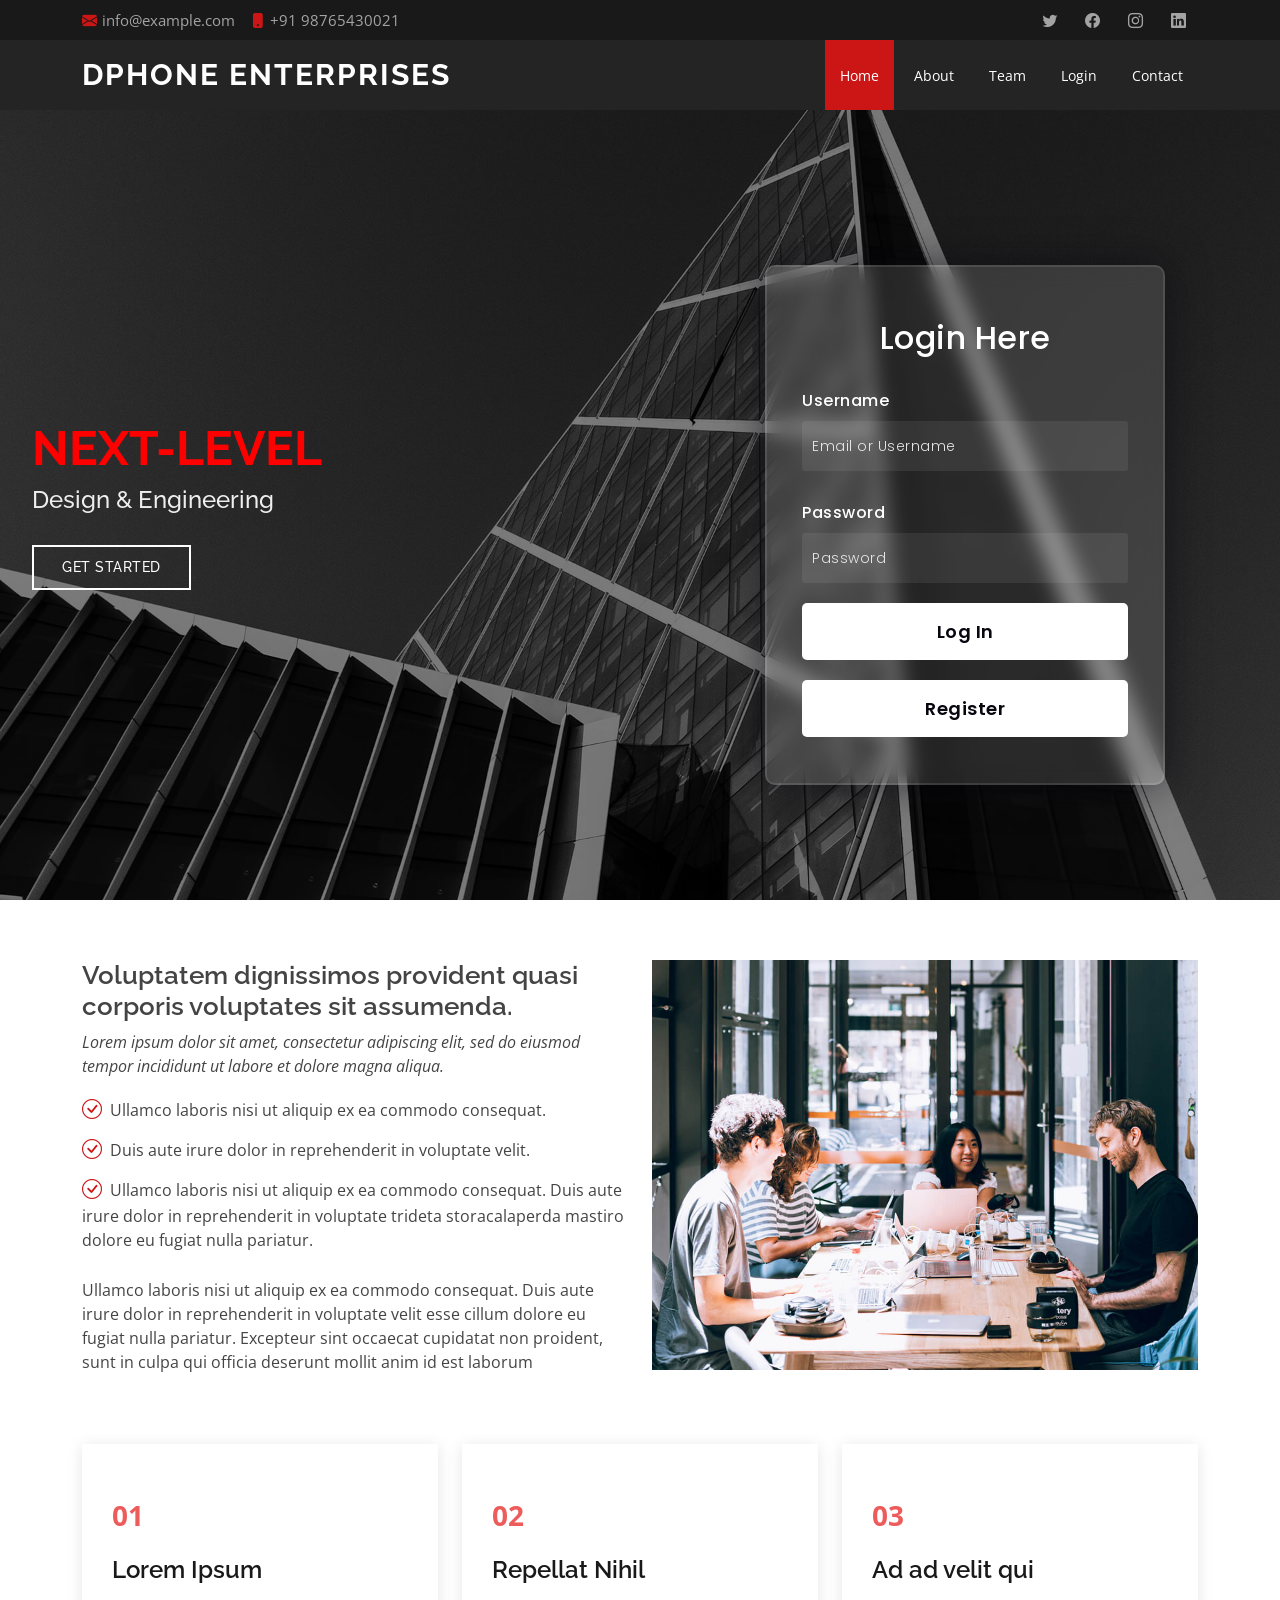
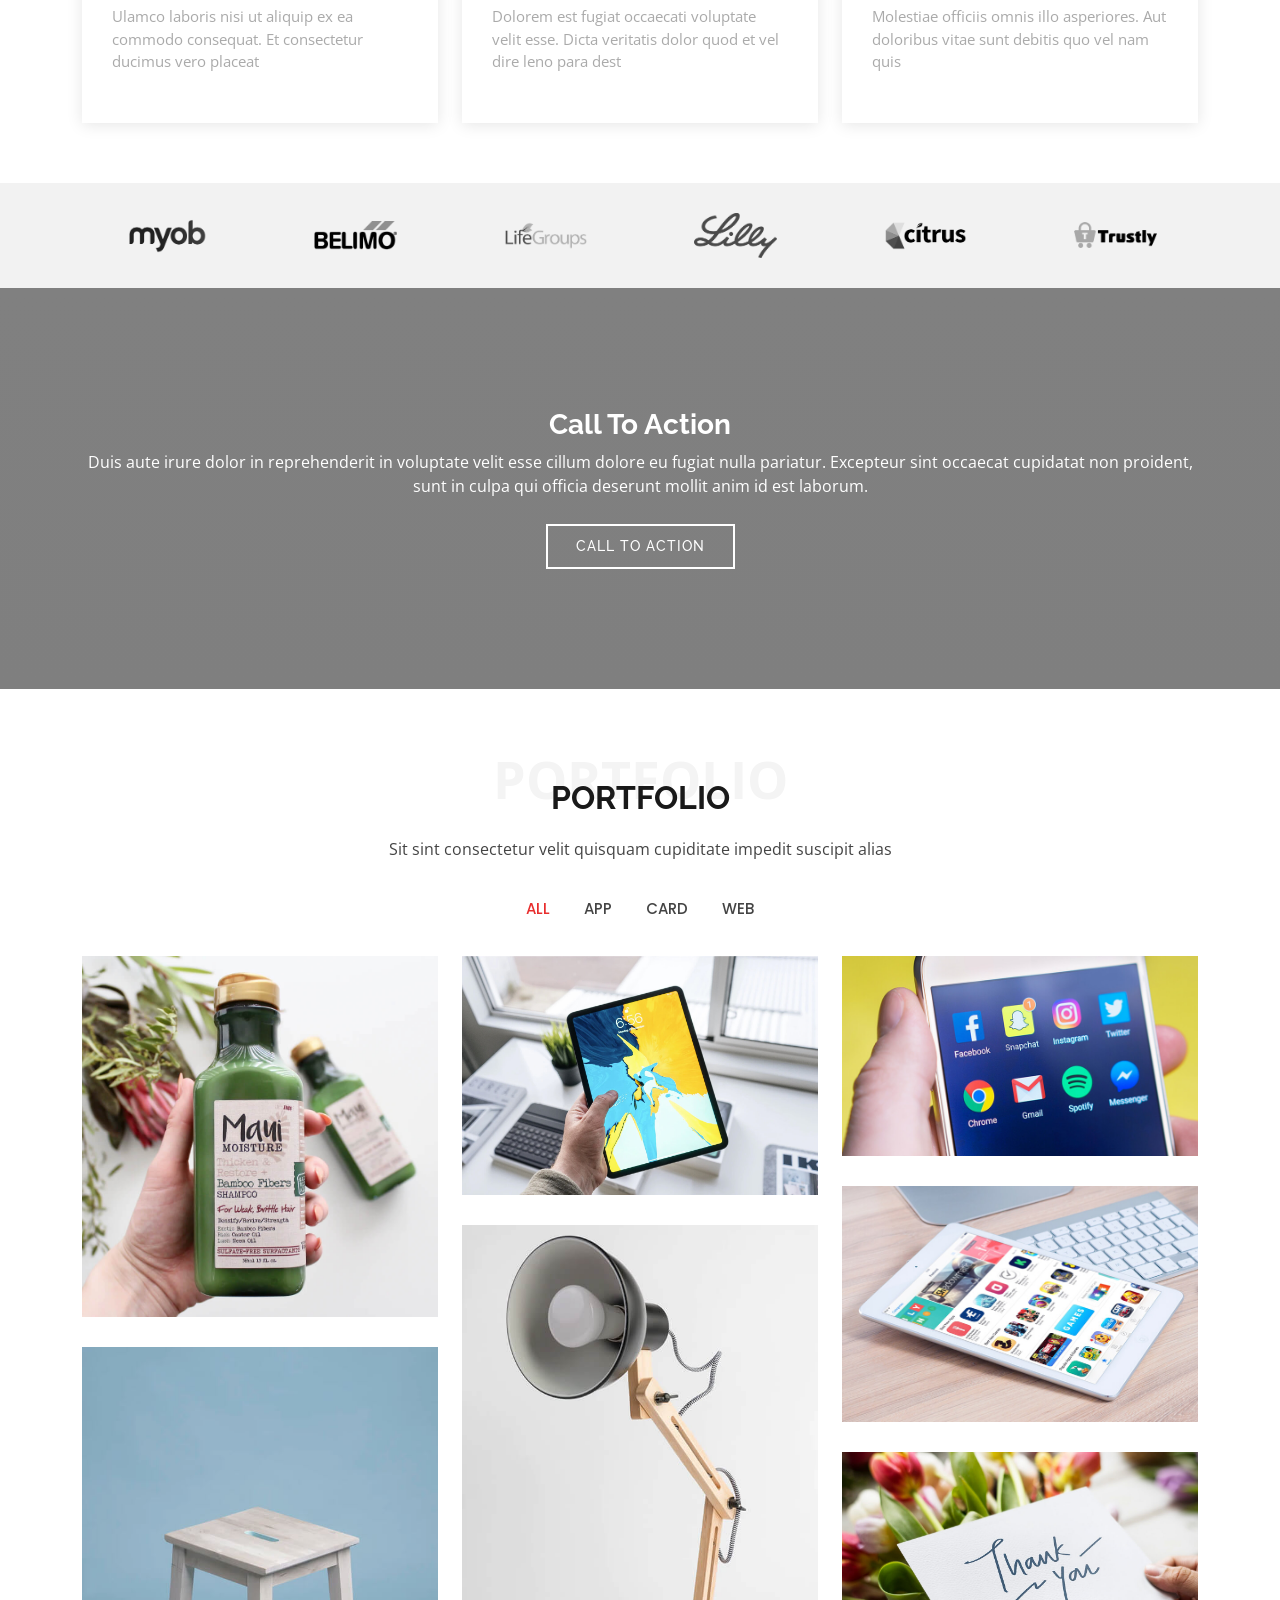
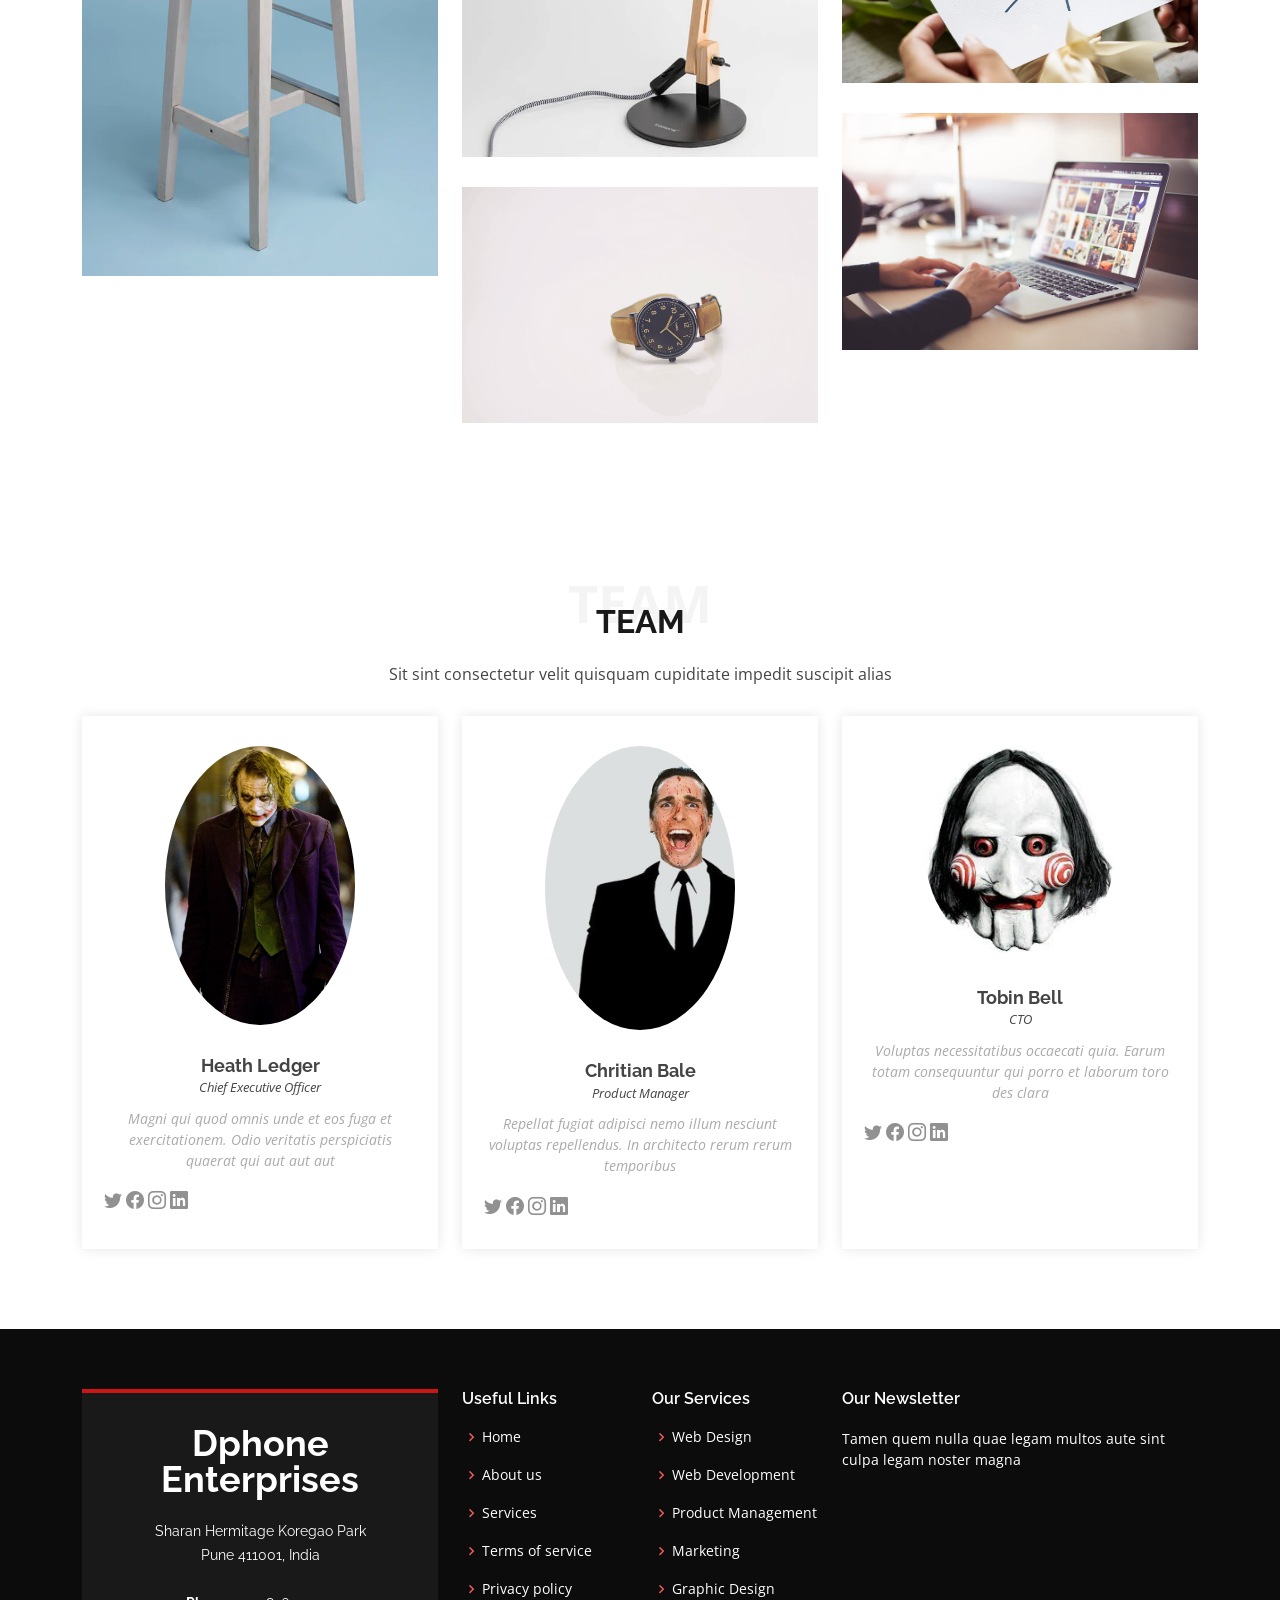
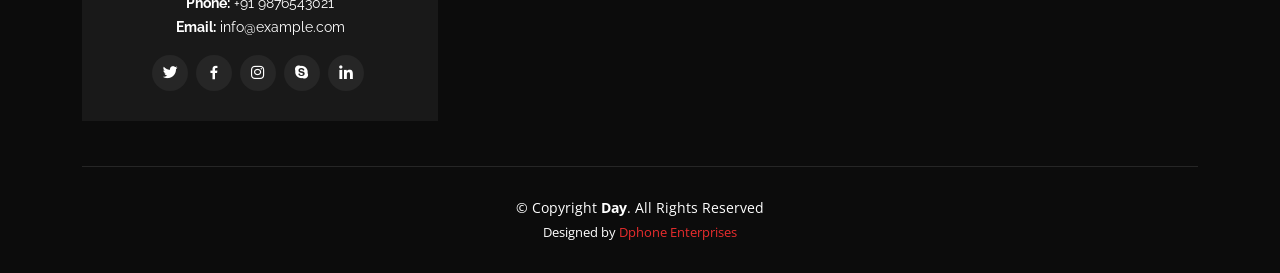
<file: Frontend/Day/index.html>
<!DOCTYPE html>
<html lang="en">

<head>
  <meta charset="utf-8">
  <meta content="width=device-width, initial-scale=1.0" name="viewport">

  <title>Dphone Enterprises</title>
  <meta content="" name="description">
  <meta content="" name="keywords">

  

  <!-- Google Fonts -->
  <link href="https://fonts.googleapis.com/css?family=Open+Sans:300,300i,400,400i,600,600i,700,700i|Raleway:300,300i,400,400i,500,500i,600,600i,700,700i|Poppins:300,300i,400,400i,500,500i,600,600i,700,700i" rel="stylesheet">

  <!-- Vendor CSS Files -->
  <link href="assets/vendor/aos/aos.css" rel="stylesheet">
  <link href="assets/vendor/bootstrap/css/bootstrap.min.css" rel="stylesheet">
  <link href="assets/vendor/bootstrap-icons/bootstrap-icons.css" rel="stylesheet">
  <link href="assets/vendor/boxicons/css/boxicons.min.css" rel="stylesheet">
  <link href="assets/vendor/glightbox/css/glightbox.min.css" rel="stylesheet">
  <link href="assets/vendor/swiper/swiper-bundle.min.css" rel="stylesheet">

  <!-- Template Main CSS File -->
  <link href="assets/css/style.css" rel="stylesheet">

  <!-- =======================================================
  * Template Name: Day - v4.10.0
  * Template URL: https://bootstrapmade.com/day-multipurpose-html-template-for-free/
  * Author: BootstrapMade.com
  * License: https://bootstrapmade.com/license/
  ======================================================== -->
</head>

<body>

  <!-- ======= Top Bar ======= -->
  <section id="topbar" class="d-flex align-items-center">
    <div class="container d-flex justify-content-center justify-content-md-between">
      <div class="contact-info d-flex align-items-center">
        <i class="bi bi-envelope-fill"></i><a href="mailto:contact@example.com">info@example.com</a>
        <i class="bi bi-phone-fill phone-icon"></i> +91 98765430021
      </div>
      <div class="social-links d-none d-md-block">
        <a href="#" class="twitter"><i class="bi bi-twitter"></i></a>
        <a href="#" class="facebook"><i class="bi bi-facebook"></i></a>
        <a href="#" class="instagram"><i class="bi bi-instagram"></i></a>
        <a href="#" class="linkedin"><i class="bi bi-linkedin"></i></i></a>
      </div>
    </div>
  </section>

  <!-- ======= Header ======= -->
  <header id="header" class="d-flex align-items-center">
    <div class="container d-flex align-items-center justify-content-between">

      <h1 class="logo"><a href="index.html">Dphone Enterprises</a></h1>
      <!-- Uncomment below if you prefer to use an image logo -->
      <!-- <a href="index.html" class="logo"><img src="assets/img/logo.png" alt="" class="img-fluid"></a>-->

      <nav id="navbar" class="navbar">
        <ul>
          <li><a class="nav-link scrollto active" href="#hero">Home</a></li>
          <li><a class="nav-link scrollto" href="#about">About</a></li>
          <!-- <li><a class="nav-link scrollto" href="#services">Services</a></li>
          <li><a class="nav-link scrollto " href="#portfolio">Portfolio</a></li>
          <li><a class="nav-link scrollto" href="#pricing">Pricing</a></li> -->
          <li><a class="nav-link scrollto" href="#team">Team</a></li>
          <li><a class="nav-link scrollto" href="">Login</a></li>
          <li><a class="nav-link scrollto" href="#contact">Contact</a></li>
        </ul>
        <i class="bi bi-list mobile-nav-toggle"></i>
      </nav><!-- .navbar -->

    </div>
  </header><!-- End Header -->

  <!-- ======= Hero Section ======= -->
  <section id="hero" class="d-flex align-items-center">
    <div class="container position-relative" data-aos="fade-up" data-aos-delay="500"  style="margin-left: 20px;">
      <h1>Next-Level</h1>
      <h2>Design & Engineering</h2>
      <a href="#about" class="btn-get-started scrollto">Get Started</a>
    </div>
    <div class="container position-relative">
      <form >
        <h3>Login Here</h3>

        <label for="username">Username</label>
        <input type="text" placeholder="Email or Username" id="username">

        <label for="password">Password</label>
        <input type="password" placeholder="Password" id="password">

        <button>Log In</button>
        <button >Register</button>
        
    </form>
    </div>
  </section><!-- End Hero -->

  <main id="main">

    <!-- ======= About Section ======= -->
    <section id="about" class="about">
      <div class="container">

        <div class="row">
          <div class="col-lg-6 order-1 order-lg-2" data-aos="fade-left">
            <img src="assets/img/about.jpg" class="img-fluid" alt="">
          </div>
          <div class="col-lg-6 pt-4 pt-lg-0 order-2 order-lg-1 content" data-aos="fade-right">
            <h3>Voluptatem dignissimos provident quasi corporis voluptates sit assumenda.</h3>
            <p class="fst-italic">
              Lorem ipsum dolor sit amet, consectetur adipiscing elit, sed do eiusmod tempor incididunt ut labore et dolore
              magna aliqua.
            </p>
            <ul>
              <li><i class="bi bi-check-circle"></i> Ullamco laboris nisi ut aliquip ex ea commodo consequat.</li>
              <li><i class="bi bi-check-circle"></i> Duis aute irure dolor in reprehenderit in voluptate velit.</li>
              <li><i class="bi bi-check-circle"></i> Ullamco laboris nisi ut aliquip ex ea commodo consequat. Duis aute irure dolor in reprehenderit in voluptate trideta storacalaperda mastiro dolore eu fugiat nulla pariatur.</li>
            </ul>
            <p>
              Ullamco laboris nisi ut aliquip ex ea commodo consequat. Duis aute irure dolor in reprehenderit in voluptate
              velit esse cillum dolore eu fugiat nulla pariatur. Excepteur sint occaecat cupidatat non proident, sunt in
              culpa qui officia deserunt mollit anim id est laborum
            </p>
          </div>
        </div>

      </div>
    </section><!-- End About Section -->

    <!-- ======= Why Us Section ======= -->
    <section id="why-us" class="why-us">
      <div class="container">

        <div class="row">

          <div class="col-lg-4" data-aos="fade-up">
            <div class="box">
              <span>01</span>
              <h4>Lorem Ipsum</h4>
              <p>Ulamco laboris nisi ut aliquip ex ea commodo consequat. Et consectetur ducimus vero placeat</p>
            </div>
          </div>

          <div class="col-lg-4 mt-4 mt-lg-0" data-aos="fade-up" data-aos-delay="150">
            <div class="box">
              <span>02</span>
              <h4>Repellat Nihil</h4>
              <p>Dolorem est fugiat occaecati voluptate velit esse. Dicta veritatis dolor quod et vel dire leno para dest</p>
            </div>
          </div>

          <div class="col-lg-4 mt-4 mt-lg-0" data-aos="fade-up" data-aos-delay="300">
            <div class="box">
              <span>03</span>
              <h4> Ad ad velit qui</h4>
              <p>Molestiae officiis omnis illo asperiores. Aut doloribus vitae sunt debitis quo vel nam quis</p>
            </div>
          </div>

        </div>

      </div>
    </section><!-- End Why Us Section -->

    <!-- ======= Clients Section ======= -->
    <section id="clients" class="clients">
      <div class="container" data-aos="zoom-in">

        <div class="row d-flex align-items-center">

          <div class="col-lg-2 col-md-4 col-6">
            <img src="assets/img/clients/client-1.png" class="img-fluid" alt="">
          </div>

          <div class="col-lg-2 col-md-4 col-6">
            <img src="assets/img/clients/client-2.png" class="img-fluid" alt="">
          </div>

          <div class="col-lg-2 col-md-4 col-6">
            <img src="assets/img/clients/client-3.png" class="img-fluid" alt="">
          </div>

          <div class="col-lg-2 col-md-4 col-6">
            <img src="assets/img/clients/client-4.png" class="img-fluid" alt="">
          </div>

          <div class="col-lg-2 col-md-4 col-6">
            <img src="assets/img/clients/client-5.png" class="img-fluid" alt="">
          </div>

          <div class="col-lg-2 col-md-4 col-6">
            <img src="assets/img/clients/client-6.png" class="img-fluid" alt="">
          </div>

        </div>

      </div>
    </section><!-- End Clients Section -->

    

    <!-- ======= Cta Section ======= -->
    <section id="cta" class="cta">
      <div class="container" data-aos="zoom-in">

        <div class="text-center">
          <h3>Call To Action</h3>
          <p> Duis aute irure dolor in reprehenderit in voluptate velit esse cillum dolore eu fugiat nulla pariatur. Excepteur sint occaecat cupidatat non proident, sunt in culpa qui officia deserunt mollit anim id est laborum.</p>
          <a class="cta-btn" href="#">Call To Action</a>
        </div>

      </div>
    </section><!-- End Cta Section -->

    <!-- ======= Portfolio Section ======= -->
    <section id="portfolio" class="portfolio">
      <div class="container">

        <div class="section-title">
          <span>Portfolio</span>
          <h2>Portfolio</h2>
          <p>Sit sint consectetur velit quisquam cupiditate impedit suscipit alias</p>
        </div>

        <div class="row" data-aos="fade-up">
          <div class="col-lg-12 d-flex justify-content-center">
            <ul id="portfolio-flters">
              <li data-filter="*" class="filter-active">All</li>
              <li data-filter=".filter-app">App</li>
              <li data-filter=".filter-card">Card</li>
              <li data-filter=".filter-web">Web</li>
            </ul>
          </div>
        </div>

        <div class="row portfolio-container" data-aos="fade-up" data-aos-delay="150">

          <div class="col-lg-4 col-md-6 portfolio-item filter-app">
            <img src="assets/img/portfolio/portfolio-1.jpg" class="img-fluid" alt="">
            <div class="portfolio-info">
              <h4>App 1</h4>
              <p>App</p>
              <a href="assets/img/portfolio/portfolio-1.jpg" data-gallery="portfolioGallery" class="portfolio-lightbox preview-link" title="App 1"><i class="bx bx-plus"></i></a>
              <a href="portfolio-details.html" class="details-link" title="More Details"><i class="bx bx-link"></i></a>
            </div>
          </div>

          <div class="col-lg-4 col-md-6 portfolio-item filter-web">
            <img src="assets/img/portfolio/portfolio-2.jpg" class="img-fluid" alt="">
            <div class="portfolio-info">
              <h4>Web 3</h4>
              <p>Web</p>
              <a href="assets/img/portfolio/portfolio-2.jpg" data-gallery="portfolioGallery" class="portfolio-lightbox preview-link" title="Web 3"><i class="bx bx-plus"></i></a>
              <a href="portfolio-details.html" class="details-link" title="More Details"><i class="bx bx-link"></i></a>
            </div>
          </div>

          <div class="col-lg-4 col-md-6 portfolio-item filter-app">
            <img src="assets/img/portfolio/portfolio-3.jpg" class="img-fluid" alt="">
            <div class="portfolio-info">
              <h4>App 2</h4>
              <p>App</p>
              <a href="assets/img/portfolio/portfolio-3.jpg" data-gallery="portfolioGallery" class="portfolio-lightbox preview-link" title="App 2"><i class="bx bx-plus"></i></a>
              <a href="portfolio-details.html" class="details-link" title="More Details"><i class="bx bx-link"></i></a>
            </div>
          </div>

          <div class="col-lg-4 col-md-6 portfolio-item filter-card">
            <img src="assets/img/portfolio/portfolio-4.jpg" class="img-fluid" alt="">
            <div class="portfolio-info">
              <h4>Card 2</h4>
              <p>Card</p>
              <a href="assets/img/portfolio/portfolio-4.jpg" data-gallery="portfolioGallery" class="portfolio-lightbox preview-link" title="Card 2"><i class="bx bx-plus"></i></a>
              <a href="portfolio-details.html" class="details-link" title="More Details"><i class="bx bx-link"></i></a>
            </div>
          </div>

          <div class="col-lg-4 col-md-6 portfolio-item filter-web">
            <img src="assets/img/portfolio/portfolio-5.jpg" class="img-fluid" alt="">
            <div class="portfolio-info">
              <h4>Web 2</h4>
              <p>Web</p>
              <a href="assets/img/portfolio/portfolio-5.jpg" data-gallery="portfolioGallery" class="portfolio-lightbox preview-link" title="Web 2"><i class="bx bx-plus"></i></a>
              <a href="portfolio-details.html" class="details-link" title="More Details"><i class="bx bx-link"></i></a>
            </div>
          </div>

          <div class="col-lg-4 col-md-6 portfolio-item filter-app">
            <img src="assets/img/portfolio/portfolio-6.jpg" class="img-fluid" alt="">
            <div class="portfolio-info">
              <h4>App 3</h4>
              <p>App</p>
              <a href="assets/img/portfolio/portfolio-6.jpg" data-gallery="portfolioGallery" class="portfolio-lightbox preview-link" title="App 3"><i class="bx bx-plus"></i></a>
              <a href="portfolio-details.html" class="details-link" title="More Details"><i class="bx bx-link"></i></a>
            </div>
          </div>

          <div class="col-lg-4 col-md-6 portfolio-item filter-card">
            <img src="assets/img/portfolio/portfolio-7.jpg" class="img-fluid" alt="">
            <div class="portfolio-info">
              <h4>Card 1</h4>
              <p>Card</p>
              <a href="assets/img/portfolio/portfolio-7.jpg" data-gallery="portfolioGallery" class="portfolio-lightbox preview-link" title="Card 1"><i class="bx bx-plus"></i></a>
              <a href="portfolio-details.html" class="details-link" title="More Details"><i class="bx bx-link"></i></a>
            </div>
          </div>

          <div class="col-lg-4 col-md-6 portfolio-item filter-card">
            <img src="assets/img/portfolio/portfolio-8.jpg" class="img-fluid" alt="">
            <div class="portfolio-info">
              <h4>Card 3</h4>
              <p>Card</p>
              <a href="assets/img/portfolio/portfolio-8.jpg" data-gallery="portfolioGallery" class="portfolio-lightbox preview-link" title="Card 3"><i class="bx bx-plus"></i></a>
              <a href="portfolio-details.html" class="details-link" title="More Details"><i class="bx bx-link"></i></a>
            </div>
          </div>

          <div class="col-lg-4 col-md-6 portfolio-item filter-web">
            <img src="assets/img/portfolio/portfolio-9.jpg" class="img-fluid" alt="">
            <div class="portfolio-info">
              <h4>Web 3</h4>
              <p>Web</p>
              <a href="assets/img/portfolio/portfolio-9.jpg" data-gallery="portfolioGallery" class="portfolio-lightbox preview-link" title="Web 3"><i class="bx bx-plus"></i></a>
              <a href="portfolio-details.html" class="details-link" title="More Details"><i class="bx bx-link"></i></a>
            </div>
          </div>

        </div>

      </div>
    </section><!-- End Portfolio Section -->


    <!-- ======= Team Section ======= -->
    <section id="team" class="team">
      <div class="container">

        <div class="section-title">
          <span>Team</span>
          <h2>Team</h2>
          <p>Sit sint consectetur velit quisquam cupiditate impedit suscipit alias</p>
        </div>

        <div class="row">
          <div class="col-lg-4 col-md-6 d-flex align-items-stretch" data-aos="zoom-in">
            <div class="member">
              <img src="assets/img/team/team-1.jpg" alt="">
              <h4>Heath Ledger</h4>
              <span>Chief Executive Officer</span>
              <p>
                Magni qui quod omnis unde et eos fuga et exercitationem. Odio veritatis perspiciatis quaerat qui aut aut aut
              </p>
              <div class="social">
                <a href=""><i class="bi bi-twitter"></i></a>
                <a href=""><i class="bi bi-facebook"></i></a>
                <a href=""><i class="bi bi-instagram"></i></a>
                <a href=""><i class="bi bi-linkedin"></i></a>
              </div>
            </div>
          </div>

          <div class="col-lg-4 col-md-6 d-flex align-items-stretch" data-aos="zoom-in">
            <div class="member">
              <img src="assets/img/team/team-2.jpg" alt="">
              <h4>Chritian Bale</h4>
              <span>Product Manager</span>
              <p>
                Repellat fugiat adipisci nemo illum nesciunt voluptas repellendus. In architecto rerum rerum temporibus
              </p>
              <div class="social">
                <a href=""><i class="bi bi-twitter"></i></a>
                <a href=""><i class="bi bi-facebook"></i></a>
                <a href=""><i class="bi bi-instagram"></i></a>
                <a href=""><i class="bi bi-linkedin"></i></a>
              </div>
            </div>
          </div>

          <div class="col-lg-4 col-md-6 d-flex align-items-stretch" data-aos="zoom-in">
            <div class="member">
              <img src="assets/img/team/team-3.jpg" alt="">
              <h4>Tobin Bell</h4>
              <span>CTO</span>
              <p>
                Voluptas necessitatibus occaecati quia. Earum totam consequuntur qui porro et laborum toro des clara
              </p>
              <div class="social">
                <a href=""><i class="bi bi-twitter"></i></a>
                <a href=""><i class="bi bi-facebook"></i></a>
                <a href=""><i class="bi bi-instagram"></i></a>
                <a href=""><i class="bi bi-linkedin"></i></a>
              </div>
            </div>
          </div>

        </div>

      </div>
    </section><!-- End Team Section -->

  </main><!-- End #main -->

  <!-- ======= Footer ======= -->
  <footer id="footer">
    <div class="footer-top">
      <div class="container">
        <div class="row">

          <div class="col-lg-4 col-md-6">
            <div class="footer-info">
              <h3>Dphone Enterprises</h3>
              <p>
                Sharan Hermitage Koregao Park <br>
                Pune 411001, India<br><br>
                <strong>Phone:</strong> +91 9876543021<br>
                <strong>Email:</strong> info@example.com<br>
              </p>
              <div class="social-links mt-3">
                <a href="#" class="twitter"><i class="bx bxl-twitter"></i></a>
                <a href="#" class="facebook"><i class="bx bxl-facebook"></i></a>
                <a href="#" class="instagram"><i class="bx bxl-instagram"></i></a>
                <a href="#" class="google-plus"><i class="bx bxl-skype"></i></a>
                <a href="#" class="linkedin"><i class="bx bxl-linkedin"></i></a>
              </div>
            </div>
          </div>

          <div class="col-lg-2 col-md-6 footer-links">
            <h4>Useful Links</h4>
            <ul>
              <li><i class="bx bx-chevron-right"></i> <a href="#">Home</a></li>
              <li><i class="bx bx-chevron-right"></i> <a href="#">About us</a></li>
              <li><i class="bx bx-chevron-right"></i> <a href="#">Services</a></li>
              <li><i class="bx bx-chevron-right"></i> <a href="#">Terms of service</a></li>
              <li><i class="bx bx-chevron-right"></i> <a href="#">Privacy policy</a></li>
            </ul>
          </div>

          <div class="col-lg-2 col-md-6 footer-links">
            <h4>Our Services</h4>
            <ul>
              <li><i class="bx bx-chevron-right"></i> <a href="#">Web Design</a></li>
              <li><i class="bx bx-chevron-right"></i> <a href="#">Web Development</a></li>
              <li><i class="bx bx-chevron-right"></i> <a href="#">Product Management</a></li>
              <li><i class="bx bx-chevron-right"></i> <a href="#">Marketing</a></li>
              <li><i class="bx bx-chevron-right"></i> <a href="#">Graphic Design</a></li>
            </ul>
          </div>

          <div class="col-lg-4 col-md-6 footer-newsletter">
            <h4>Our Newsletter</h4>
            <p>Tamen quem nulla quae legam multos aute sint culpa legam noster magna</p>
            <!-- <form action="" method="post">
              <input type="email" name="email"><input type="submit" value="Subscribe">
            </form> -->

          </div>

        </div>
      </div>
    </div>

    <div class="container">
      <div class="copyright">
        &copy; Copyright <strong><span>Day</span></strong>. All Rights Reserved
      </div>
      <div class="credits">
        <!-- All the links in the footer should remain intact. -->
        <!-- You can delete the links only if you purchased the pro version. -->
        <!-- Licensing information: https://bootstrapmade.com/license/ -->
        <!-- Purchase the pro version with working PHP/AJAX contact form: https://bootstrapmade.com/day-multipurpose-html-template-for-free/ -->
        Designed by <a href="https://bootstrapmade.com/">Dphone Enterprises</a>
      </div>
    </div>
  </footer><!-- End Footer -->

  <a href="#" class="back-to-top d-flex align-items-center justify-content-center"><i class="bi bi-arrow-up-short"></i></a>
  <div id="preloader"></div>

  <!-- Vendor JS Files -->
  <script src="assets/vendor/aos/aos.js"></script>
  <script src="assets/vendor/bootstrap/js/bootstrap.bundle.min.js"></script>
  <script src="assets/vendor/glightbox/js/glightbox.min.js"></script>
  <script src="assets/vendor/isotope-layout/isotope.pkgd.min.js"></script>
  <script src="assets/vendor/swiper/swiper-bundle.min.js"></script>
  <script src="assets/vendor/php-email-form/validate.js"></script>

  <!-- Template Main JS File -->
  <script src="assets/js/main.js"></script>

</body>

</html>
</file>
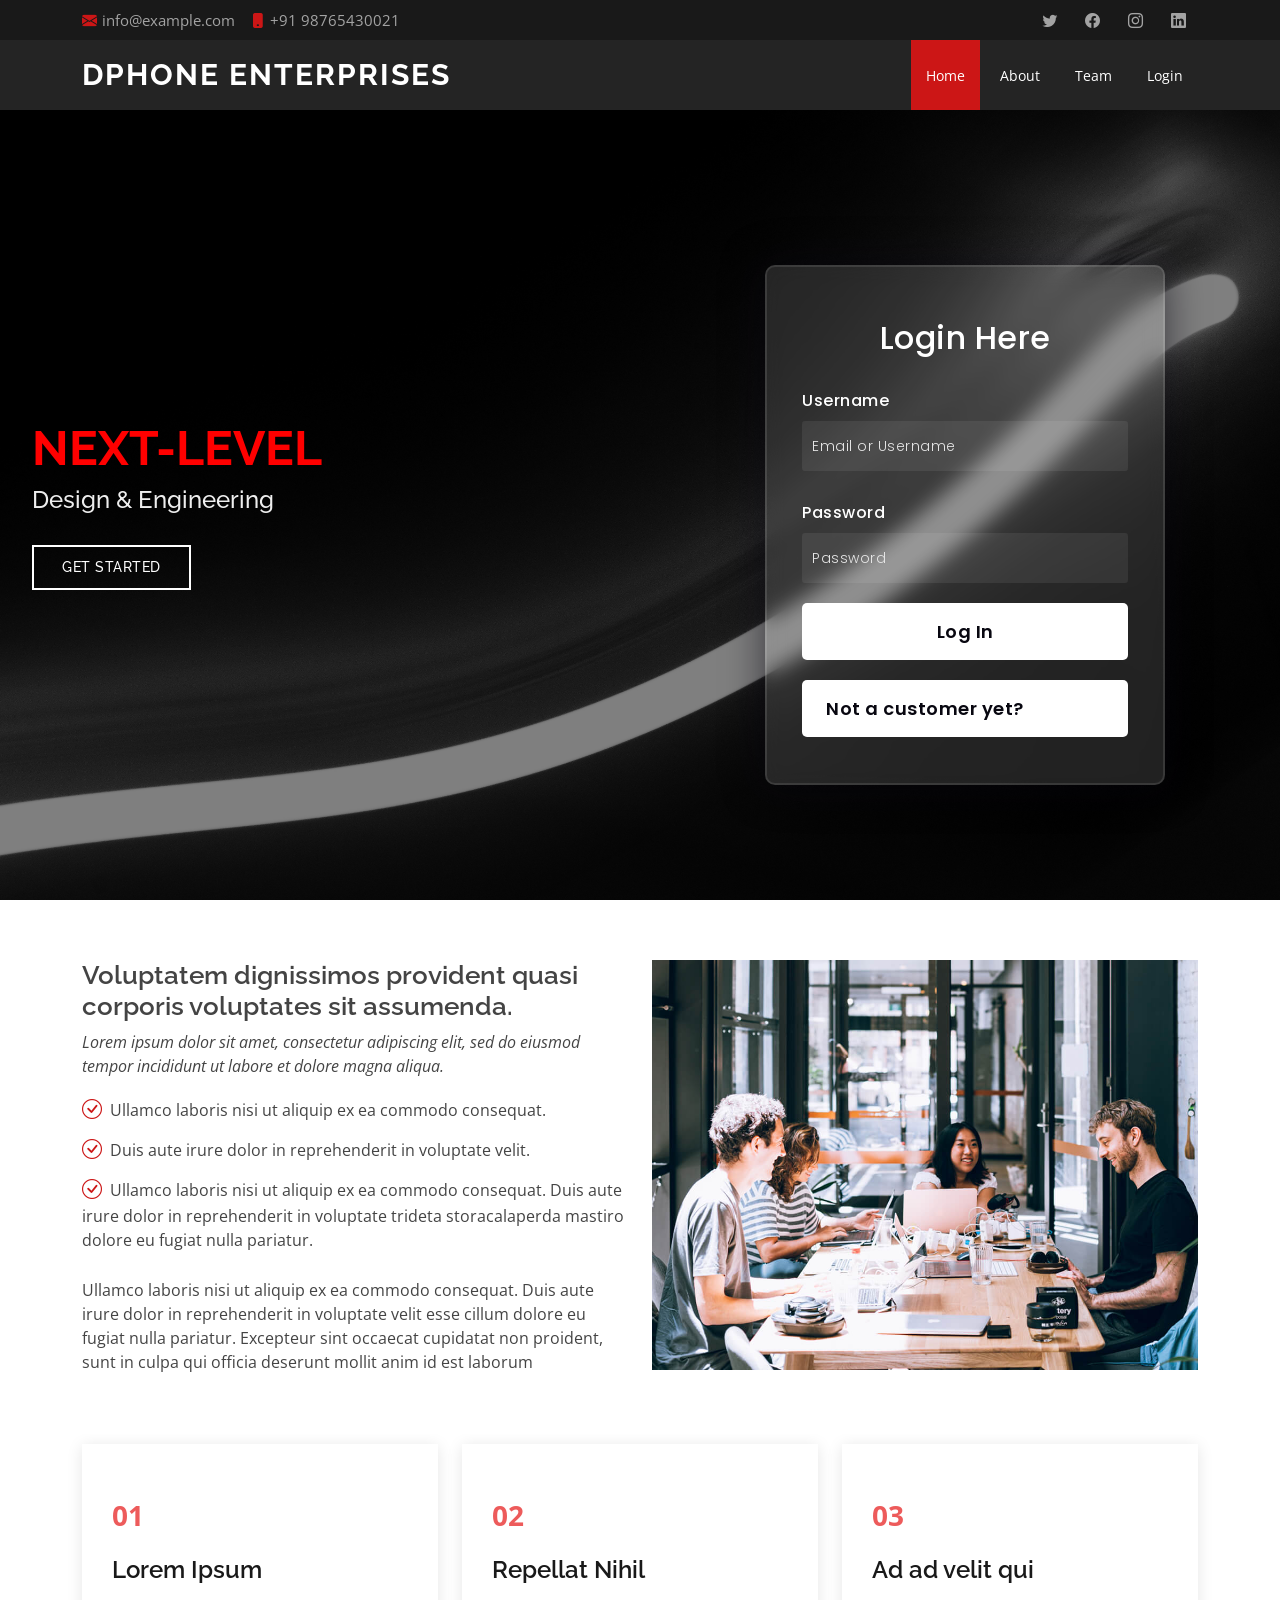
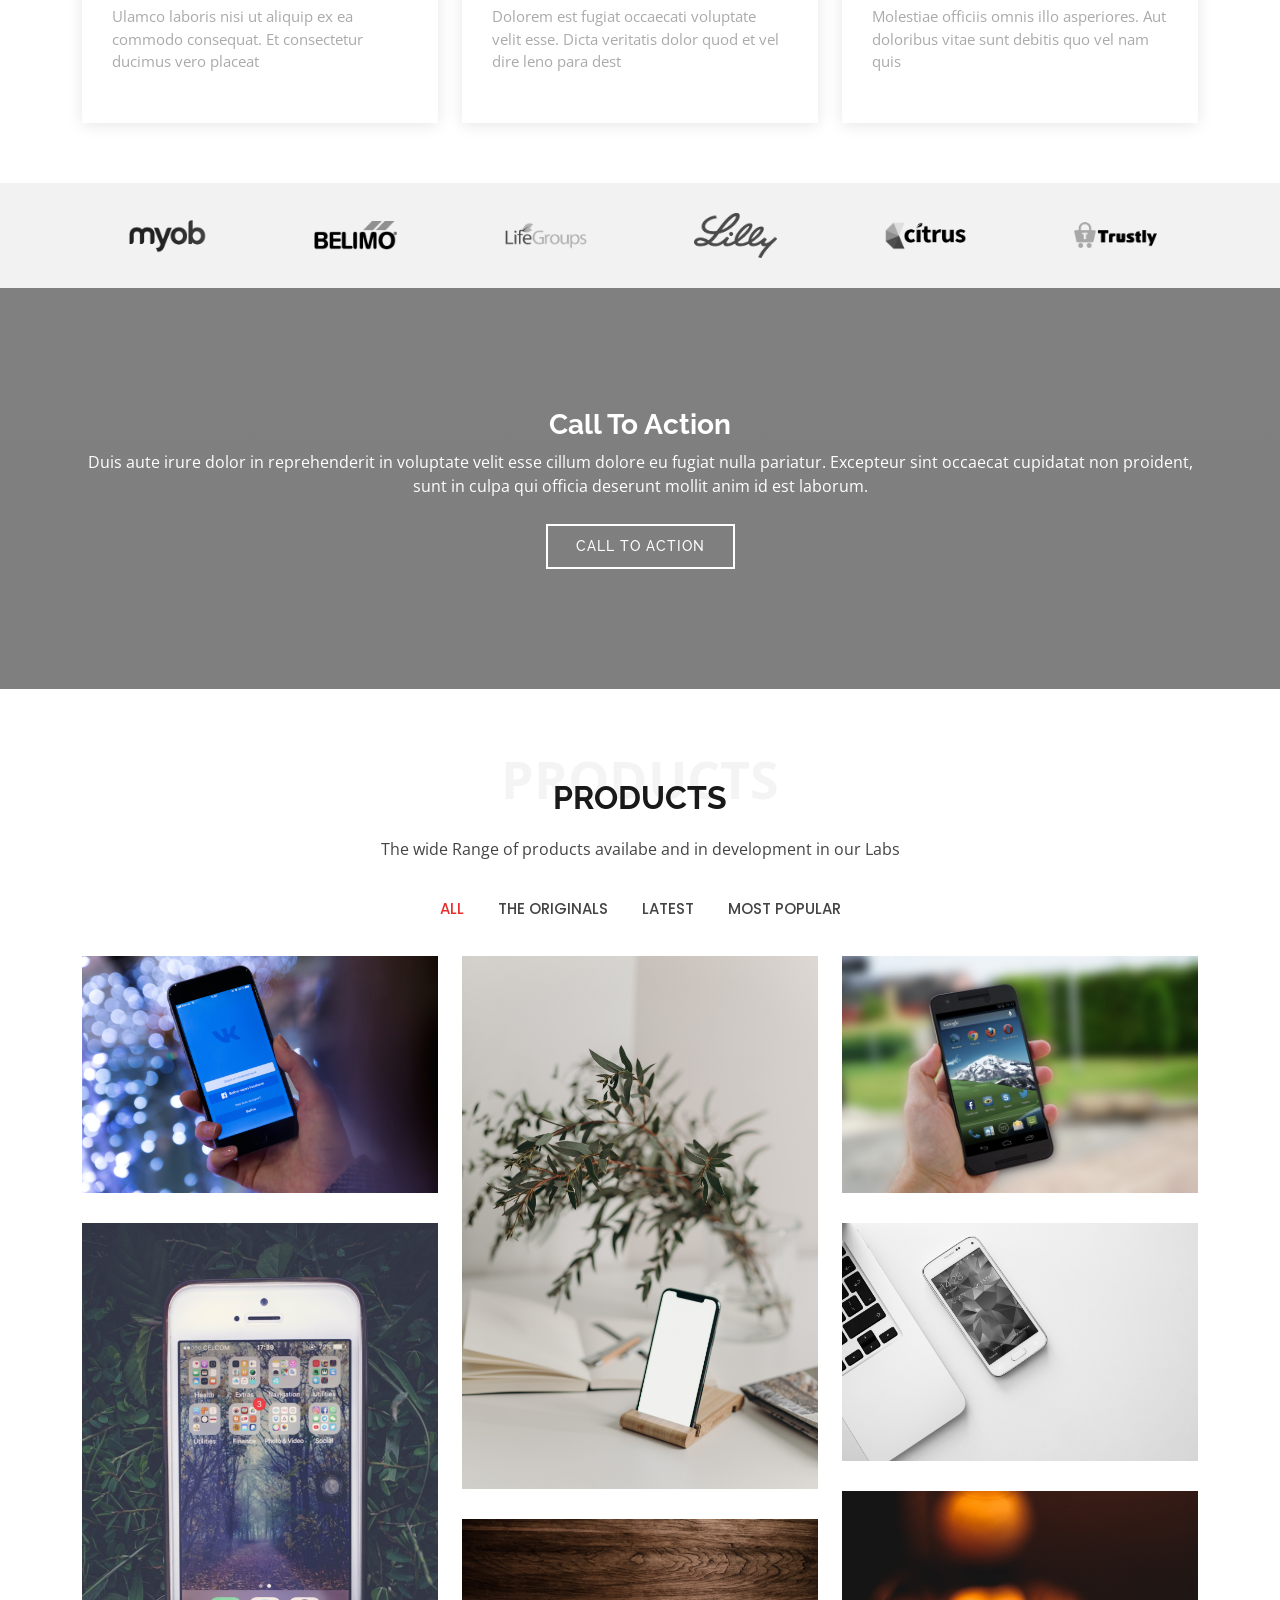
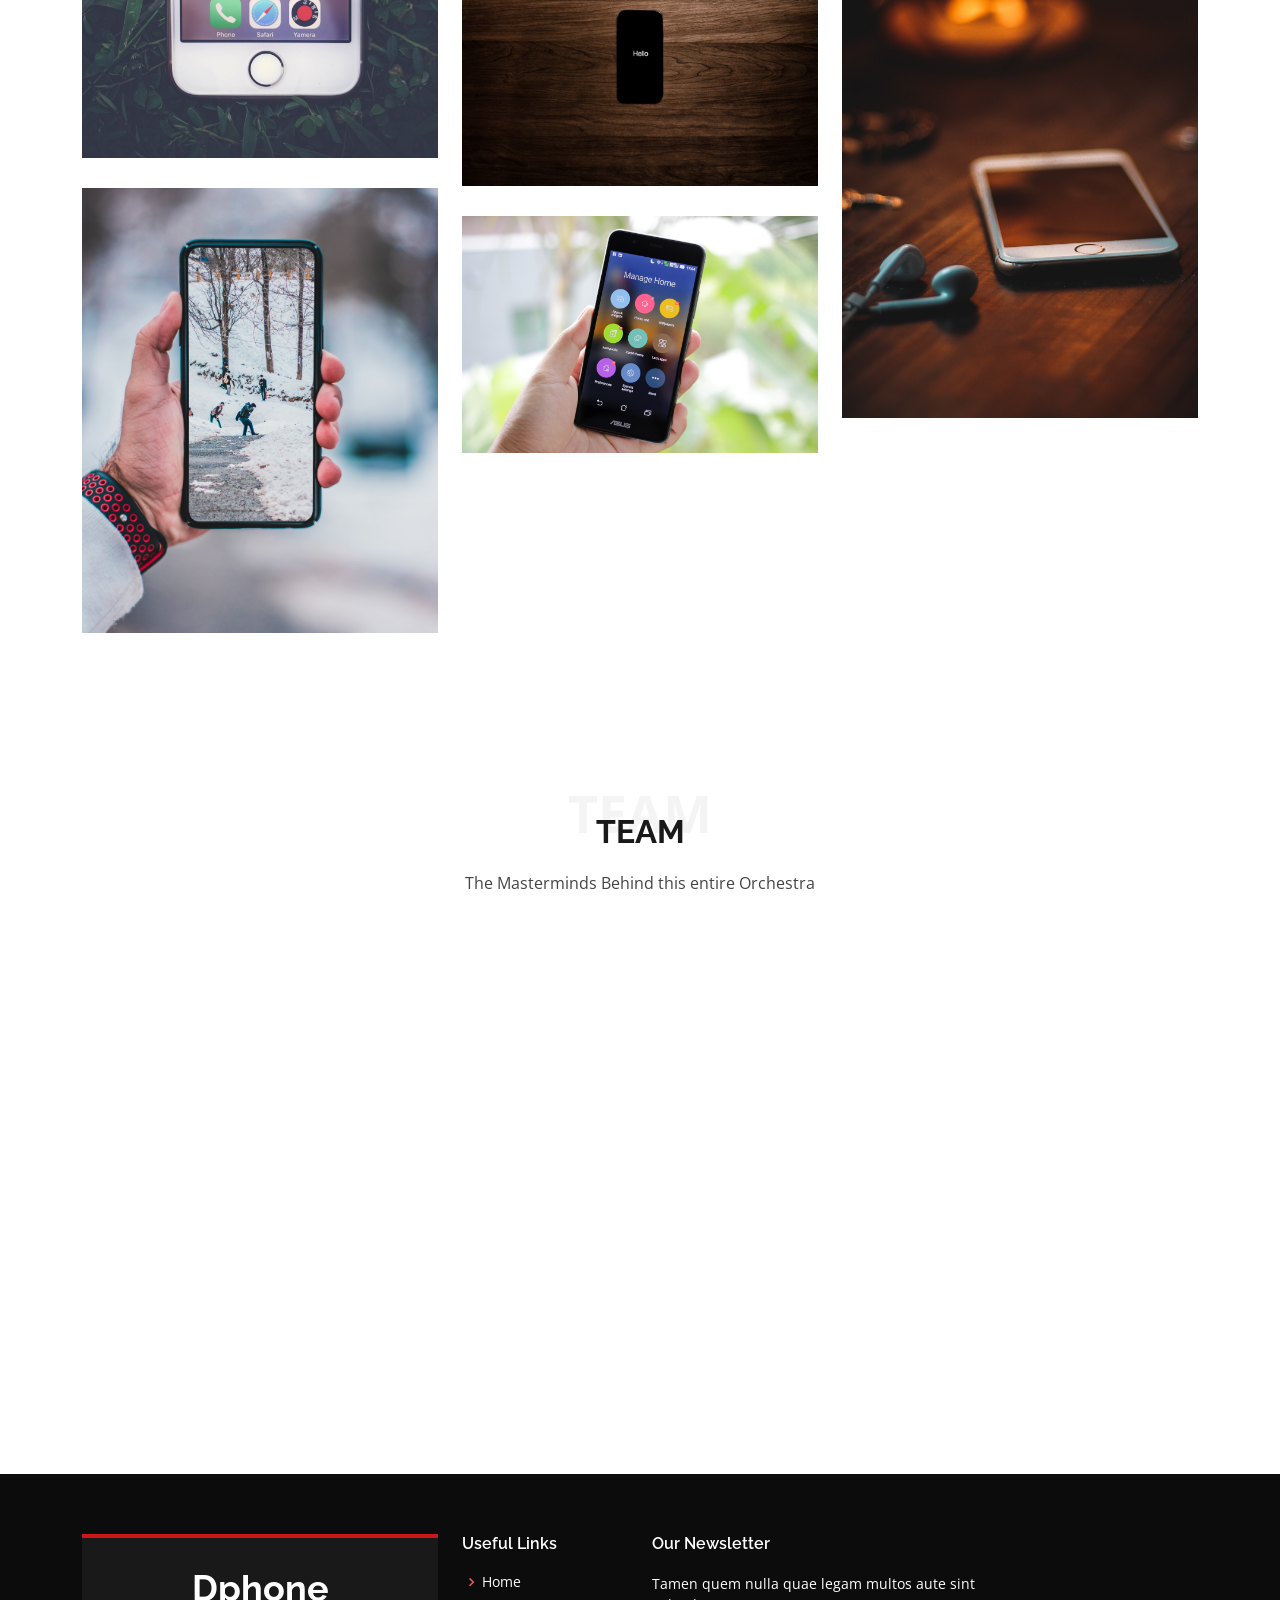
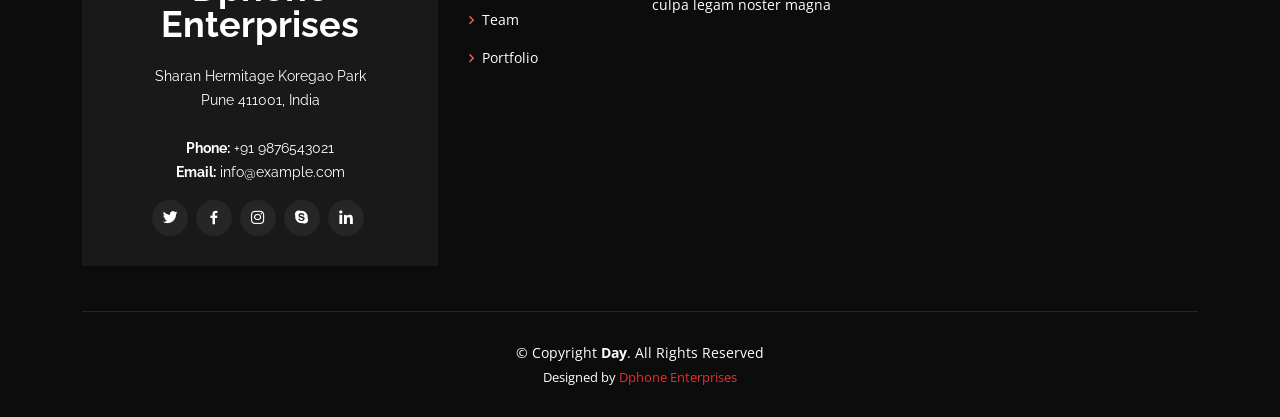
<file: Frontend/Dphone/index.html>
<!DOCTYPE html>
<html lang="en">

<head>
  <meta charset="utf-8">
  <meta content="width=device-width, initial-scale=1.0" name="viewport">

  <title>Dphone Enterprises</title>
  <meta content="" name="description">
  <meta content="" name="keywords">

  <!-- Google Fonts -->
  <link href="https://fonts.googleapis.com/css?family=Open+Sans:300,300i,400,400i,600,600i,700,700i|Raleway:300,300i,400,400i,500,500i,600,600i,700,700i|Poppins:300,300i,400,400i,500,500i,600,600i,700,700i" rel="stylesheet">

  <!-- Vendor CSS Files -->
  <link href="assets/vendor/aos/aos.css" rel="stylesheet">
  <link href="assets/vendor/bootstrap/css/bootstrap.min.css" rel="stylesheet">
  <link href="assets/vendor/bootstrap-icons/bootstrap-icons.css" rel="stylesheet">
  <link href="assets/vendor/boxicons/css/boxicons.min.css" rel="stylesheet">
  <link href="assets/vendor/glightbox/css/glightbox.min.css" rel="stylesheet">
  <link href="assets/vendor/swiper/swiper-bundle.min.css" rel="stylesheet">

  <!-- Template Main CSS File -->
  <link href="assets/css/style.css" rel="stylesheet">
</head>

<body>

  <!-- ======= Top Bar ======= -->
  <section id="topbar" class="d-flex align-items-center">
    <div class="container d-flex justify-content-center justify-content-md-between">
      <div class="contact-info d-flex align-items-center">
        <i class="bi bi-envelope-fill"></i><a href="mailto:contact@example.com">info@example.com</a>
        <i class="bi bi-phone-fill phone-icon"></i> +91 98765430021
      </div>
      <div class="social-links d-none d-md-block">
        <a href="#" class="twitter"><i class="bi bi-twitter"></i></a>
        <a href="#" class="facebook"><i class="bi bi-facebook"></i></a>
        <a href="#" class="instagram"><i class="bi bi-instagram"></i></a>
        <a href="#" class="linkedin"><i class="bi bi-linkedin"></i></i></a>
      </div>
    </div>
  </section>

  <!-- ======= Header ======= -->
  <header id="header" class="d-flex align-items-center">
    <div class="container d-flex align-items-center justify-content-between">

      <h1 class="logo"><a href="index.html">Dphone Enterprises</a></h1>
      <!-- Kept it here if we may want to switch to an image logo from the text Logo -->
      <!-- <a href="index.html" class="logo"><img src="assets/img/logo.png" alt="" class="img-fluid"></a>-->

      <nav id="navbar" class="navbar">
        <ul>
          <li><a class="nav-link scrollto active" href="#hero">Home</a></li>
          <li><a class="nav-link scrollto" href="#about">About</a></li>
          <li><a class="nav-link scrollto" href="#team">Team</a></li>
          <li><a class="nav-link scrollto" href="">Login</a></li>
        </ul>
        <i class="bi bi-list mobile-nav-toggle"></i>
      </nav><!-- .navbar -->

    </div>
  </header><!-- End Header -->

  <!-- ======= Hero Section ======= -->
  <section id="hero" class="d-flex align-items-center">
    <div class="container position-relative" data-aos="fade-up" data-aos-delay="500"  style="margin-left: 20px;">
      <h1>Next-Level</h1>
      <h2>Design & Engineering</h2>
      <a href="#about" class="btn-get-started scrollto">Get Started</a>
    </div>
    <div class="container position-relative">
      <form >
        <h3>Login Here</h3>

        <label for="username">Username</label>
        <input type="text" placeholder="Email or Username" id="username">

        <label for="password">Password</label>
        <input type="password" placeholder="Password" id="password">

        <button>Log In</button>
        <button>Not a customer yet?<a href="registration.html">Register</a></button>
        
    </form>
    </div>
  </section><!-- End Hero -->

  <main id="main">

    <!-- ======= About Section ======= -->
    <section id="about" class="about">
      <div class="container">

        <div class="row">
          <div class="col-lg-6 order-1 order-lg-2" data-aos="fade-left">
            <img src="assets/img/about.jpg" class="img-fluid" alt="">
          </div>
          <div class="col-lg-6 pt-4 pt-lg-0 order-2 order-lg-1 content" data-aos="fade-right">
            <h3>Voluptatem dignissimos provident quasi corporis voluptates sit assumenda.</h3>
            <p class="fst-italic">
              Lorem ipsum dolor sit amet, consectetur adipiscing elit, sed do eiusmod tempor incididunt ut labore et dolore
              magna aliqua.
            </p>
            <ul>
              <li><i class="bi bi-check-circle"></i> Ullamco laboris nisi ut aliquip ex ea commodo consequat.</li>
              <li><i class="bi bi-check-circle"></i> Duis aute irure dolor in reprehenderit in voluptate velit.</li>
              <li><i class="bi bi-check-circle"></i> Ullamco laboris nisi ut aliquip ex ea commodo consequat. Duis aute irure dolor in reprehenderit in voluptate trideta storacalaperda mastiro dolore eu fugiat nulla pariatur.</li>
            </ul>
            <p>
              Ullamco laboris nisi ut aliquip ex ea commodo consequat. Duis aute irure dolor in reprehenderit in voluptate
              velit esse cillum dolore eu fugiat nulla pariatur. Excepteur sint occaecat cupidatat non proident, sunt in
              culpa qui officia deserunt mollit anim id est laborum
            </p>
          </div>
        </div>

      </div>
    </section><!-- End About Section -->

    <!-- ======= Why Us Section ======= -->
    <section id="why-us" class="why-us">
      <div class="container">

        <div class="row">

          <div class="col-lg-4" data-aos="fade-up">
            <div class="box">
              <span>01</span>
              <h4>Lorem Ipsum</h4>
              <p>Ulamco laboris nisi ut aliquip ex ea commodo consequat. Et consectetur ducimus vero placeat</p>
            </div>
          </div>

          <div class="col-lg-4 mt-4 mt-lg-0" data-aos="fade-up" data-aos-delay="150">
            <div class="box">
              <span>02</span>
              <h4>Repellat Nihil</h4>
              <p>Dolorem est fugiat occaecati voluptate velit esse. Dicta veritatis dolor quod et vel dire leno para dest</p>
            </div>
          </div>

          <div class="col-lg-4 mt-4 mt-lg-0" data-aos="fade-up" data-aos-delay="300">
            <div class="box">
              <span>03</span>
              <h4> Ad ad velit qui</h4>
              <p>Molestiae officiis omnis illo asperiores. Aut doloribus vitae sunt debitis quo vel nam quis</p>
            </div>
          </div>

        </div>

      </div>
    </section><!-- End Why Us Section -->

    <!-- ======= Clients Section ======= -->
    <section id="clients" class="clients">
      <div class="container" data-aos="zoom-in">

        <div class="row d-flex align-items-center">

          <div class="col-lg-2 col-md-4 col-6">
            <img src="assets/img/clients/client-1.png" class="img-fluid" alt="">
          </div>

          <div class="col-lg-2 col-md-4 col-6">
            <img src="assets/img/clients/client-2.png" class="img-fluid" alt="">
          </div>

          <div class="col-lg-2 col-md-4 col-6">
            <img src="assets/img/clients/client-3.png" class="img-fluid" alt="">
          </div>

          <div class="col-lg-2 col-md-4 col-6">
            <img src="assets/img/clients/client-4.png" class="img-fluid" alt="">
          </div>

          <div class="col-lg-2 col-md-4 col-6">
            <img src="assets/img/clients/client-5.png" class="img-fluid" alt="">
          </div>

          <div class="col-lg-2 col-md-4 col-6">
            <img src="assets/img/clients/client-6.png" class="img-fluid" alt="">
          </div>

        </div>

      </div>
    </section><!-- End Clients Section -->

    

    <!-- ======= Cta Section ======= -->
    <section id="cta" class="cta">
      <div class="container" data-aos="zoom-in">

        <div class="text-center">
          <h3>Call To Action</h3>
          <p> Duis aute irure dolor in reprehenderit in voluptate velit esse cillum dolore eu fugiat nulla pariatur. Excepteur sint occaecat cupidatat non proident, sunt in culpa qui officia deserunt mollit anim id est laborum.</p>
          <a class="cta-btn" href="#">Call To Action</a>
        </div>

      </div>
    </section><!-- End Cta Section -->

    <!--File folio Section ======= -->
    <section id="portfolio" class="portfolio">
      <div class="container">

        <div class="section-title">
          <span>Products</span>
          <h2>Products</h2>
          <p>The wide Range of products availabe and in development in our Labs</p>
        </div>

        <div class="row" data-aos="fade-up">
          <div class="col-lg-12 d-flex justify-content-center">
            <ul id="portfolio-flters">
              <li data-filter="*" class="filter-active">All</li>
              <li data-filter=".filter-OGs">The Originals</li>
              <li data-filter=".filter-latest">Latest</li>
              <li data-filter=".filter-popular">Most Popular</li>
            </ul>
          </div>
        </div>

        <div class="row portfolio-container" data-aos="fade-up" data-aos-delay="150">

          <div class="col-lg-4 col-md-6 portfolio-item filter-OGs">
            <img src="assets/img/portfolio/File 1.jpg" class="img-fluid" alt="">
            <div class="portfolio-info">
              <h4>The Originals 1</h4>
              <p>The Originals</p>
              <a href="assets/img/portfolio/File 1.jpg" data-gallery="portfolioGallery" class="portfolio-lightbox preview-link" title="The Originals 1"><i class="bx bx-plus"></i></a>
              <a href="product-detail.html" class="details-link" title="More Details"><i class="bx bx-link"></i></a>
            </div>
          </div>

          <div class="col-lg-4 col-md-6 portfolio-item filter-popular">
            <img src="assets/img/portfolio/File 2.jpg" class="img-fluid" alt="">
            <div class="portfolio-info">
              <h4>Most Popular 3</h4>
              <p>Most Popular</p>
              <a href="assets/img/portfolio/File 2.jpg" data-gallery="portfolioGallery" class="portfolio-lightbox preview-link" title="Most Popular 3"><i class="bx bx-plus"></i></a>
              <a href="product-detail.html" class="details-link" title="More Details"><i class="bx bx-link"></i></a>
            </div>
          </div>

          <div class="col-lg-4 col-md-6 portfolio-item filter-OGs">
            <img src="assets/img/portfolio/File 3.jpg" class="img-fluid" alt="">
            <div class="portfolio-info">
              <h4>The Originals 2</h4>
              <p>The Originals</p>
              <a href="assets/img/portfolio/File 3.jpg" data-gallery="portfolioGallery" class="portfolio-lightbox preview-link" title="The Originals 2"><i class="bx bx-plus"></i></a>
              <a href="product-detail.html" class="details-link" title="More Details"><i class="bx bx-link"></i></a>
            </div>
          </div>

          <div class="col-lg-4 col-md-6 portfolio-item filter-latest">
            <img src="assets/img/portfolio/File 4.jpg" class="img-fluid" alt="">
            <div class="portfolio-info">
              <h4>Latest 2</h4>
              <p>Latest</p>
              <a href="assets/img/portfolio/File 4.jpg" data-gallery="portfolioGallery" class="portfolio-lightbox preview-link" title="Latest 2"><i class="bx bx-plus"></i></a>
              <a href="product-detail.html" class="details-link" title="More Details"><i class="bx bx-link"></i></a>
            </div>
          </div>

          <div class="col-lg-4 col-md-6 portfolio-item filter-popular">
            <img src="assets/img/portfolio/File 5.jpg" class="img-fluid" alt="">
            <div class="portfolio-info">
              <h4>Most Popular 2</h4>
              <p>Most Popular</p>
              <a href="assets/img/portfolio/File 5.jpg" data-gallery="portfolioGallery" class="portfolio-lightbox preview-link" title="Most Popular 2"><i class="bx bx-plus"></i></a>
              <a href="product-detail.html" class="details-link" title="More Details"><i class="bx bx-link"></i></a>
            </div>
          </div>

          <div class="col-lg-4 col-md-6 portfolio-item filter-OGs">
            <img src="assets/img/portfolio/File 6.jpg" class="img-fluid" alt="">
            <div class="portfolio-info">
              <h4>The Originals 3</h4>
              <p>The Originals</p>
              <a href="assets/img/portfolio/File 6.jpg" data-gallery="portfolioGallery" class="portfolio-lightbox preview-link" title="The Originals 3"><i class="bx bx-plus"></i></a>
              <a href="product-detail.html" class="details-link" title="More Details"><i class="bx bx-link"></i></a>
            </div>
          </div>

          <div class="col-lg-4 col-md-6 portfolio-item filter-latest">
            <img src="assets/img/portfolio/File 7.jpg" class="img-fluid" alt="">
            <div class="portfolio-info">
              <h4>Latest 1</h4>
              <p>Latest</p>
              <a href="assets/img/portfolio/File 7.jpg" data-gallery="portfolioGallery" class="portfolio-lightbox preview-link" title="Latest 1"><i class="bx bx-plus"></i></a>
              <a href="product-detail.html" class="details-link" title="More Details"><i class="bx bx-link"></i></a>
            </div>
          </div>

          <div class="col-lg-4 col-md-6 portfolio-item filter-latest">
            <img src="assets/img/portfolio/File 8.jpg" class="img-fluid" alt="">
            <div class="portfolio-info">
              <h4>Latest 3</h4>
              <p>Latest</p>
              <a href="assets/img/portfolio/File 8.jpg" data-gallery="portfolioGallery" class="portfolio-lightbox preview-link" title="Latest 3"><i class="bx bx-plus"></i></a>
              <a href="product-detail.html" class="details-link" title="More Details"><i class="bx bx-link"></i></a>
            </div>
          </div>

          <div class="col-lg-4 col-md-6 portfolio-item filter-popular">
            <img src="assets/img/portfolio/File 9.jpg" class="img-fluid" alt="">
            <div class="portfolio-info">
              <h4>Most Popular 3</h4>
              <p>Most Popular</p>
              <a href="assets/img/portfolio/File 9.jpg" data-gallery="portfolioGallery" class="portfolio-lightbox preview-link" title="Most Popular 3"><i class="bx bx-plus"></i></a>
              <a href="product-detail.html" class="details-link" title="More Details"><i class="bx bx-link"></i></a>
            </div>
          </div>

        </div>

      </div>
    </section><!-- End Portfolio Section -->


    <!-- ======= Team Section ======= -->
    <section id="team" class="team">
      <div class="container">

        <div class="section-title">
          <span>Team</span>
          <h2>Team</h2>
          <p>The Masterminds Behind this entire Orchestra</p>
        </div>

        <div class="row">
          <div class="col-lg-3 col-md-6 d-flex align-items-stretch" data-aos="zoom-in">
            <div class="member">
              <img src="assets/img/team/team-1.jpg" alt="">
              <h4>Heath Ledger</h4>
              <span>Chief Executive Officer</span>
              <p>
                Magni qui quod omnis unde et eos fuga et exercitationem. Odio veritatis perspiciatis quaerat qui aut aut aut
              </p>
              <div class="social">
                <a href=""><i class="bi bi-twitter"></i></a>
                <a href=""><i class="bi bi-facebook"></i></a>
                <a href=""><i class="bi bi-instagram"></i></a>
                <a href=""><i class="bi bi-linkedin"></i></a>
              </div>
            </div>
          </div>

          <div class="col-lg-3 col-md-6 d-flex align-items-stretch" data-aos="zoom-in">
            <div class="member">
              <img src="assets/img/team/team-2.jpg" alt="">
              <h4>Chritian Bale</h4>
              <span>Product Manager</span>
              <p>
                Repellat fugiat adipisci nemo illum nesciunt voluptas repellendus. In architecto rerum rerum temporibus
              </p>
              <div class="social">
                <a href=""><i class="bi bi-twitter"></i></a>
                <a href=""><i class="bi bi-facebook"></i></a>
                <a href=""><i class="bi bi-instagram"></i></a>
                <a href=""><i class="bi bi-linkedin"></i></a>
              </div>
            </div>
          </div>

          <div class="col-lg-3 col-md-6 d-flex align-items-stretch" data-aos="zoom-in">
            <div class="member">
              <img src="assets/img/team/team-3.jpg" alt="">
              <h4>Tobin Bell</h4>
              <span>CTO</span>
              <p>
                Voluptas necessitatibus occaecati quia. Earum totam consequuntur qui porro et laborum toro des clara
              </p>
              <div class="social">
                <a href=""><i class="bi bi-twitter"></i></a>
                <a href=""><i class="bi bi-facebook"></i></a>
                <a href=""><i class="bi bi-instagram"></i></a>
                <a href=""><i class="bi bi-linkedin"></i></a>
              </div>
            </div>
          </div>

          <div class="col-lg-3 col-md-6 d-flex align-items-stretch" data-aos="zoom-in">
            <div class="member">
              <img src="assets/img/team/team-3.jpg" alt="">
              <h4>Tobin Bell</h4>
              <span>CTO</span>
              <p>
                Voluptas necessitatibus occaecati quia. Earum totam consequuntur qui porro et laborum toro des clara
              </p>
              <div class="social">
                <a href=""><i class="bi bi-twitter"></i></a>
                <a href=""><i class="bi bi-facebook"></i></a>
                <a href=""><i class="bi bi-instagram"></i></a>
                <a href=""><i class="bi bi-linkedin"></i></a>
              </div>
            </div>
          </div>

        </div>

      </div>
    </section><!-- End Team Section -->

  </main><!-- End #main -->

  <!-- ======= Footer ======= -->
  <footer id="footer">
    <div class="footer-top">
      <div class="container">
        <div class="row">

          <div class="col-lg-4 col-md-6">
            <div class="footer-info">
              <h3>Dphone Enterprises</h3>
              <p>
                Sharan Hermitage Koregao Park <br>
                Pune 411001, India<br><br>
                <strong>Phone:</strong> +91 9876543021<br>
                <strong>Email:</strong> info@example.com<br>
              </p>
              <div class="social-links mt-3">
                <a href="#" class="twitter"><i class="bx bxl-twitter"></i></a>
                <a href="#" class="facebook"><i class="bx bxl-facebook"></i></a>
                <a href="#" class="instagram"><i class="bx bxl-instagram"></i></a>
                <a href="#" class="google-plus"><i class="bx bxl-skype"></i></a>
                <a href="#" class="linkedin"><i class="bx bxl-linkedin"></i></a>
              </div>
            </div>
          </div>

          <div class="col-lg-2 col-md-6 footer-links">
            <h4>Useful Links</h4>
            <ul>
              <li><i class="bx bx-chevron-right"></i> <a href="#">Home</a></li>
              <li><i class="bx bx-chevron-right"></i> <a href="#team">Team</a></li>
              <li><i class="bx bx-chevron-right"></i> <a href="#portfolio">Portfolio</a></li>
            </ul>
          </div>

         

          <div class="col-lg-4 col-md-6 footer-newsletter">
            <h4>Our Newsletter</h4>
            <p>Tamen quem nulla quae legam multos aute sint culpa legam noster magna</p>
          </div>

        </div>
      </div>
    </div>

    <div class="container">
      <div class="copyright">
        &copy; Copyright <strong><span>Day</span></strong>. All Rights Reserved
      </div>
      <div class="credits">
        Designed by <a>Dphone Enterprises</a>
      </div>
    </div>
  </footer><!-- End Footer -->

  <a href="#" class="back-to-top d-flex align-items-center justify-content-center"><i class="bi bi-arrow-up-short"></i></a>
  <div id="preloader"></div>

  <!-- Vendor JS Files -->
  <script src="assets/vendor/aos/aos.js"></script>
  <script src="assets/vendor/bootstrap/js/bootstrap.bundle.min.js"></script>
  <script src="assets/vendor/glightbox/js/glightbox.min.js"></script>
  <script src="assets/vendor/isotope-layout/isotope.pkgd.min.js"></script>
  <script src="assets/vendor/swiper/swiper-bundle.min.js"></script>
  
  <!-- Template Main JS File -->
  <script src="assets/js/main.js"></script>
</body>
</html>
</file>
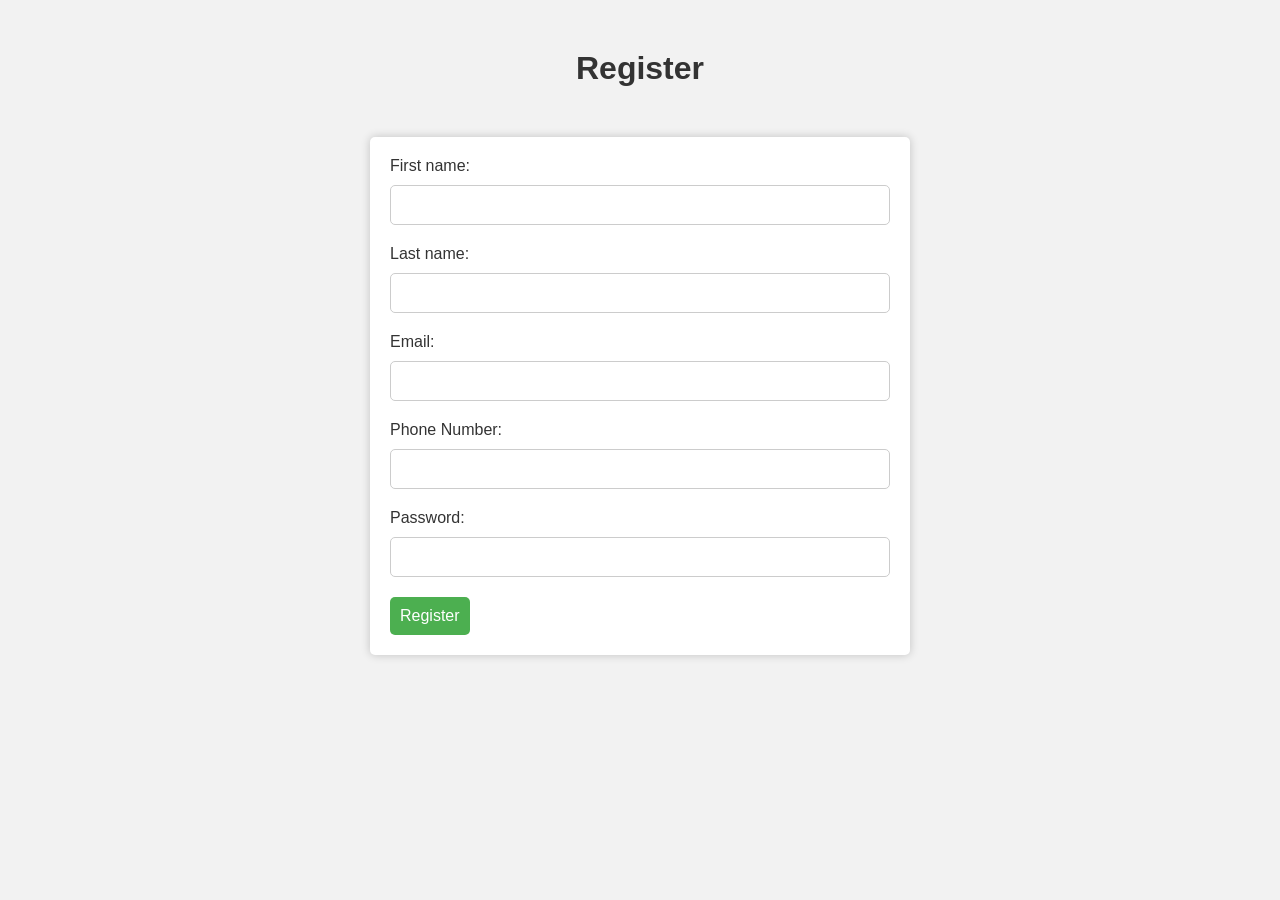
<file: Frontend/jkdfs.html>
<!DOCTYPE html>
<html>
<head>
	<title>Registration Page</title>
	<style>
		body {
			font-family: Arial, sans-serif;
			background-color: #f2f2f2;
			margin: 0;
			padding: 0;
		}
		
		h1 {
			text-align: center;
			color: #333;
			margin-top: 50px;
		}
		
		form {
			max-width: 500px;
			margin: 50px auto;
			background-color: #fff;
			padding: 20px;
			border-radius: 5px;
			box-shadow: 0 0 10px rgba(0, 0, 0, 0.2);
		}
		
		label {
			display: block;
			margin-bottom: 10px;
			color: #333;
		}
		
		input[type="text"],
		input[type="email"],
		input[type="password"],
		input[type="tel"] {
			display: block;
			width: 100%;
			padding: 10px;
			margin-bottom: 20px;
			border: 1px solid #ccc;
			border-radius: 5px;
			font-size: 16px;
			font-family: Arial, sans-serif;
			color: #333;
			box-sizing: border-box;
		}
		
		input[type="submit"] {
			background-color: #4CAF50;
			color: #fff;
			border: none;
			border-radius: 5px;
			padding: 10px;
			font-size: 16px;
			cursor: pointer;
		}
		
		input[type="submit"]:hover {
			background-color: #3e8e41;
		}
	</style>
</head>
<body>
	<h1>Register</h1>
	<form>
		<label for="firstName">First name:</label>
		<input type="text" id="firstName" name="firstName" required>
		
		<label for="lastName">Last name:</label>
		<input type="text" id="lastName" name="lastName" required>
		
		<label for="email">Email:</label>
		<input type="email" id="email" name="email" required>
		
		<label for="phone">Phone Number:</label>
		<input type="tel" id="phone" name="phone" required>
		
		<label for="password">Password:</label>
		<input type="password" id="password" name="password" required>
		
		<input type="submit" value="Register">
	</form>
</body>
</html>
</file>
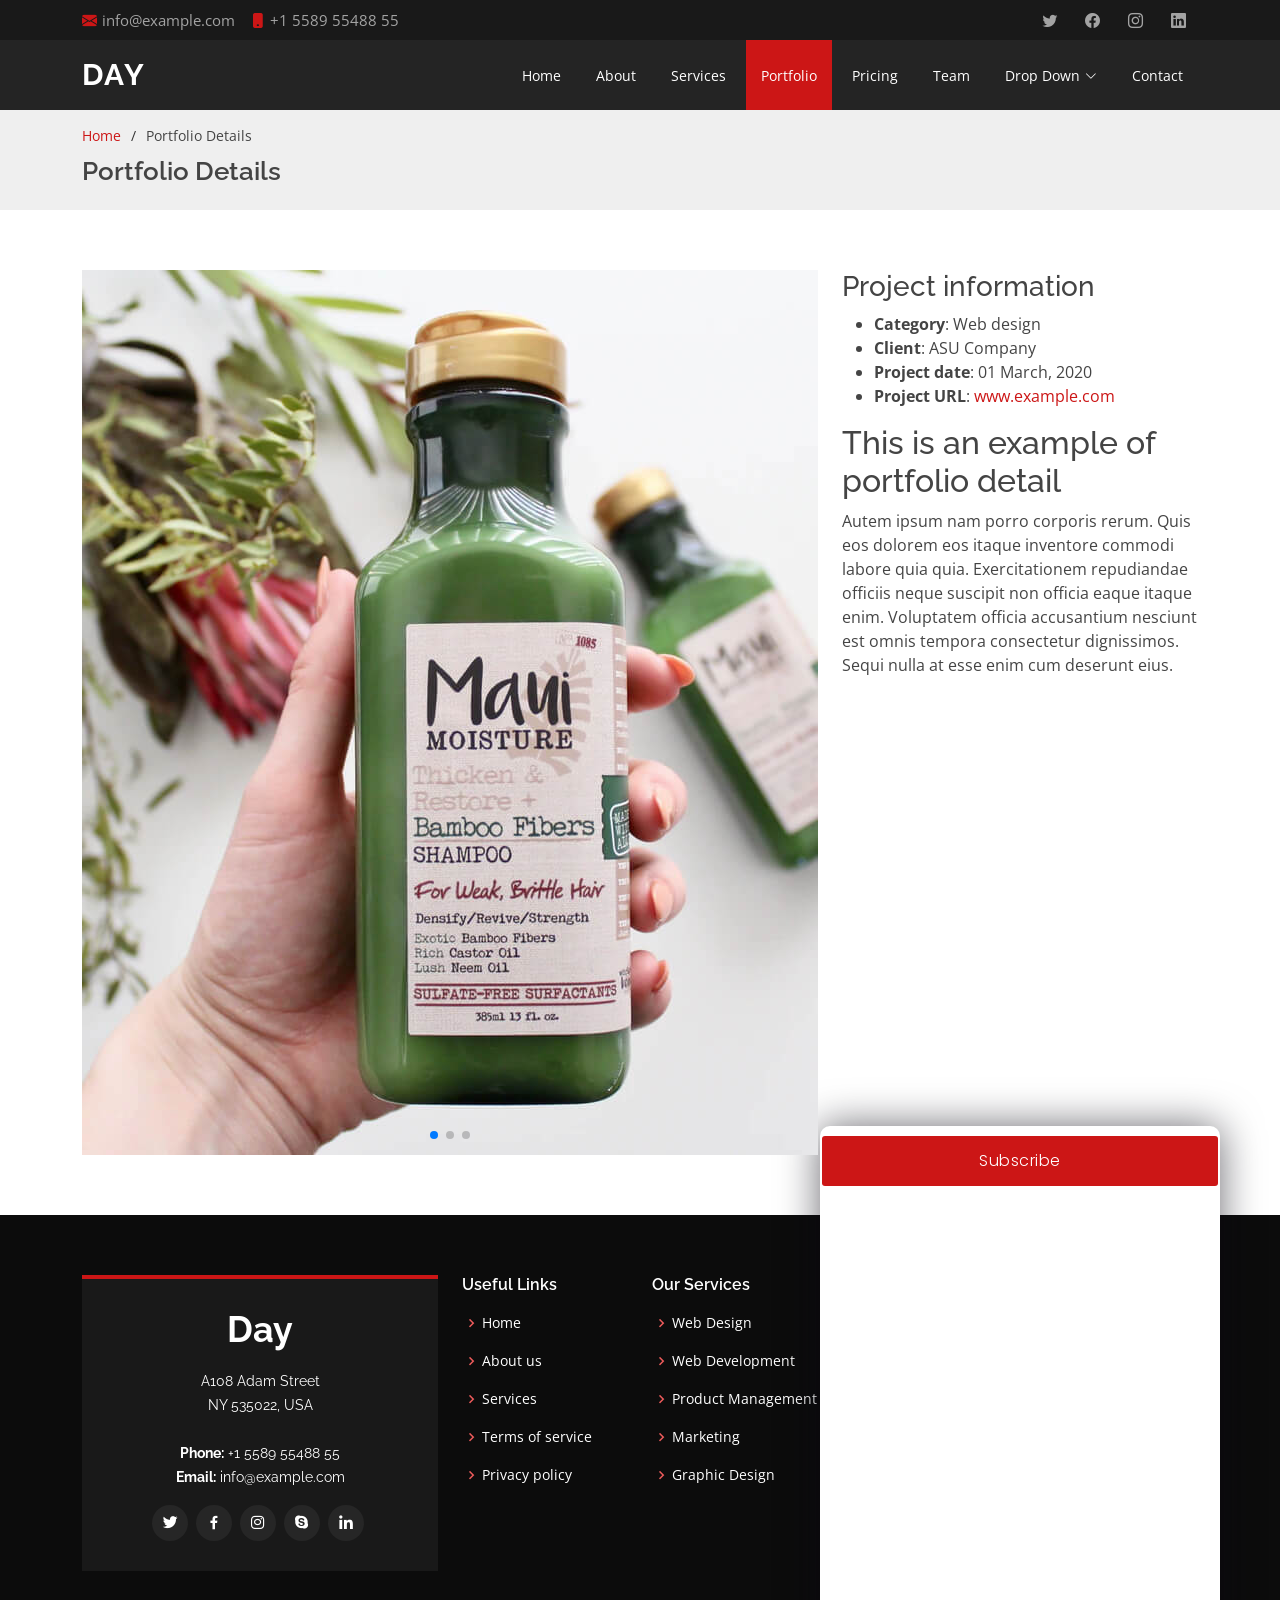
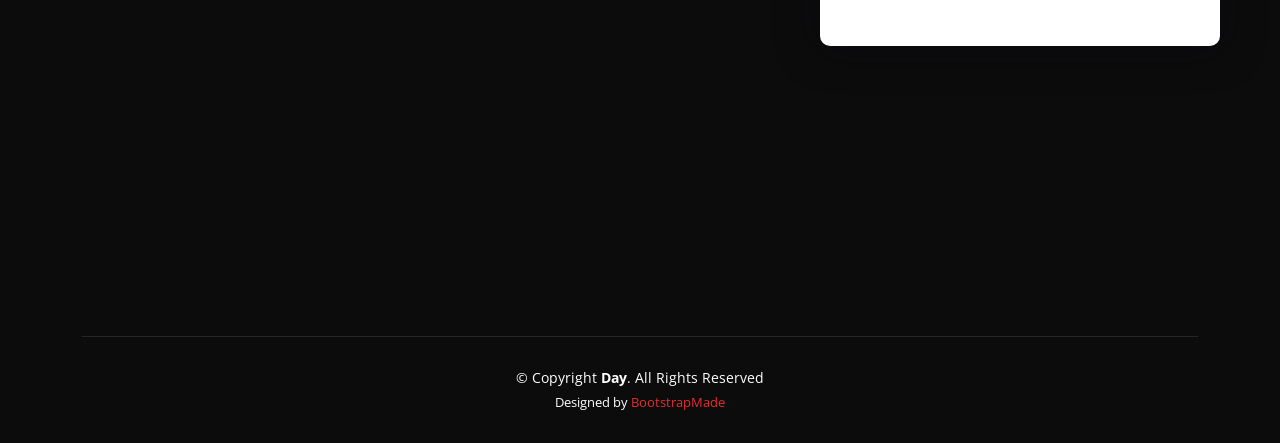
<file: Frontend/Day/portfolio-details.html>
<!DOCTYPE html>
<html lang="en">

<head>
  <meta charset="utf-8">
  <meta content="width=device-width, initial-scale=1.0" name="viewport">

  <title>Portfolio Details - Day Bootstrap Template</title>
  <meta content="" name="description">
  <meta content="" name="keywords">

  <!-- Favicons -->
  <link href="assets/img/favicon.png" rel="icon">
  <link href="assets/img/apple-touch-icon.png" rel="apple-touch-icon">

  <!-- Google Fonts -->
  <link href="https://fonts.googleapis.com/css?family=Open+Sans:300,300i,400,400i,600,600i,700,700i|Raleway:300,300i,400,400i,500,500i,600,600i,700,700i|Poppins:300,300i,400,400i,500,500i,600,600i,700,700i" rel="stylesheet">

  <!-- Vendor CSS Files -->
  <link href="assets/vendor/aos/aos.css" rel="stylesheet">
  <link href="assets/vendor/bootstrap/css/bootstrap.min.css" rel="stylesheet">
  <link href="assets/vendor/bootstrap-icons/bootstrap-icons.css" rel="stylesheet">
  <link href="assets/vendor/boxicons/css/boxicons.min.css" rel="stylesheet">
  <link href="assets/vendor/glightbox/css/glightbox.min.css" rel="stylesheet">
  <link href="assets/vendor/swiper/swiper-bundle.min.css" rel="stylesheet">

  <!-- Template Main CSS File -->
  <link href="assets/css/style.css" rel="stylesheet">

  <!-- =======================================================
  * Template Name: Day - v4.10.0
  * Template URL: https://bootstrapmade.com/day-multipurpose-html-template-for-free/
  * Author: BootstrapMade.com
  * License: https://bootstrapmade.com/license/
  ======================================================== -->
</head>

<body>

  <!-- ======= Top Bar ======= -->
  <section id="topbar" class="d-flex align-items-center">
    <div class="container d-flex justify-content-center justify-content-md-between">
      <div class="contact-info d-flex align-items-center">
        <i class="bi bi-envelope-fill"></i><a href="mailto:contact@example.com">info@example.com</a>
        <i class="bi bi-phone-fill phone-icon"></i> +1 5589 55488 55
      </div>
      <div class="social-links d-none d-md-block">
        <a href="#" class="twitter"><i class="bi bi-twitter"></i></a>
        <a href="#" class="facebook"><i class="bi bi-facebook"></i></a>
        <a href="#" class="instagram"><i class="bi bi-instagram"></i></a>
        <a href="#" class="linkedin"><i class="bi bi-linkedin"></i></i></a>
      </div>
    </div>
  </section>

  <!-- ======= Header ======= -->
  <header id="header" class="d-flex align-items-center">
    <div class="container d-flex align-items-center justify-content-between">

      <h1 class="logo"><a href="index.html">Day</a></h1>
      <!-- Uncomment below if you prefer to use an image logo -->
      <!-- <a href="index.html" class="logo"><img src="assets/img/logo.png" alt="" class="img-fluid"></a>-->

      <nav id="navbar" class="navbar">
        <ul>
          <li><a class="nav-link scrollto " href="#hero">Home</a></li>
          <li><a class="nav-link scrollto" href="#about">About</a></li>
          <li><a class="nav-link scrollto" href="#services">Services</a></li>
          <li><a class="nav-link scrollto active" href="#portfolio">Portfolio</a></li>
          <li><a class="nav-link scrollto" href="#pricing">Pricing</a></li>
          <li><a class="nav-link scrollto" href="#team">Team</a></li>
          <li class="dropdown"><a href="#"><span>Drop Down</span> <i class="bi bi-chevron-down"></i></a>
            <ul>
              <li><a href="#">Drop Down 1</a></li>
              <li class="dropdown"><a href="#"><span>Deep Drop Down</span> <i class="bi bi-chevron-right"></i></a>
                <ul>
                  <li><a href="#">Deep Drop Down 1</a></li>
                  <li><a href="#">Deep Drop Down 2</a></li>
                  <li><a href="#">Deep Drop Down 3</a></li>
                  <li><a href="#">Deep Drop Down 4</a></li>
                  <li><a href="#">Deep Drop Down 5</a></li>
                </ul>
              </li>
              <li><a href="#">Drop Down 2</a></li>
              <li><a href="#">Drop Down 3</a></li>
              <li><a href="#">Drop Down 4</a></li>
            </ul>
          </li>
          <li><a class="nav-link scrollto" href="#contact">Contact</a></li>
        </ul>
        <i class="bi bi-list mobile-nav-toggle"></i>
      </nav><!-- .navbar -->

    </div>
  </header><!-- End Header -->

  <main id="main">

    <!-- ======= Breadcrumbs ======= -->
    <section id="breadcrumbs" class="breadcrumbs">
      <div class="container">

        <ol>
          <li><a href="index.html">Home</a></li>
          <li>Portfolio Details</li>
        </ol>
        <h2>Portfolio Details</h2>

      </div>
    </section><!-- End Breadcrumbs -->

    <!-- ======= Portfolio Details Section ======= -->
    <section id="portfolio-details" class="portfolio-details">
      <div class="container">

        <div class="row gy-4">

          <div class="col-lg-8">
            <div class="portfolio-details-slider swiper">
              <div class="swiper-wrapper align-items-center">

                <div class="swiper-slide">
                  <img src="assets/img/portfolio/portfolio-1.jpg" alt="">
                </div>

                <div class="swiper-slide">
                  <img src="assets/img/portfolio/portfolio-2.jpg" alt="">
                </div>

                <div class="swiper-slide">
                  <img src="assets/img/portfolio/portfolio-3.jpg" alt="">
                </div>

              </div>
              <div class="swiper-pagination"></div>
            </div>
          </div>

          <div class="col-lg-4">
            <div class="portfolio-info">
              <h3>Project information</h3>
              <ul>
                <li><strong>Category</strong>: Web design</li>
                <li><strong>Client</strong>: ASU Company</li>
                <li><strong>Project date</strong>: 01 March, 2020</li>
                <li><strong>Project URL</strong>: <a href="#">www.example.com</a></li>
              </ul>
            </div>
            <div class="portfolio-description">
              <h2>This is an example of portfolio detail</h2>
              <p>
                Autem ipsum nam porro corporis rerum. Quis eos dolorem eos itaque inventore commodi labore quia quia. Exercitationem repudiandae officiis neque suscipit non officia eaque itaque enim. Voluptatem officia accusantium nesciunt est omnis tempora consectetur dignissimos. Sequi nulla at esse enim cum deserunt eius.
              </p>
            </div>
          </div>

        </div>

      </div>
    </section><!-- End Portfolio Details Section -->

  </main><!-- End #main -->

  <!-- ======= Footer ======= -->
  <footer id="footer">
    <div class="footer-top">
      <div class="container">
        <div class="row">

          <div class="col-lg-4 col-md-6">
            <div class="footer-info">
              <h3>Day</h3>
              <p>
                A108 Adam Street <br>
                NY 535022, USA<br><br>
                <strong>Phone:</strong> +1 5589 55488 55<br>
                <strong>Email:</strong> info@example.com<br>
              </p>
              <div class="social-links mt-3">
                <a href="#" class="twitter"><i class="bx bxl-twitter"></i></a>
                <a href="#" class="facebook"><i class="bx bxl-facebook"></i></a>
                <a href="#" class="instagram"><i class="bx bxl-instagram"></i></a>
                <a href="#" class="google-plus"><i class="bx bxl-skype"></i></a>
                <a href="#" class="linkedin"><i class="bx bxl-linkedin"></i></a>
              </div>
            </div>
          </div>

          <div class="col-lg-2 col-md-6 footer-links">
            <h4>Useful Links</h4>
            <ul>
              <li><i class="bx bx-chevron-right"></i> <a href="#">Home</a></li>
              <li><i class="bx bx-chevron-right"></i> <a href="#">About us</a></li>
              <li><i class="bx bx-chevron-right"></i> <a href="#">Services</a></li>
              <li><i class="bx bx-chevron-right"></i> <a href="#">Terms of service</a></li>
              <li><i class="bx bx-chevron-right"></i> <a href="#">Privacy policy</a></li>
            </ul>
          </div>

          <div class="col-lg-2 col-md-6 footer-links">
            <h4>Our Services</h4>
            <ul>
              <li><i class="bx bx-chevron-right"></i> <a href="#">Web Design</a></li>
              <li><i class="bx bx-chevron-right"></i> <a href="#">Web Development</a></li>
              <li><i class="bx bx-chevron-right"></i> <a href="#">Product Management</a></li>
              <li><i class="bx bx-chevron-right"></i> <a href="#">Marketing</a></li>
              <li><i class="bx bx-chevron-right"></i> <a href="#">Graphic Design</a></li>
            </ul>
          </div>

          <div class="col-lg-4 col-md-6 footer-newsletter">
            <h4>Our Newsletter</h4>
            <p>Tamen quem nulla quae legam multos aute sint culpa legam noster magna</p>
            <form action="" method="post">
              <input type="email" name="email"><input type="submit" value="Subscribe">
            </form>

          </div>

        </div>
      </div>
    </div>

    <div class="container">
      <div class="copyright">
        &copy; Copyright <strong><span>Day</span></strong>. All Rights Reserved
      </div>
      <div class="credits">
        <!-- All the links in the footer should remain intact. -->
        <!-- You can delete the links only if you purchased the pro version. -->
        <!-- Licensing information: https://bootstrapmade.com/license/ -->
        <!-- Purchase the pro version with working PHP/AJAX contact form: https://bootstrapmade.com/day-multipurpose-html-template-for-free/ -->
        Designed by <a href="https://bootstrapmade.com/">BootstrapMade</a>
      </div>
    </div>
  </footer><!-- End Footer -->

  <a href="#" class="back-to-top d-flex align-items-center justify-content-center"><i class="bi bi-arrow-up-short"></i></a>
  <div id="preloader"></div>

  <!-- Vendor JS Files -->
  <script src="assets/vendor/aos/aos.js"></script>
  <script src="assets/vendor/bootstrap/js/bootstrap.bundle.min.js"></script>
  <script src="assets/vendor/glightbox/js/glightbox.min.js"></script>
  <script src="assets/vendor/isotope-layout/isotope.pkgd.min.js"></script>
  <script src="assets/vendor/swiper/swiper-bundle.min.js"></script>
  <script src="assets/vendor/php-email-form/validate.js"></script>

  <!-- Template Main JS File -->
  <script src="assets/js/main.js"></script>

</body>

</html>
</file>
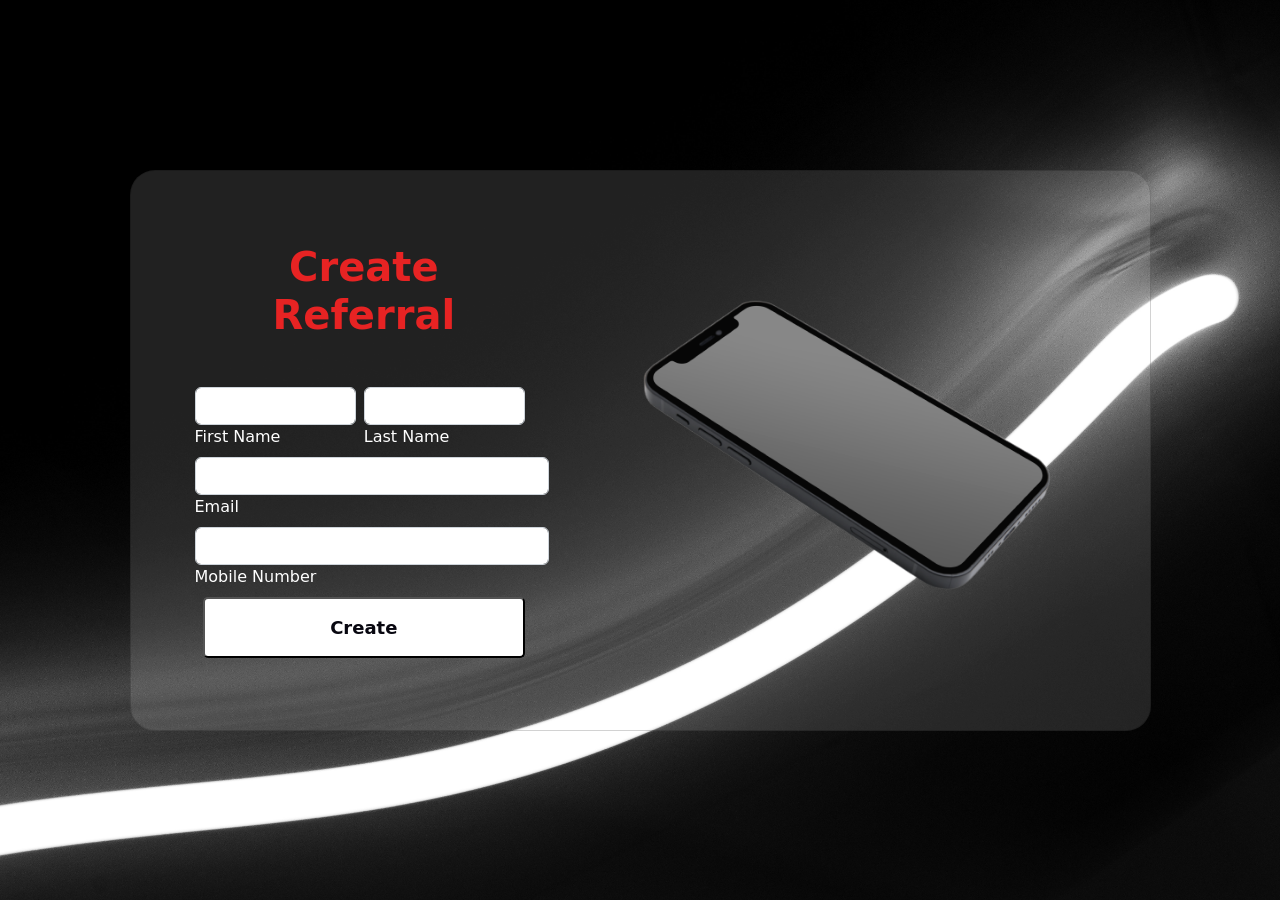
<file: Frontend/Dphone/create-referral.html>
<!DOCTYPE html>
<html lang="en">

<head>
  <meta charset="utf-8">
  <meta content="width=device-width, initial-scale=1.0" name="viewport">

  <title>Dphone Enterprises</title>
  <meta content="" name="description">
  <meta content="" name="keywords">

  <!-- Google Fonts -->
  <link href="https://fonts.googleapis.com/css?family=Open+Sans:300,300i,400,400i,600,600i,700,700i|Raleway:300,300i,400,400i,500,500i,600,600i,700,700i|Poppins:300,300i,400,400i,500,500i,600,600i,700,700i" rel="stylesheet">

  <!-- Vendor CSS Files -->
  <link href="assets/vendor/aos/aos.css" rel="stylesheet">
  <link href="assets/vendor/bootstrap/css/bootstrap.min.css" rel="stylesheet">
  <link href="assets/vendor/bootstrap-icons/bootstrap-icons.css" rel="stylesheet">
  <link href="assets/vendor/boxicons/css/boxicons.min.css" rel="stylesheet">
  <link href="assets/vendor/glightbox/css/glightbox.min.css" rel="stylesheet">
  <link href="assets/vendor/swiper/swiper-bundle.min.css" rel="stylesheet">

   <!-- Template Main CSS File -->
   <link href="assets/css/style1.css" rel="stylesheet">
</head>
<body>

    <section class="vh-100" id="hero">
        <div class="container h-100">
          <div class="row d-flex justify-content-center align-items-center h-100">
            <div class="col-lg-12 col-xl-11">
              <div class="card text-black" id="form" style="border-radius: 25px;">
                <div class="card-body p-md-5">
                  <div class="row justify-content-center">
                    <div class="col-md-10 col-lg-6 col-xl-5 order-2 order-lg-1">
      
                      <p class="text-center h1 fw-bold mb-5 mx-1 mx-md-4 mt-4">Create Referral</p>

                        <div class="d-flex flex-row align-items-center mb-6">
                          <i class="fas fa-user fa-lg me-3 fa-fw"></i>
                          <div class="col me-2">  
                            <div class="form-outline flex-fill mb-0">
                              <input type="text" id="form3Example1c" class="form-control" required/>
                              <label class="form-label" for="form3Example1c">First Name</label>
                            </div> 
                          </div>
                          <div class="col me-2"> 
                            <div class="form-outline flex-fill mb-0">
                              <input type="text" id="form3Example1c" class="form-control" required/>
                              <label class="form-label" for="form3Example1c">Last Name</label>
                            </div>
                          </div>
                          <i class="fas fa-user fa-lg me-3 fa-fw"></i>  
                        </div>

                        <div class="d-flex flex-row align-items-center mb-6">
                          <i class="fas fa-envelope fa-lg me-3 fa-fw"></i>
                          <div class="form-outline flex-fill mb-0">
                            <input type="email" id="form3Example3c" class="form-control" required/>
                            <label class="form-label" for="form3Example3c">Email</label>
                          </div>
                        </div>

                        <div class="d-flex flex-row align-items-center mb-6">
                          <i class="fas fa-user fa-lg me-3 fa-fw"></i>
                          <div class="form-outline flex-fill mb-0">
                            <input type="tel" id="form3Example1c" class="form-control" required/>
                            <label class="form-label" for="form3Example1c">Mobile Number</label>
                          </div>
                        </div>
      
                        <div class="d-flex justify-content-center mx-4 mb-3 mb-lg-4">
                          <button type="submit">Create</button>
                        </div>
      
                      </form>
      
                    </div>
                    <div class="col-md-10 col-lg-6 col-xl-7 d-flex align-items-center order-1 order-lg-2">
      
                      <img style="border-radius: 25px;" src="assets/img/su.png"
                        class="img-fluid" alt="Sample image">
      
                    </div>
                  </div>
                </div>
              </div>
            </div>
          </div>
        </div>
      </section>

        <!-- Vendor JS Files -->
  <script src="assets/vendor/aos/aos.js"></script>
  <script src="assets/vendor/bootstrap/js/bootstrap.bundle.min.js"></script>
  <script src="assets/vendor/glightbox/js/glightbox.min.js"></script>
  <script src="assets/vendor/isotope-layout/isotope.pkgd.min.js"></script>
  <script src="assets/vendor/swiper/swiper-bundle.min.js"></script>
    
</body>
</html>
</file>
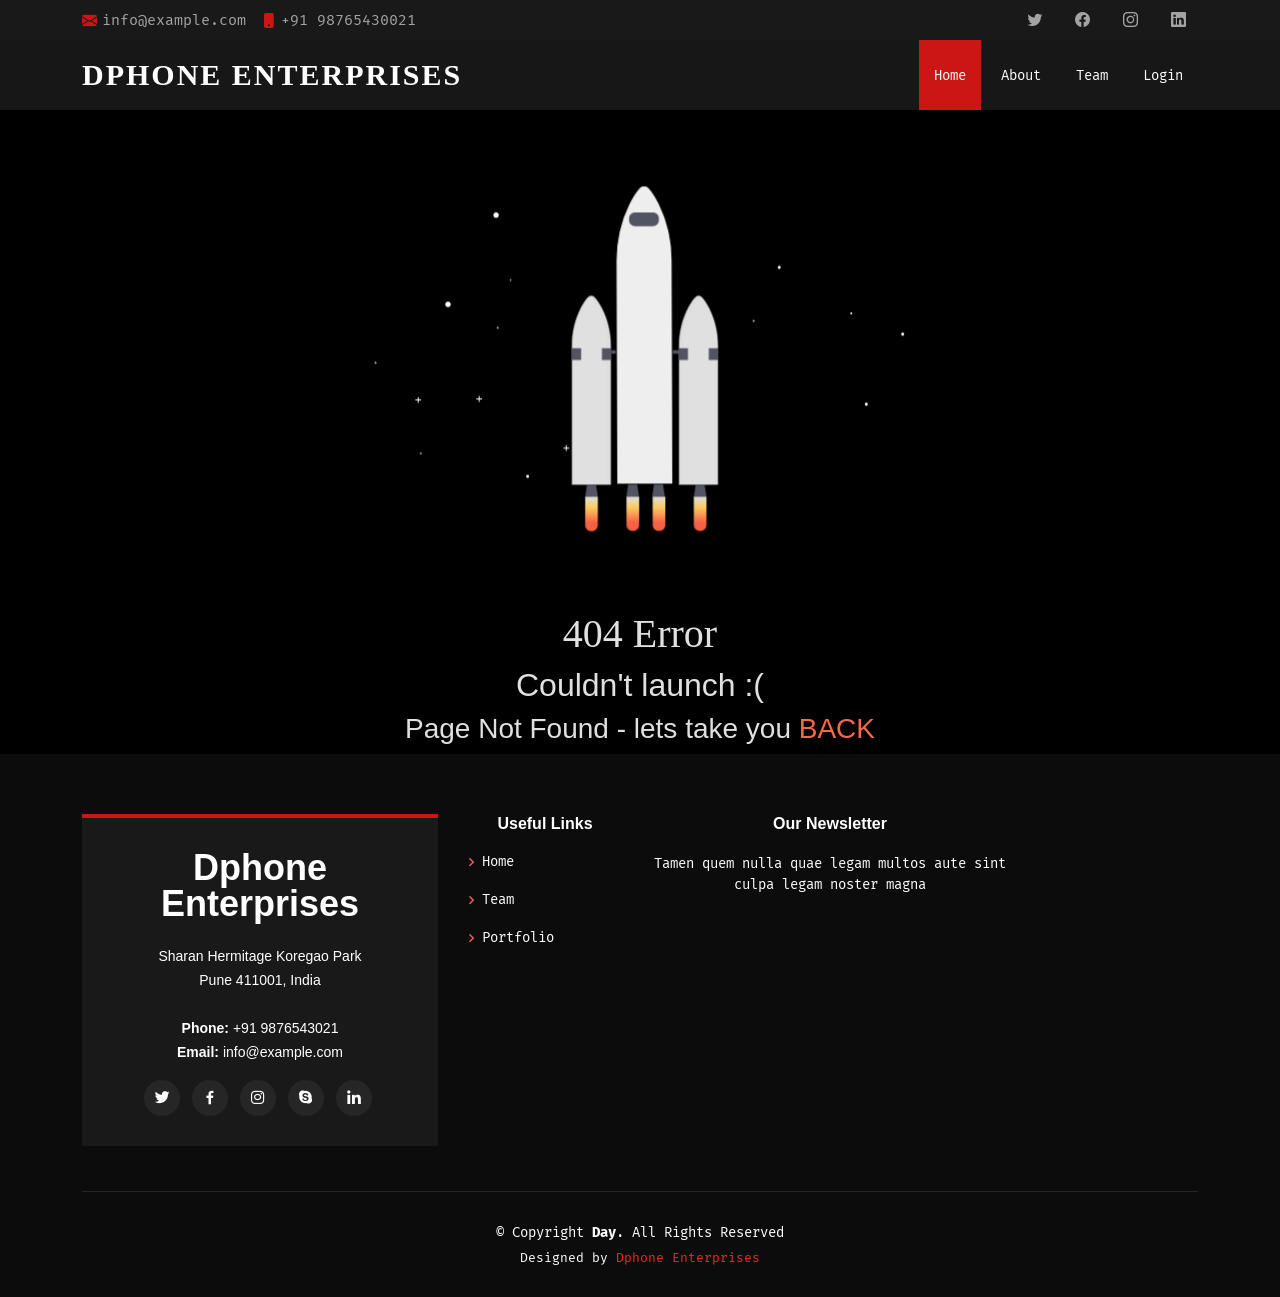
<file: Frontend/Dphone/pnf.html>
<!DOCTYPE html>
<html lang="en">

<head>
    <meta charset="UTF-8" />
    <meta http-equiv="X-UA-Compatible" content="IE=edge" />
    <meta name="viewport" content="width=device-width, initial-scale=1.0" />
    <title>Document</title>

      <!-- Vendor CSS Files -->
  <link href="assets/vendor/aos/aos.css" rel="stylesheet">
  <link href="assets/vendor/bootstrap/css/bootstrap.min.css" rel="stylesheet">
  <link href="assets/vendor/bootstrap-icons/bootstrap-icons.css" rel="stylesheet">
  <link href="assets/vendor/boxicons/css/boxicons.min.css" rel="stylesheet">
  <link href="assets/vendor/glightbox/css/glightbox.min.css" rel="stylesheet">
  <link href="assets/vendor/swiper/swiper-bundle.min.css" rel="stylesheet">

  <!-- Template Main CSS File -->
    <link href="assets/css/style.css" rel="stylesheet">
    <link rel="stylesheet" href="assets/css/pnf.css">
</head>

<body>

      <!-- ======= Top Bar ======= -->
  <section id="topbar" class="d-flex align-items-center">
    <div class="container d-flex justify-content-center justify-content-md-between">
      <div class="contact-info d-flex align-items-center">
        <i class="bi bi-envelope-fill"></i><a href="mailto:contact@example.com">info@example.com</a>
        <i class="bi bi-phone-fill phone-icon"></i> +91 98765430021
      </div>
      <div class="social-links d-none d-md-block">
        <a href="#" class="twitter"><i class="bi bi-twitter"></i></a>
        <a href="#" class="facebook"><i class="bi bi-facebook"></i></a>
        <a href="#" class="instagram"><i class="bi bi-instagram"></i></a>
        <a href="#" class="linkedin"><i class="bi bi-linkedin"></i></i></a>
      </div>
    </div>
  </section>

  <!-- ======= Header ======= -->
  <header id="header" class="d-flex align-items-center">
    <div class="container d-flex align-items-center justify-content-between">

      <h1 class="logo"><a href="index.html">Dphone Enterprises</a></h1>
      <!-- Kept it here if we may want to switch to an image logo from the text Logo -->
      <!-- <a href="index.html" class="logo"><img src="assets/img/logo.png" alt="" class="img-fluid"></a>-->

      <nav id="navbar" class="navbar">
        <ul>
          <li><a class="nav-link scrollto active" href="#hero">Home</a></li>
          <li><a class="nav-link scrollto" href="#about">About</a></li>
          <li><a class="nav-link scrollto" href="#team">Team</a></li>
          <li><a class="nav-link scrollto" href="">Login</a></li>
        </ul>
        <i class="bi bi-list mobile-nav-toggle"></i>
      </nav><!-- .navbar -->

    </div>
  </header><!-- End Header -->


    <div>
        <svg width="1123" height="837" viewBox="0 0 1123 837" fill="none" xmlns="http://www.w3.org/2000/svg">
            <rect width="1123" height="837" fill="black" />
            <g id="sky" filter="url(#filter0_d)">
                <rect id="background" x="30" y="26" width="1063" height="777" rx="20" fill="black" />
                <g id="stars">
                    <path id="Vector"
                        d="M202.12 319.2C204.937 319.2 207.22 316.917 207.22 314.1C207.22 311.283 204.937 309 202.12 309C199.303 309 197.02 311.283 197.02 314.1C197.02 316.917 199.303 319.2 202.12 319.2Z"
                        fill="white" />
                    <path id="Vector_2"
                        d="M566.12 615.2C568.937 615.2 571.22 612.917 571.22 610.1C571.22 607.283 568.937 605 566.12 605C563.303 605 561.02 607.283 561.02 610.1C561.02 612.917 563.303 615.2 566.12 615.2Z"
                        fill="white" />
                    <path id="Vector_3"
                        d="M351.12 638.95C352.694 638.95 353.97 637.674 353.97 636.1C353.97 634.526 352.694 633.25 351.12 633.25C349.546 633.25 348.27 634.526 348.27 636.1C348.27 637.674 349.546 638.95 351.12 638.95Z"
                        fill="white" />
                    <path id="Vector_4"
                        d="M985.11 503.99C986.684 503.99 987.96 502.714 987.96 501.14C987.96 499.566 986.684 498.29 985.11 498.29C983.536 498.29 982.26 499.566 982.26 501.14C982.26 502.714 983.536 503.99 985.11 503.99Z"
                        fill="white" />
                    <path id="Vector_5"
                        d="M822.11 247.99C823.684 247.99 824.96 246.714 824.96 245.14C824.96 243.566 823.684 242.29 822.11 242.29C820.536 242.29 819.26 243.566 819.26 245.14C819.26 246.714 820.536 247.99 822.11 247.99Z"
                        fill="white" />
                    <path id="Vector_6"
                        d="M1053.11 372.99C1054.68 372.99 1055.96 371.714 1055.96 370.14C1055.96 368.566 1054.68 367.29 1053.11 367.29C1051.54 367.29 1050.26 368.566 1050.26 370.14C1050.26 371.714 1051.54 372.99 1053.11 372.99Z"
                        fill="white" />
                    <path id="Vector_7"
                        d="M292.12 152.2C294.937 152.2 297.22 149.917 297.22 147.1C297.22 144.283 294.937 142 292.12 142C289.303 142 287.02 144.283 287.02 147.1C287.02 149.917 289.303 152.2 292.12 152.2Z"
                        fill="white" />
                    <path id="Vector_8"
                        d="M151.95 492.17H147.41V487.63H145.56V492.17H141.02V494.02H145.56V498.55H147.41V494.02H151.95V492.17Z"
                        fill="white" />
                    <path id="Vector_9"
                        d="M265.95 490.17H261.41V485.63H259.56V490.17H255.02V492.02H259.56V496.55H261.41V492.02H265.95V490.17Z"
                        fill="white" />
                    <path id="Vector_10"
                        d="M428.95 582.17H424.41V577.63H422.56V582.17H418.02V584.02H422.56V588.55H424.41V584.02H428.95V582.17Z"
                        fill="white" />
                    <path id="Vector_11"
                        d="M776.98 344.67H774.91V342.6H774.07V344.67H772V345.51H774.07V347.58H774.91V345.51H776.98V344.67Z"
                        fill="white" />
                    <path id="Vector_12"
                        d="M68.98 422.67H66.91V420.6H66.07V422.67H64V423.51H66.07V425.58H66.91V423.51H68.98V422.67Z"
                        fill="white" />
                    <path id="Vector_13"
                        d="M153.98 592.67H151.91V590.6H151.07V592.67H149V593.51H151.07V595.58H151.91V593.51H153.98V592.67Z"
                        fill="white" />
                    <path id="Vector_14"
                        d="M297.97 357.71H295.9V355.64H295.06V357.71H292.99V358.55H295.06V360.62H295.9V358.55H297.97V357.71Z"
                        fill="white" />
                    <path id="Vector_15"
                        d="M321.98 268.67H319.91V266.6H319.07V268.67H317V269.51H319.07V271.58H319.91V269.51H321.98V268.67Z"
                        fill="white" />
                    <path id="Vector_16"
                        d="M956.9 333.07C957.916 333.07 958.74 332.246 958.74 331.23C958.74 330.214 957.916 329.39 956.9 329.39C955.884 329.39 955.06 330.214 955.06 331.23C955.06 332.246 955.884 333.07 956.9 333.07Z"
                        fill="white" />
                </g>
                <g id="rocket">
                    <path id="Vector_17" d="M635.46 400H466V406.78H635.46V400Z" fill="#535461" />
                    <g id="body-rocket">
                        <path id="Vector_18" d="M482.581 674.368H458.851L463.091 645.558H478.341L482.581 674.368Z"
                            fill="#535461" />
                        <path id="Vector_19" d="M685.931 674.368H662.211L666.441 645.558H681.701L685.931 674.368Z"
                            fill="#535461" />
                        <g id="Group" opacity="0.1">
                            <path id="Vector_20" opacity="0.1"
                                d="M665.261 656.998H682.881L681.701 648.948H666.441L665.261 656.998Z" fill="black" />
                        </g>
                        <path id="Vector_21" d="M559.681 674.368H535.961L540.191 645.558H555.451L559.681 674.368Z"
                            fill="#535461" />
                        <path id="Vector_22" d="M607.981 674.368H584.261L588.491 645.558H603.741L607.981 674.368Z"
                            fill="#535461" />
                        <g id="Group_2" opacity="0.1">
                            <path id="Vector_23" opacity="0.1"
                                d="M587.311 656.998H604.931L603.741 648.948H588.491L587.311 656.998Z" fill="black" />
                        </g>
                        <path id="Vector_24"
                            d="M677.861 300.724L677.86 300.724L677.869 300.733C681.479 304.531 686.193 310.849 691.386 320.975C702.335 342.647 707.995 366.605 707.901 390.887V390.888V652.328H633.901L633.901 391.988L633.901 391.986C633.785 367.014 639.733 342.386 651.234 320.22C655.114 312.85 659.549 305.944 664.436 300.73L664.436 300.73L664.442 300.724C665.29 299.787 666.326 299.038 667.481 298.525C668.637 298.012 669.887 297.747 671.151 297.747C672.415 297.747 673.666 298.012 674.821 298.525C675.977 299.038 677.012 299.787 677.861 300.724Z"
                            fill="#E0E0E0" stroke="black" />
                        <path id="Vector_25"
                            d="M463.524 300.733L463.524 300.733L463.532 300.724C464.38 299.787 465.416 299.038 466.571 298.525C467.727 298.012 468.977 297.747 470.241 297.747C471.505 297.747 472.755 298.012 473.911 298.525C475.067 299.038 476.102 299.787 476.95 300.724L476.95 300.724L476.957 300.731C481.853 305.944 486.278 312.85 490.168 320.22C501.665 342.388 507.612 367.014 507.501 391.986V391.988V652.328H433.501L433.501 390.888L433.501 390.887C433.408 366.605 439.067 342.647 450.017 320.975C455.2 310.849 459.913 304.531 463.524 300.733Z"
                            fill="#E0E0E0" stroke="black" />
                        <path id="Vector_26" d="M490.201 396.448L508.001 396.538V418.478H490.201V396.448Z"
                            fill="#535461" />
                        <path id="Vector_27" d="M633.401 396.448L651.191 396.538V418.478H633.401V396.448Z"
                            fill="#535461" />
                        <g id="Group_3" opacity="0.1">
                            <path id="Vector_28" opacity="0.1"
                                d="M490.611 319.648C486.711 312.258 482.261 305.308 477.321 300.048C475.926 298.502 474.062 297.456 472.016 297.071C469.969 296.686 467.852 296.984 465.991 297.918C467.063 298.453 468.032 299.175 468.851 300.048C473.781 305.308 478.241 312.258 482.131 319.648C493.671 341.887 499.638 366.595 499.521 391.648V652.468H508.001V391.658C508.115 366.602 502.147 341.892 490.611 319.648V319.648Z"
                                fill="black" />
                        </g>
                        <g id="Group_4" opacity="0.1">
                            <path id="Vector_29" opacity="0.1"
                                d="M657.571 320.368C661.461 312.978 665.921 306.028 670.851 300.768C671.773 299.772 672.889 298.976 674.131 298.428C672.298 297.626 670.26 297.421 668.304 297.841C666.348 298.261 664.573 299.285 663.231 300.768C658.291 306.028 653.831 312.978 649.941 320.368C638.407 342.609 632.44 367.315 632.551 392.368V653.228H640.181V392.388C640.061 367.328 646.029 342.613 657.571 320.368V320.368Z"
                                fill="black" />
                        </g>
                        <path id="Vector_30"
                            d="M471.041 738.768H470.391C467.331 738.768 464.395 737.553 462.231 735.388C460.067 733.224 458.851 730.289 458.851 727.228V674.368H482.581V727.228C482.581 730.289 481.365 733.224 479.201 735.388C477.037 737.553 474.102 738.768 471.041 738.768Z"
                            fill="url(#paint0_linear)" />
                        <path id="Vector_31"
                            d="M548.371 738.518H547.721C544.661 738.518 541.725 737.303 539.561 735.138C537.397 732.974 536.181 730.039 536.181 726.978V674.118H559.911V726.978C559.911 730.039 558.695 732.974 556.531 735.138C554.367 737.303 551.432 738.518 548.371 738.518Z"
                            fill="url(#paint1_linear)" />
                        <path id="Vector_32"
                            d="M597.371 738.518H596.721C593.661 738.518 590.725 737.303 588.561 735.138C586.397 732.974 585.181 730.039 585.181 726.978V674.118H608.911V726.978C608.911 730.039 607.695 732.974 605.531 735.138C603.367 737.303 600.432 738.518 597.371 738.518Z"
                            fill="url(#paint2_linear)" />
                        <path id="Vector_33"
                            d="M674.371 738.518H673.721C670.661 738.518 667.725 737.303 665.561 735.138C663.397 732.974 662.181 730.039 662.181 726.978V674.118H685.911V726.978C685.911 730.039 684.695 732.974 682.531 735.138C680.367 737.303 677.432 738.518 674.371 738.518Z"
                            fill="url(#paint3_linear)" />
                        <path id="Vector_34"
                            d="M578.51 96.4834L578.52 96.4957L578.531 96.5076C583.685 102.221 590.434 111.588 597.797 126.726L597.798 126.73C613.465 158.638 621.544 194.732 621.655 231.32L622.93 650.608L517.93 650.927L516.661 233.319C516.547 195.664 524.762 158.515 541.048 125.774C546.594 114.716 552.917 104.371 559.813 96.561L559.822 96.5507L559.831 96.5402C560.972 95.1742 562.398 94.0744 564.009 93.3179C565.62 92.5615 567.377 92.1667 569.157 92.1613C570.937 92.1559 572.697 92.54 574.312 93.2866C575.928 94.0333 577.361 95.1244 578.51 96.4834Z"
                            fill="#EEEEEE" stroke="black" stroke-width="2" />
                        <path id="Vector_35"
                            d="M585.811 142.368H551.971C545.896 142.368 540.971 147.293 540.971 153.368V156.958C540.971 163.034 545.896 167.958 551.971 167.958H585.811C591.886 167.958 596.811 163.034 596.811 156.958V153.368C596.811 147.293 591.886 142.368 585.811 142.368Z"
                            fill="#535461" />
                        <path id="Vector_36" d="M433.431 396.448L451.231 396.538V418.478H433.431V396.448Z"
                            fill="#535461" />
                        <path id="Vector_37" d="M690.171 396.448L707.961 396.538V418.478H690.171V396.448Z"
                            fill="#535461" />
                    </g>
                </g>
            </g>
            <defs>
                <filter id="filter0_d" x="0" y="0" width="1123" height="837" filterUnits="userSpaceOnUse"
                    color-interpolation-filters="sRGB">
                    <feFlood flood-opacity="0" result="BackgroundImageFix" />
                    <feColorMatrix in="SourceAlpha" type="matrix" values="0 0 0 0 0 0 0 0 0 0 0 0 0 0 0 0 0 0 127 0" />
                    <feOffset dy="4" />
                    <feGaussianBlur stdDeviation="15" />
                    <feColorMatrix type="matrix" values="0 0 0 0 0 0 0 0 0 0 0 0 0 0 0 0 0 0 0.7 0" />
                    <feBlend mode="normal" in2="BackgroundImageFix" result="effect1_dropShadow" />
                    <feBlend mode="normal" in="SourceGraphic" in2="effect1_dropShadow" result="shape" />
                </filter>
                <linearGradient id="paint0_linear" x1="470.721" y1="674.368" x2="470.721" y2="738.768"
                    gradientUnits="userSpaceOnUse">
                    <stop stop-color="#E0E0E0" />
                    <stop offset="0.31" stop-color="#FCCC63" />
                    <stop offset="0.77" stop-color="#F55F44" />
                </linearGradient>
                <linearGradient id="paint1_linear" x1="548.051" y1="674.118" x2="548.051" y2="738.518"
                    gradientUnits="userSpaceOnUse">
                    <stop stop-color="#E0E0E0" />
                    <stop offset="0.31" stop-color="#FCCC63" />
                    <stop offset="0.77" stop-color="#F55F44" />
                </linearGradient>
                <linearGradient id="paint2_linear" x1="597.051" y1="674.118" x2="597.051" y2="738.518"
                    gradientUnits="userSpaceOnUse">
                    <stop stop-color="#E0E0E0" />
                    <stop offset="0.31" stop-color="#FCCC63" />
                    <stop offset="0.77" stop-color="#F55F44" />
                </linearGradient>
                <linearGradient id="paint3_linear" x1="674.051" y1="674.118" x2="674.051" y2="738.518"
                    gradientUnits="userSpaceOnUse">
                    <stop stop-color="#E0E0E0" />
                    <stop offset="0.31" stop-color="#FCCC63" />
                    <stop offset="0.77" stop-color="#F55F44" />
                </linearGradient>
            </defs>
        </svg>
    </div>
    <div class="text">
        <h1>404 Error</h1>
        <h2>Couldn't launch :(</h2>
        <h3>
            Page Not Found - lets take you
            <a href="index.html">BACK</a>
        </h3>
    </div>

      <!-- ======= Footer ======= -->
  <footer id="footer">
    <div class="footer-top">
      <div class="container">
        <div class="row">

          <div class="col-lg-4 col-md-6">
            <div class="footer-info">
              <h3>Dphone Enterprises</h3>
              <p>
                Sharan Hermitage Koregao Park <br>
                Pune 411001, India<br><br>
                <strong>Phone:</strong> +91 9876543021<br>
                <strong>Email:</strong> info@example.com<br>
              </p>
              <div class="social-links mt-3">
                <a href="#" class="twitter"><i class="bx bxl-twitter"></i></a>
                <a href="#" class="facebook"><i class="bx bxl-facebook"></i></a>
                <a href="#" class="instagram"><i class="bx bxl-instagram"></i></a>
                <a href="#" class="google-plus"><i class="bx bxl-skype"></i></a>
                <a href="#" class="linkedin"><i class="bx bxl-linkedin"></i></a>
              </div>
            </div>
          </div>

          <div class="col-lg-2 col-md-6 footer-links">
            <h4>Useful Links</h4>
            <ul>
              <li><i class="bx bx-chevron-right"></i> <a href="#">Home</a></li>
              <li><i class="bx bx-chevron-right"></i> <a href="#team">Team</a></li>
              <li><i class="bx bx-chevron-right"></i> <a href="#portfolio">Portfolio</a></li>
            </ul>
          </div>

         

          <div class="col-lg-4 col-md-6 footer-newsletter">
            <h4>Our Newsletter</h4>
            <p>Tamen quem nulla quae legam multos aute sint culpa legam noster magna</p>
          </div>

        </div>
      </div>
    </div>

    <div class="container">
      <div class="copyright">
        &copy; Copyright <strong><span>Day</span></strong>. All Rights Reserved
      </div>
      <div class="credits">
        Designed by <a>Dphone Enterprises</a>
      </div>
    </div>
  </footer><!-- End Footer -->

  <a href="#" class="back-to-top d-flex align-items-center justify-content-center"><i class="bi bi-arrow-up-short"></i></a>
  <div id="preloader"></div>

      <!-- Vendor JS Files -->
  <script src="assets/vendor/aos/aos.js"></script>
  <script src="assets/vendor/bootstrap/js/bootstrap.bundle.min.js"></script>
  <script src="assets/vendor/glightbox/js/glightbox.min.js"></script>
  <script src="assets/vendor/isotope-layout/isotope.pkgd.min.js"></script>
  <script src="assets/vendor/swiper/swiper-bundle.min.js"></script>
  
  <!-- Template Main JS File -->
  <script src="assets/js/main.js"></script>
</body>

</html>
</file>
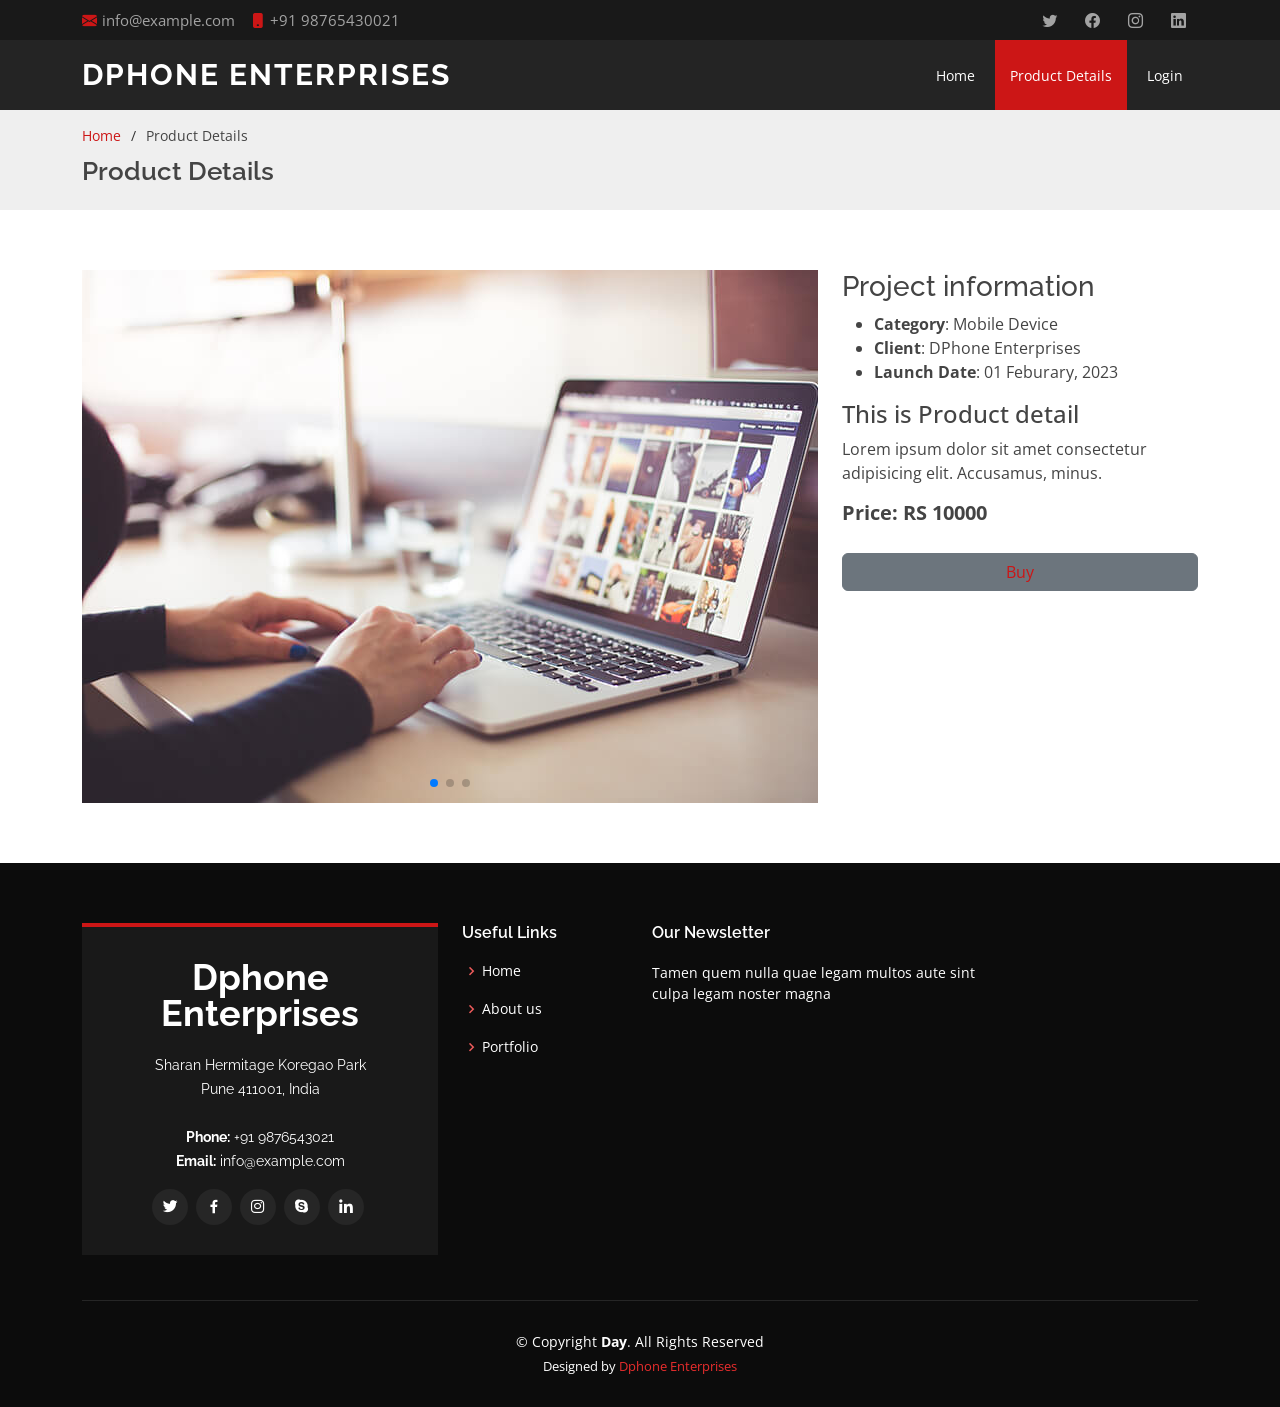
<file: Frontend/Dphone/product-detail.html>
<!DOCTYPE html>
<html lang="en">

<head>
  <meta charset="utf-8">
  <meta content="width=device-width, initial-scale=1.0" name="viewport">

  <title>Portfolio Details - Day Bootstrap Template</title>
  <meta content="" name="description">
  <meta content="" name="keywords">

  <!-- Favicons -->
  <link href="assets/img/favicon.png" rel="icon">
  <link href="assets/img/apple-touch-icon.png" rel="apple-touch-icon">

  <!-- Google Fonts -->
  <link href="https://fonts.googleapis.com/css?family=Open+Sans:300,300i,400,400i,600,600i,700,700i|Raleway:300,300i,400,400i,500,500i,600,600i,700,700i|Poppins:300,300i,400,400i,500,500i,600,600i,700,700i" rel="stylesheet">

  <!-- Vendor CSS Files -->
  <link href="assets/vendor/aos/aos.css" rel="stylesheet">
  <link href="assets/vendor/bootstrap/css/bootstrap.min.css" rel="stylesheet">
  <link href="assets/vendor/bootstrap-icons/bootstrap-icons.css" rel="stylesheet">
  <link href="assets/vendor/boxicons/css/boxicons.min.css" rel="stylesheet">
  <link href="assets/vendor/glightbox/css/glightbox.min.css" rel="stylesheet">
  <link href="assets/vendor/swiper/swiper-bundle.min.css" rel="stylesheet">

  <!-- Template Main CSS File -->
  <link href="assets/css/style.css" rel="stylesheet">
</head>

<body>

  <!-- ======= Top Bar ======= -->
  <section id="topbar" class="d-flex align-items-center">
    <div class="container d-flex justify-content-center justify-content-md-between">
      <div class="contact-info d-flex align-items-center">
        <i class="bi bi-envelope-fill"></i><a href="mailto:contact@example.com">info@example.com</a>
        <i class="bi bi-phone-fill phone-icon"></i> +91 98765430021
      </div>
      <div class="social-links d-none d-md-block">
        <a href="#" class="twitter"><i class="bi bi-twitter"></i></a>
        <a href="#" class="facebook"><i class="bi bi-facebook"></i></a>
        <a href="#" class="instagram"><i class="bi bi-instagram"></i></a>
        <a href="#" class="linkedin"><i class="bi bi-linkedin"></i></i></a>
      </div>
    </div>
  </section>

  <!-- ======= Header ======= -->
  <header id="header" class="d-flex align-items-center">
    <div class="container d-flex align-items-center justify-content-between">

      <h1 class="logo"><a href="index.html">Dphone Enterprises</a></h1>
      <!-- Kept it here if we may want to switch to an image logo from the text Logo -->
      <!-- <a href="index.html" class="logo"><img src="assets/img/logo.png" alt="" class="img-fluid"></a>-->

      <nav id="navbar" class="navbar">
        <ul>
          <li><a class="nav-link scrollto" href="index.html">Home</a></li>
          <li><a class="nav-link scrollto active" href="#hero">Product Details</a></li>
          <li><a class="nav-link scrollto" href="">Login</a></li>
        </ul>
        <i class="bi bi-list mobile-nav-toggle"></i>
      </nav><!-- .navbar -->

    </div>
  </header><!-- End Header -->

  <main id="main">

    <!-- ======= Breadcrumbs ======= -->
    <section id="breadcrumbs" class="breadcrumbs">
      <div class="container">

        <ol>
          <li><a href="index.html">Home</a></li>
          <li>Product Details</li>
        </ol>
        <h2>Product Details</h2>

      </div>
    </section><!-- End Breadcrumbs -->

    <!-- ======= Portfolio Details Section ======= -->
    <section id="portfolio-details" class="portfolio-details">
      <div class="container">

        <div class="row gy-4">

          <div class="col-lg-8">
            <div class="portfolio-details-slider swiper">
              <div class="swiper-wrapper align-items-center">

                <div class="swiper-slide">
                  <img src="assets/img/portfolio/portfolio-8.jpg" alt="">
                </div>

                <div class="swiper-slide">
                  <img src="assets/img/portfolio/portfolio-3.jpg" alt="">
                </div>

                <div class="swiper-slide">
                  <img src="assets/img/portfolio/portfolio-4.jpg" alt="">
                </div>

              </div>
              <div class="swiper-pagination"></div>
            </div>
          </div>

          <div class="col-lg-4">
            <div class="portfolio-info">
              <h3>Project information</h3>
              <ul>
                <li><strong>Category</strong>: Mobile Device</li>
                <li><strong>Client</strong>: DPhone Enterprises</li>
                <li><strong>Launch Date</strong>: 01 Feburary, 2023</li>
              </ul>
            </div>
            <div class="portfolio-description">
              <p class="h4">This is Product detail</p>
              <p>
                Lorem ipsum dolor sit amet consectetur adipisicing elit. Accusamus, minus.
              </p>
              <p class="fw-bolder h5">Price: RS 10000</p>
              <button type="submit" class="btn btn-secondary"><a href="success.html">Buy</a></button>
            </div>

          </div>

        </div>

      </div>
    </section><!-- End Portfolio Details Section -->

  </main><!-- End #main -->

  <!-- ======= Footer ======= -->
  <footer id="footer">
    <div class="footer-top">
      <div class="container">
        <div class="row">

          <div class="col-lg-4 col-md-6">
            <div class="footer-info">
              <h3>Dphone Enterprises</h3>
              <p>
                Sharan Hermitage Koregao Park <br>
                Pune 411001, India<br><br>
                <strong>Phone:</strong> +91 9876543021<br>
                <strong>Email:</strong> info@example.com<br>
              </p>
              <div class="social-links mt-3">
                <a href="#" class="twitter"><i class="bx bxl-twitter"></i></a>
                <a href="#" class="facebook"><i class="bx bxl-facebook"></i></a>
                <a href="#" class="instagram"><i class="bx bxl-instagram"></i></a>
                <a href="#" class="google-plus"><i class="bx bxl-skype"></i></a>
                <a href="#" class="linkedin"><i class="bx bxl-linkedin"></i></a>
              </div>
            </div>
          </div>

          <div class="col-lg-2 col-md-6 footer-links">
            <h4>Useful Links</h4>
            <ul>
              <li><i class="bx bx-chevron-right"></i> <a href="#">Home</a></li>
              <li><i class="bx bx-chevron-right"></i> <a href="#about">About us</a></li>
              <li><i class="bx bx-chevron-right"></i> <a href="#portfolio">Portfolio</a></li>
            </ul>
          </div>

         

          <div class="col-lg-4 col-md-6 footer-newsletter">
            <h4>Our Newsletter</h4>
            <p>Tamen quem nulla quae legam multos aute sint culpa legam noster magna</p>
          </div>

        </div>
      </div>
    </div>

    <div class="container">
      <div class="copyright">
        &copy; Copyright <strong><span>Day</span></strong>. All Rights Reserved
      </div>
      <div class="credits">
        Designed by <a>Dphone Enterprises</a>
      </div>
    </div>
  </footer><!-- End Footer -->

  <a href="#" class="back-to-top d-flex align-items-center justify-content-center"><i class="bi bi-arrow-up-short"></i></a>
  <div id="preloader"></div>

  <!-- Vendor JS Files -->
  <script src="assets/vendor/aos/aos.js"></script>
  <script src="assets/vendor/bootstrap/js/bootstrap.bundle.min.js"></script>
  <script src="assets/vendor/glightbox/js/glightbox.min.js"></script>
  <script src="assets/vendor/isotope-layout/isotope.pkgd.min.js"></script>
  <script src="assets/vendor/swiper/swiper-bundle.min.js"></script>
  
  <!-- Template Main JS File -->
  <script src="assets/js/main.js"></script>

</body>

</html>
</file>
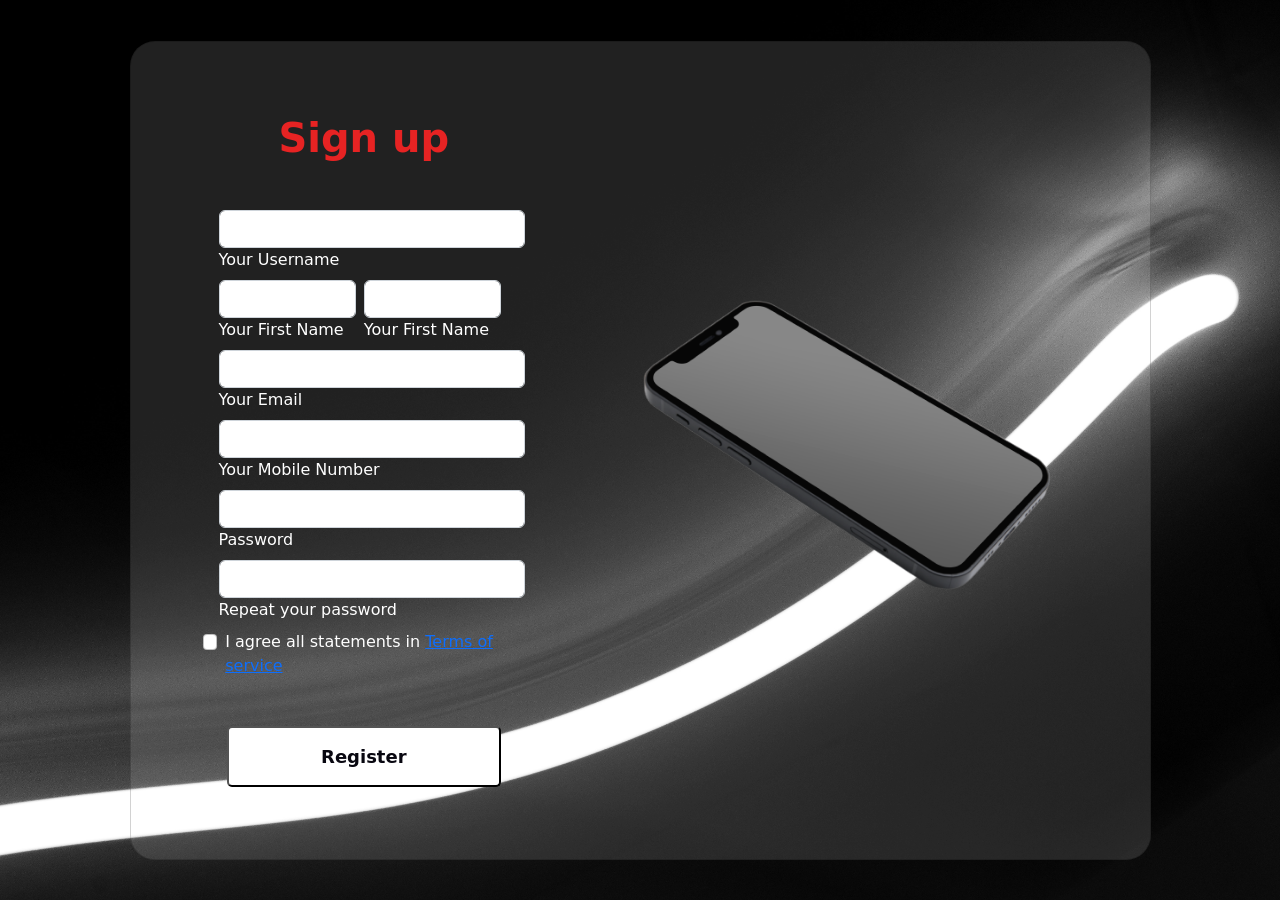
<file: Frontend/Dphone/registration.html>
<!DOCTYPE html>
<html lang="en">

<head>
  <meta charset="utf-8">
  <meta content="width=device-width, initial-scale=1.0" name="viewport">

  <title>Dphone Enterprises</title>
  <meta content="" name="description">
  <meta content="" name="keywords">

  <!-- Google Fonts -->
  <link href="https://fonts.googleapis.com/css?family=Open+Sans:300,300i,400,400i,600,600i,700,700i|Raleway:300,300i,400,400i,500,500i,600,600i,700,700i|Poppins:300,300i,400,400i,500,500i,600,600i,700,700i" rel="stylesheet">

  <!-- Vendor CSS Files -->
  <link href="assets/vendor/aos/aos.css" rel="stylesheet">
  <link href="assets/vendor/bootstrap/css/bootstrap.min.css" rel="stylesheet">
  <link href="assets/vendor/bootstrap-icons/bootstrap-icons.css" rel="stylesheet">
  <link href="assets/vendor/boxicons/css/boxicons.min.css" rel="stylesheet">
  <link href="assets/vendor/glightbox/css/glightbox.min.css" rel="stylesheet">
  <link href="assets/vendor/swiper/swiper-bundle.min.css" rel="stylesheet">

   <!-- Template Main CSS File -->
   <link href="assets/css/style1.css" rel="stylesheet">
</head>
<body>

    <section class="vh-100" id="hero">
        <div class="container h-100">
          <div class="row d-flex justify-content-center align-items-center h-100">
            <div class="col-lg-12 col-xl-11">
              <div class="card text-black" id="form" style="border-radius: 25px;">
                <div class="card-body p-md-5">
                  <div class="row justify-content-center">
                    <div class="col-md-10 col-lg-6 col-xl-5 order-2 order-lg-1">
      
                      <p class="text-center h1 fw-bold mb-5 mx-1 mx-md-4 mt-4">Sign up</p>
      
                      <form class="mx-1 mx-md-4">
                        <div class="d-flex flex-row align-items-center mb-6">
                          <i class="fas fa-envelope fa-lg me-3 fa-fw"></i>
                          <div class="form-outline flex-fill mb-0">
                            <input type="text" id="form3Example3c" class="form-control" required/>
                            <label class="form-label" for="form3Example3c">Your Username</label>
                          </div>
                        </div>

                        <div class="d-flex flex-row align-items-center mb-6">
                          <i class="fas fa-user fa-lg me-3 fa-fw"></i>
                          <div class="col me-2">  
                            <div class="form-outline flex-fill mb-0">
                              <input type="text" id="form3Example1c" class="form-control" required/>
                              <label class="form-label" for="form3Example1c">Your First Name</label>
                            </div> 
                          </div>
                          <div class="col me-2"> 
                            <div class="form-outline flex-fill mb-0">
                              <input type="text" id="form3Example1c" class="form-control" required/>
                              <label class="form-label" for="form3Example1c">Your First Name</label>
                            </div>
                          </div>
                          <i class="fas fa-user fa-lg me-3 fa-fw"></i>  
                        </div>

                        <div class="d-flex flex-row align-items-center mb-6">
                          <i class="fas fa-envelope fa-lg me-3 fa-fw"></i>
                          <div class="form-outline flex-fill mb-0">
                            <input type="email" id="form3Example3c" class="form-control" required/>
                            <label class="form-label" for="form3Example3c">Your Email</label>
                          </div>
                        </div>

                        <div class="d-flex flex-row align-items-center mb-6">
                          <i class="fas fa-user fa-lg me-3 fa-fw"></i>
                          <div class="form-outline flex-fill mb-0">
                            <input type="tel" id="form3Example1c" class="form-control" required/>
                            <label class="form-label" for="form3Example1c">Your Mobile Number</label>
                          </div>
                        </div>

                        <div class="d-flex flex-row align-items-center mb-6">
                          <i class="fas fa-lock fa-lg me-3 fa-fw"></i>
                          <div class="form-outline flex-fill mb-0">
                            <input type="password" id="form3Example4c" class="form-control" required/>
                            <label class="form-label" for="form3Example4c">Password</label>
                          </div>
                        </div>
      
                        <div class="d-flex flex-row align-items-center mb-6">
                          <i class="fas fa-key fa-lg me-3 fa-fw"></i>
                          <div class="form-outline flex-fill mb-0">
                            <input type="password" id="form3Example4cd" class="form-control" />
                            <label class="form-label" for="form3Example4cd">Repeat your password</label>
                          </div>
                        </div>
      
                        <div class="form-check d-flex justify-content-center mb-5">
                          <input class="form-check-input me-2" type="checkbox" value="" id="form2Example3c" />
                          <label class="form-check-label" for="form2Example3">
                            I agree all statements in <a href="#!">Terms of service</a>
                          </label>
                        </div>
      
                        <div class="d-flex justify-content-center mx-4 mb-3 mb-lg-4">
                          <button type="submit">Register</button>
                        </div>
      
                      </form>
      
                    </div>
                    <div class="col-md-10 col-lg-6 col-xl-7 d-flex align-items-center order-1 order-lg-2">
      
                      <img style="border-radius: 25px;" src="assets/img/su.png"
                        class="img-fluid" alt="Sample image">
      
                    </div>
                  </div>
                </div>
              </div>
            </div>
          </div>
        </div>
      </section>

        <!-- Vendor JS Files -->
  <script src="assets/vendor/aos/aos.js"></script>
  <script src="assets/vendor/bootstrap/js/bootstrap.bundle.min.js"></script>
  <script src="assets/vendor/glightbox/js/glightbox.min.js"></script>
  <script src="assets/vendor/isotope-layout/isotope.pkgd.min.js"></script>
  <script src="assets/vendor/swiper/swiper-bundle.min.js"></script>
    
</body>
</html>
</file>
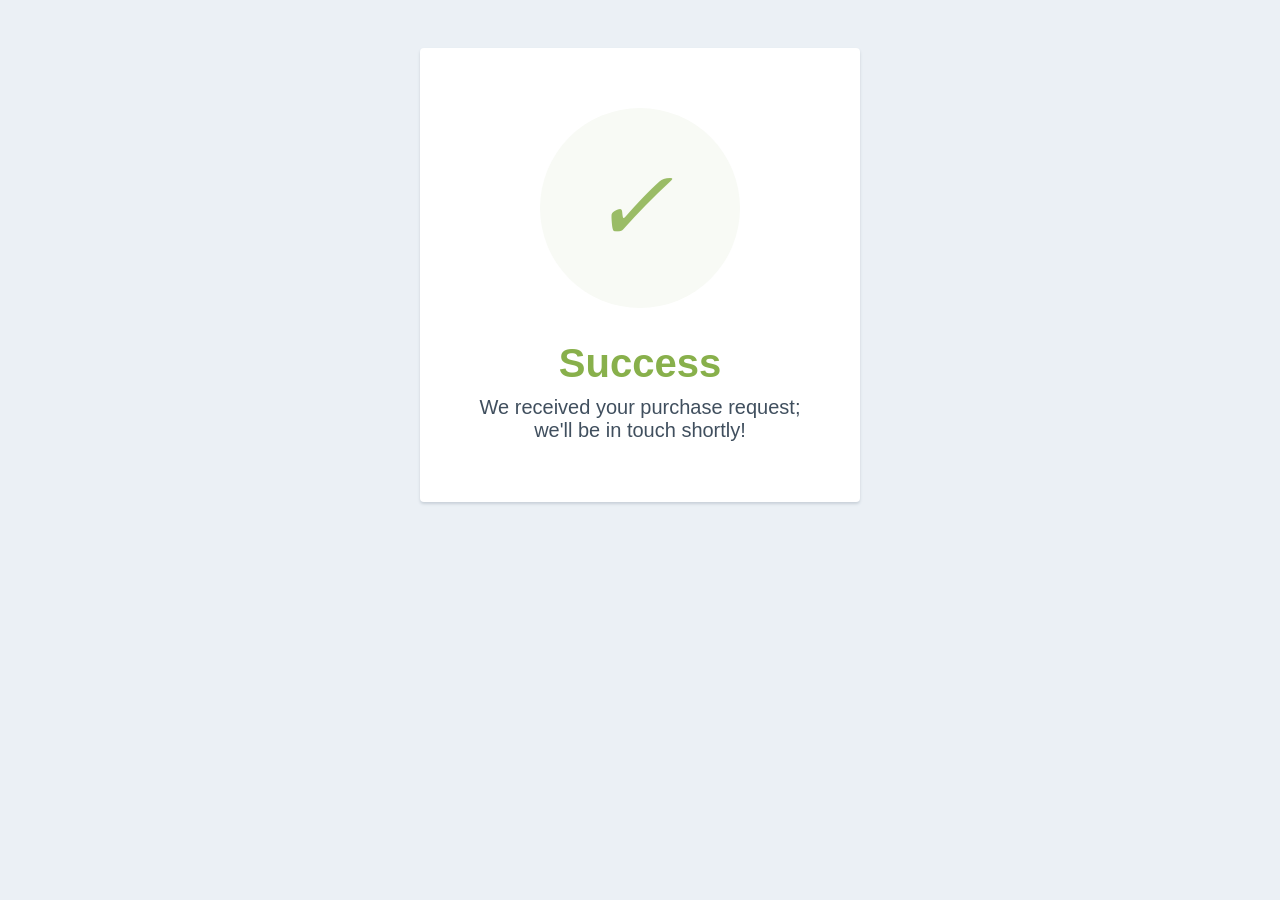
<file: Frontend/Dphone/success.html>
<!DOCTYPE html>
<html lang="en">

<head>
    <meta charset="UTF-8">
    <meta http-equiv="X-UA-Compatible" content="IE=edge">
    <meta name="viewport" content="width=device-width, initial-scale=1.0">
    <link rel="stylesheet" href="assets/css/success.css">
    <title>Successful</title>
</head>

<body>
    <section>
        <div class="card">
            <div style="border-radius:200px; height:200px; width:200px; background: #F8FAF5; margin:0 auto;">
                <i class="checkmark">✓</i>
            </div>
            <h1>Success</h1>
            <p>We received your purchase request;<br /> we'll be in touch shortly!</p>
        </div>
    </section>
</body>

</html>
</file>
<file: Frontend/Dphone/assets/css/style.css>
body {
  font-family: "Open Sans", sans-serif;
  color: #444444;
}

a {
  color: #cc1616;
  text-decoration: none;
}

a:hover {
  color: #e82d2d;
  text-decoration: none;
}

h1,
h2,
h3,
h4,
h5,
h6 {
  font-family: "Raleway", sans-serif;
}

/*--------------------------------------------------------------
# Back to top button
--------------------------------------------------------------*/
.back-to-top {
  position: fixed;
  visibility: hidden;
  opacity: 0;
  right: 15px;
  bottom: 15px;
  z-index: 996;
  background: #cc1616;
  width: 40px;
  height: 40px;
  transition: all 0.4s;
}

.back-to-top i {
  font-size: 28px;
  color: #fff;
  line-height: 0;
}

.back-to-top:hover {
  background: #e72323;
  color: #fff;
}

.back-to-top.active {
  visibility: visible;
  opacity: 1;
}

/*--------------------------------------------------------------
# Preloader
--------------------------------------------------------------*/
#preloader {
  position: fixed;
  top: 0;
  left: 0;
  right: 0;
  bottom: 0;
  z-index: 9999;
  overflow: hidden;
  background: #fff;
}

#preloader:before {
  content: "";
  position: fixed;
  top: calc(50% - 30px);
  left: calc(50% - 30px);
  border: 6px solid #cc1616;
  border-top-color: #efefef;
  border-radius: 50%;
  width: 60px;
  height: 60px;
  -webkit-animation: animate-preloader 1s linear infinite;
  animation: animate-preloader 1s linear infinite;
}

@-webkit-keyframes animate-preloader {
  0% {
    transform: rotate(0deg);
  }

  100% {
    transform: rotate(360deg);
  }
}

@keyframes animate-preloader {
  0% {
    transform: rotate(0deg);
  }

  100% {
    transform: rotate(360deg);
  }
}

/*--------------------------------------------------------------
# Disable aos animation delay on mobile devices
--------------------------------------------------------------*/
@media screen and (max-width: 768px) {
  [data-aos-delay] {
    transition-delay: 0 !important;
  }
}

/*--------------------------------------------------------------
# Top Bar
--------------------------------------------------------------*/
#topbar {
  background: #191919;
  font-size: 15px;
  height: 40px;
  padding: 0;
  color: rgba(255, 255, 255, 0.6);
}

#topbar .contact-info a {
  line-height: 0;
  color: rgba(255, 255, 255, 0.6);
  transition: 0.3s;
}

#topbar .contact-info a:hover {
  color: #fff;
}

#topbar .contact-info i {
  color: #cc1616;
  line-height: 0;
  margin-right: 5px;
}

#topbar .contact-info .phone-icon {
  margin-left: 15px;
}

#topbar .social-links a {
  color: rgba(255, 255, 255, 0.6);
  padding: 4px 12px;
  display: inline-block;
  line-height: 1px;
  transition: 0.3s;
}

#topbar .social-links a:hover {
  color: #fff;
}

/*--------------------------------------------------------------
# Header
--------------------------------------------------------------*/
#header {
  background: rgba(25, 25, 25, 0.95);
  transition: all 0.5s;
  z-index: 997;
  height: 70px;
}

#header.fixed-top {
  background: #191919;
}

#header .logo {
  font-size: 30px;
  margin: 0;
  padding: 0;
  line-height: 1;
  font-weight: 700;
  letter-spacing: 2px;
  text-transform: uppercase;
}

#header .logo a {
  color: #fff;
}

#header .logo img {
  max-height: 40px;
}

.scrolled-offset {
  margin-top: 70px;
}

/*--------------------------------------------------------------
# Navigation Menu
--------------------------------------------------------------*/
/**
* Desktop Navigation 
*/
.navbar {
  padding: 0;
}

.navbar ul {
  margin: 0;
  padding: 0;
  display: flex;
  list-style: none;
  align-items: center;
}

.navbar li {
  position: relative;
}

.navbar>ul>li {
  margin-left: 5px;
}

.navbar a,
.navbar a:focus {
  display: flex;
  align-items: center;
  justify-content: space-between;
  padding: 25px 15px 24px 15px;
  font-size: 14px;
  color: #fff;
  white-space: nowrap;
  transition: 0.3s;
}

.navbar a i,
.navbar a:focus i {
  font-size: 12px;
  line-height: 0;
  margin-left: 5px;
}

.navbar a:hover,
.navbar .active,
.navbar .active:focus,
.navbar li:hover>a {
  background: #cc1616;
}

.navbar .dropdown ul {
  display: block;
  position: absolute;
  left: 0;
  top: calc(100% + 30px);
  margin: 0;
  padding: 10px 0;
  z-index: 99;
  opacity: 0;
  visibility: hidden;
  background: #fff;
  box-shadow: 0px 0px 30px rgba(127, 137, 161, 0.25);
  transition: 0.3s;
}

.navbar .dropdown ul li {
  min-width: 200px;
}

.navbar .dropdown ul a {
  padding: 10px 20px;
  color: #191919;
}

.navbar .dropdown ul a i {
  font-size: 12px;
}

.navbar .dropdown ul a:hover,
.navbar .dropdown ul .active:hover,
.navbar .dropdown ul li:hover>a {
  color: #fff;
}

.navbar .dropdown:hover>ul {
  opacity: 1;
  top: 100%;
  visibility: visible;
}

.navbar .dropdown .dropdown ul {
  top: 0;
  left: calc(100% - 30px);
  visibility: hidden;
}

.navbar .dropdown .dropdown:hover>ul {
  opacity: 1;
  top: 0;
  left: 100%;
  visibility: visible;
}

@media (max-width: 1366px) {
  .navbar .dropdown .dropdown ul {
    left: -90%;
  }

  .navbar .dropdown .dropdown:hover>ul {
    left: -100%;
  }
}

/**
* Mobile Navigation 
*/
.mobile-nav-toggle {
  color: #fff;
  font-size: 28px;
  cursor: pointer;
  display: none;
  line-height: 0;
  transition: 0.5s;
}

.mobile-nav-toggle.bi-x {
  color: #cc1616;
}

@media (max-width: 991px) {
  .mobile-nav-toggle {
    display: block;
  }

  .navbar ul {
    display: none;
  }
}

.navbar-mobile {
  position: fixed;
  overflow: hidden;
  top: 0;
  right: 0;
  left: 0;
  bottom: 0;
  background: rgba(0, 0, 0, 0.9);
  transition: 0.3s;
  z-index: 999;
}

.navbar-mobile .mobile-nav-toggle {
  position: absolute;
  top: 15px;
  right: 15px;
}

.navbar-mobile ul {
  display: block;
  position: absolute;
  top: 55px;
  right: 15px;
  bottom: 15px;
  left: 15px;
  padding: 10px 0;
  background-color: #fff;
  overflow-y: auto;
  transition: 0.3s;
}

.navbar-mobile a,
.navbar-mobile a:focus {
  padding: 10px 20px;
  font-size: 15px;
  color: #191919;
}

.navbar-mobile a:hover,
.navbar-mobile .active,
.navbar-mobile li:hover>a {
  color: #cc1616;
  background: none;
}

.navbar-mobile .getstarted,
.navbar-mobile .getstarted:focus {
  margin: 15px;
}

.navbar-mobile .dropdown ul {
  position: static;
  display: none;
  margin: 10px 20px;
  padding: 10px 0;
  z-index: 99;
  opacity: 1;
  visibility: visible;
  background: #fff;
  box-shadow: 0px 0px 30px rgba(127, 137, 161, 0.25);
}

.navbar-mobile .dropdown ul li {
  min-width: 200px;
}

.navbar-mobile .dropdown ul a {
  padding: 10px 20px;
}

.navbar-mobile .dropdown ul a i {
  font-size: 12px;
}

.navbar-mobile .dropdown ul a:hover,
.navbar-mobile .dropdown ul .active:hover,
.navbar-mobile .dropdown ul li:hover>a {
  color: #cc1616;
}

.navbar-mobile .dropdown>.dropdown-active {
  display: block;
}

/*--------------------------------------------------------------
# Hero Section
--------------------------------------------------------------*/
#hero {
  width: 100%;
  height: calc(100vh - 110px);
  background: url("../img/hero-bg.jpg") top center;
  background-size: cover;
  position: relative;
 
}

#hero:before {
  content: "";
  background: rgba(0, 0, 0, 0.5);
  position: absolute;
  bottom: 0;
  top: 0;
  left: 0;
  right: 0;
}

#hero h1 {
  margin: 0 50px 10px 0;
  font-size: 48px;
  font-weight: 700;
  line-height: 56px;
  text-transform: uppercase;
  color: red;
}

#hero h2 {
  color: #eee;
  margin-bottom: 30px;
  font-size: 24px;
}

#hero .btn-get-started {
  font-family: "Raleway", sans-serif;
  text-transform: uppercase;
  font-weight: 500;
  font-size: 14px;
  letter-spacing: 0.5px;
  display: inline-block;
  padding: 10px 28px;
  transition: 0.5s;
  border: 2px solid #fff;
  color: #fff;
}

#hero .btn-get-started:hover {
  background: #cc1616;
  border-color: #cc1616;
}

@media (min-width: 1024px) {
  #hero {
    background-attachment: fixed;
  }
}

@media (max-width: 768px) {
  #hero {
    text-align: center;
  }

  #hero .container {
    padding-top: 40px;
  }

  #hero h1 {
    font-size: 28px;
    line-height: 36px;
  }

  #hero h2 {
    font-size: 18px;
    line-height: 24px;
    margin-bottom: 30px;
  }
}

/*--------------------------------------------------------------
# Sections General
--------------------------------------------------------------*/
section {
  padding: 60px 0;
  overflow: hidden;
}

.section-title {
  text-align: center;
  padding: 30px 0;
  position: relative;
}

.section-title h2 {
  font-size: 32px;
  font-weight: 700;
  text-transform: uppercase;
  margin-bottom: 20px;
  padding-bottom: 0;
  color: #191919;
  position: relative;
  z-index: 2;
}

.section-title span {
  position: absolute;
  top: 30px;
  color: #f4f4f4;
  left: 0;
  right: 0;
  z-index: 1;
  font-weight: 700;
  font-size: 52px;
  text-transform: uppercase;
  line-height: 0;
}

.section-title p {
  margin-bottom: 0;
  position: relative;
  z-index: 2;
}

@media (max-width: 575px) {
  .section-title h2 {
    font-size: 28px;
    margin-bottom: 15px;
  }

  .section-title span {
    font-size: 38px;
  }
}

/*--------------------------------------------------------------
# About
--------------------------------------------------------------*/
.about .content h3 {
  font-weight: 600;
  font-size: 26px;
}

.about .content ul {
  list-style: none;
  padding: 0;
}

.about .content ul li {
  padding-bottom: 10px;
}

.about .content ul i {
  font-size: 20px;
  padding-right: 4px;
  color: #cc1616;
}

.about .content p:last-child {
  margin-bottom: 0;
}

/*--------------------------------------------------------------
# Why Us
--------------------------------------------------------------*/
.why-us {
  padding-top: 10px;
}

.why-us .box {
  padding: 50px 30px;
  box-shadow: 0px 2px 15px rgba(0, 0, 0, 0.1);
  transition: all ease-in-out 0.3s;
}

.why-us .box span {
  display: block;
  font-size: 28px;
  font-weight: 700;
  color: #ed5b5b;
}

.why-us .box h4 {
  font-size: 24px;
  font-weight: 600;
  padding: 0;
  margin: 20px 0;
  color: #191919;
}

.why-us .box p {
  color: #aaaaaa;
  font-size: 15px;
  margin: 0;
  padding: 0;
}

.why-us .box:hover {
  background: #cc1616;
  padding: 30px 30px 70px 30px;
  box-shadow: 10px 15px 30px rgba(0, 0, 0, 0.18);
}

.why-us .box:hover span,
.why-us .box:hover h4,
.why-us .box:hover p {
  color: #fff;
}

/*--------------------------------------------------------------
# Clients
--------------------------------------------------------------*/
.clients {
  background: #f2f2f2;
  padding: 15px 0;
  text-align: center;
}

.clients img {
  width: 50%;
  filter: grayscale(100);
  transition: all 0.4s ease-in-out;
  display: inline-block;
  padding: 15px 0;
}

.clients img:hover {
  filter: none;
  transform: scale(1.2);
}

@media (max-width: 768px) {
  .clients img {
    width: 40%;
  }
}


/*--------------------------------------------------------------
# Cta
--------------------------------------------------------------*/
.cta {
  background: linear-gradient(rgba(2, 2, 2, 0.5), rgba(0, 0, 0, 0.5)), url("../img/cta-bg.jpg") fixed center center;
  background-size: cover;
  padding: 120px 0;
}

.cta h3 {
  color: #fff;
  font-size: 28px;
  font-weight: 700;
}

.cta p {
  color: #fff;
}

.cta .cta-btn {
  font-family: "Raleway", sans-serif;
  text-transform: uppercase;
  font-weight: 500;
  font-size: 14px;
  letter-spacing: 1px;
  display: inline-block;
  padding: 10px 28px;
  transition: 0.5s;
  margin-top: 10px;
  border: 2px solid #fff;
  color: #fff;
}

.cta .cta-btn:hover {
  background: #cc1616;
  border: 2px solid #cc1616;
}

/*--------------------------------------------------------------
# Portfolio
--------------------------------------------------------------*/
.portfolio #portfolio-flters {
  padding: 0;
  margin: 0 auto 25px auto;
  list-style: none;
  text-align: center;
  border-radius: 50px;
}

.portfolio #portfolio-flters li {
  cursor: pointer;
  display: inline-block;
  padding: 10px 15px;
  font-size: 15px;
  font-weight: 500;
  line-height: 1;
  text-transform: uppercase;
  color: #444444;
  margin-bottom: 5px;
  transition: all 0.3s ease-in-out;
  font-family: "Poppins", sans-serif;
}

.portfolio #portfolio-flters li:hover,
.portfolio #portfolio-flters li.filter-active {
  color: #e82d2d;
}

.portfolio #portfolio-flters li:last-child {
  margin-right: 0;
}

.portfolio .portfolio-item {
  margin-bottom: 30px;
}

.portfolio .portfolio-item .portfolio-info {
  opacity: 0;
  position: absolute;
  left: 30px;
  right: 30px;
  bottom: 0;
  z-index: 3;
  transition: all ease-in-out 0.3s;
  background: rgba(255, 255, 255, 0.9);
  padding: 15px;
}

.portfolio .portfolio-item .portfolio-info h4 {
  font-size: 18px;
  color: #fff;
  font-weight: 600;
  color: #191919;
}

.portfolio .portfolio-item .portfolio-info p {
  color: #4c4c4c;
  font-size: 14px;
  margin-bottom: 0;
}

.portfolio .portfolio-item .portfolio-info .preview-link,
.portfolio .portfolio-item .portfolio-info .details-link {
  position: absolute;
  right: 40px;
  font-size: 24px;
  top: calc(50% - 18px);
  color: #333333;
}

.portfolio .portfolio-item .portfolio-info .preview-link:hover,
.portfolio .portfolio-item .portfolio-info .details-link:hover {
  color: #cc1616;
}

.portfolio .portfolio-item .portfolio-info .details-link {
  right: 10px;
}

.portfolio .portfolio-item .portfolio-links {
  opacity: 0;
  left: 0;
  right: 0;
  text-align: center;
  z-index: 3;
  position: absolute;
  transition: all ease-in-out 0.3s;
}

.portfolio .portfolio-item .portfolio-links a {
  color: #fff;
  margin: 0 2px;
  font-size: 28px;
  display: inline-block;
  transition: 0.3s;
}

.portfolio .portfolio-item .portfolio-links a:hover {
  color: #e82d2d;
}

.portfolio .portfolio-item:hover .portfolio-info {
  opacity: 1;
  bottom: 20px;
}


/*--------------------------------------------------------------
# Login Form
--------------------------------------------------------------*/
form{
  height: 520px;
  width: 400px;
  background-color: rgba(255,255,255,0.13);
  position: relative;
  transform: translate(-50%,-50%);
  margin-top:35rem ;
  left: 50%;
  border-radius: 10px;
  backdrop-filter: blur(10px);
  border: 2px solid rgba(255,255,255,0.1);
  box-shadow: 0 0 40px rgba(8,7,16,0.6);
  padding: 50px 35px;
}
form *{
  font-family: 'Poppins',sans-serif;
  color: #ffffff;
  letter-spacing: 0.5px;
  outline: none;
  border: none;
}
form h3{
  font-size: 32px;
  font-weight: 500;
  line-height: 42px;
  text-align: center;
}

label{
  display: block;
  margin-top: 30px;
  font-size: 16px;
  font-weight: 500;
}
input{
  display: block;
  height: 50px;
  width: 100%;
  background-color: rgba(255,255,255,0.07);
  border-radius: 3px;
  padding: 0 10px;
  margin-top: 8px;
  font-size: 14px;
  font-weight: 300;
}
::placeholder{
  color: #e5e5e5;
}
button{
  margin-top: 20px;
  width: 100%;
  background-color: #ffffff;
  color: #080710;
  padding: 15px 0;
  font-size: 18px;
  font-weight: 600;
  border-radius: 5px;
  cursor: pointer;
}
.social{
margin-top: 30px;
display: flex;
}
.social div{
background: red;
width: 150px;
border-radius: 3px;
padding: 5px 10px 10px 5px;
background-color: rgba(255,255,255,0.27);
color: #eaf0fb;
text-align: center;
}
.social div:hover{
background-color: rgba(255,255,255,0.47);
}
.social .fb{
margin-left: 25px;
}
.social i{
margin-right: 4px;
}

/*--------------------------------------------------------------
# Team
--------------------------------------------------------------*/
.team .member {
  text-align: center;
  margin-bottom: 20px;
  box-shadow: 0px 0px 12px 0px rgba(0, 0, 0, 0.1);
  padding: 30px 20px;
  background: #fff;
}

.team .member img {
  max-width: 60%;
  border-radius: 50%;
  margin: 0 0 30px 0;
}

.team .member h4 {
  font-weight: 700;
  margin-bottom: 2px;
  font-size: 18px;
}

.team .member span {
  font-style: italic;
  display: block;
  font-size: 13px;
}

.team .member p {
  padding-top: 10px;
  font-size: 14px;
  font-style: italic;
  color: #aaaaaa;
}

.team .member .social {
  margin-top: 15px;
}

.team .member .social a {
  color: #919191;
  transition: 0.3s;
}

.team .member .social a:hover {
  color: #cc1616;
}

.team .member .social i {
  font-size: 18px;
  margin: 0 2px;
}


/*--------------------------------------------------------------
# Breadcrumbs
--------------------------------------------------------------*/
.breadcrumbs {
  padding: 15px 0;
  background: #efefef;
}

.breadcrumbs h2 {
  font-size: 26px;
  font-weight: 600;
}

.breadcrumbs ol {
  display: flex;
  flex-wrap: wrap;
  list-style: none;
  padding: 0 0 10px 0;
  margin: 0;
  font-size: 14px;
}

.breadcrumbs ol li+li {
  padding-left: 10px;
}

.breadcrumbs ol li+li::before {
  display: inline-block;
  padding-right: 10px;
  color: #333333;
  content: "/";
}

/*--------------------------------------------------------------
# Footer
--------------------------------------------------------------*/
#footer {
  background: #0c0c0c;
  padding: 0 0 30px 0;
  color: #fff;
  font-size: 14px;
}

#footer .footer-top {
  padding: 60px 0 30px 0;
}

#footer .footer-top .footer-info {
  margin-bottom: 15px;
  background: #191919;
  color: #fff;
  border-top: 4px solid #cc1616;
  text-align: center;
  padding: 30px 20px;
}

#footer .footer-top .footer-info h3 {
  font-size: 36px;
  margin: 0 0 20px 0;
  padding: 2px 0 2px 0;
  line-height: 1;
  font-weight: 700;
}

#footer .footer-top .footer-info p {
  font-size: 14px;
  line-height: 24px;
  margin-bottom: 0;
  font-family: "Raleway", sans-serif;
}

#footer .footer-top .social-links a {
  font-size: 18px;
  display: inline-block;
  background: #262626;
  color: #fff;
  line-height: 1;
  padding: 8px 0;
  margin-right: 4px;
  border-radius: 50%;
  text-align: center;
  width: 36px;
  height: 36px;
  transition: 0.3s;
}

#footer .footer-top .social-links a:hover {
  background: #cc1616;
  color: #fff;
  text-decoration: none;
}

#footer .footer-top h4 {
  font-size: 16px;
  font-weight: 600;
  color: #fff;
  position: relative;
  padding-bottom: 12px;
}

#footer .footer-top .footer-links {
  margin-bottom: 30px;
}

#footer .footer-top .footer-links ul {
  list-style: none;
  padding: 0;
  margin: 0;
}

#footer .footer-top .footer-links ul i {
  padding-right: 2px;
  color: #ed5b5b;
  font-size: 18px;
  line-height: 1;
}

#footer .footer-top .footer-links ul li {
  padding: 10px 0;
  display: flex;
  align-items: center;
}

#footer .footer-top .footer-links ul li:first-child {
  padding-top: 0;
}

#footer .footer-top .footer-links ul a {
  color: #fff;
  transition: 0.3s;
  display: inline-block;
  line-height: 1;
}

#footer .footer-top .footer-links ul a:hover {
  color: #eb4444;
}

#footer .footer-top .footer-newsletter form {
  margin-top: 30px;
  background: #fff;
  padding: 6px 10px;
  position: relative;
  border-radius: 4;
}

#footer .footer-top .footer-newsletter form input[type=email] {
  border: 0;
  padding: 4px;
  width: calc(100% - 110px);
}

#footer .footer-top .footer-newsletter form input[type=submit] {
  position: absolute;
  top: 0;
  right: 0;
  bottom: 0;
  border: 0;
  background: none;
  font-size: 16px;
  padding: 0 20px;
  background: #cc1616;
  color: #fff;
  transition: 0.3s;
  border-radius: 4;
}

#footer .footer-top .footer-newsletter form input[type=submit]:hover {
  background: #e82d2d;
}

#footer .copyright {
  border-top: 1px solid #262626;
  text-align: center;
  padding-top: 30px;
}

#footer .credits {
  padding-top: 5px;
  text-align: center;
  font-size: 13px;
  color: #fff;
}

#footer .credits a {
  color: #e82d2d;
}

@media (max-width: 575px) {
  #footer .footer-top .footer-info {
    margin: -20px 0 30px 0;
  }
}
</file>
<file: Frontend/Dphone/assets/css/style1.css>
#hero {
    width: 100%;
    height: 100%;
    background: url("../img/hero-bg.jpg") top center;
    background-size: cover;
    position: relative;
  }

/*--------------------------------------------------------------
# Registration Form
--------------------------------------------------------------*/
  #form{
    background-color: rgba(255,255,255,0.13);
  }

  label{
    color:white;
  }
  p{
    color: #e72323;
  }

  button{
    /* margin-top: 10px; */
    width: 100%;
    background-color: #ffffff;
    color: #080710;
    padding: 15px 0;
    font-size: 18px;
    font-weight: 600;
    border-radius: 5px;
    cursor: pointer;
  }
</file>
<file: Frontend/Dphone/assets/css/pnf.css>
@import url('https://fonts.googleapis.com/css2?family=Permanent+Marker&family=Fira+Mono:wght@500&display=swap');
body{
    height: 95vh;
    background: #000000;
    text-align: center;
    color: #E0E0E0;
    font-family: 'Fira Mono', monospace;
}
h1{
    font-size: 2.5rem;
    font-family: 'Permanent Marker', cursive;
}
div{
    transform-style: preserve-3d;
}
svg{
    width: clamp(300px , 70% , 600px);
    height: 500px;
  
}
#rocket{
    
    transform: translateY(750px);
   
    animation: launch 2s ease-out forwards;
}

@keyframes launch {
    from {
        transform: translateY(750px);
    }
    to{
        perspective: 500px;
        transform: translateY(0px); 
    }
}
#stars {
    animation: twinkling 2s linear ;
}
@keyframes twinkling {

    from{
        transform: scale(0);
    }
    to{
        transform: scale(1);
    }
}
.text{
    opacity: 0;
    animation:appear 1s ease-in forwards;
    animation-delay: 1.8s;
}
@keyframes appear {
    from{
        opacity: 0;
    }
    to{
        opacity: 1;
    }
}
a{
    color:#F66947;
    text-decoration: none;
}
</file>
<file: Frontend/Dphone/assets/css/success.css>
body {
    text-align: center;
    padding: 40px 0;
    background: #EBF0F5;
}

h1 {
    color: #88B04B;
    font-family: "Nunito Sans", "Helvetica Neue", sans-serif;
    font-weight: 900;
    font-size: 40px;
    margin-bottom: 10px;
}

p {
    color: #404F5E;
    font-family: "Nunito Sans", "Helvetica Neue", sans-serif;
    font-size: 20px;
    margin: 0;
}

i {
    color: #9ABC66;
    font-size: 100px;
    line-height: 200px;
    margin-left: -15px;
}

.card {
    background: white;
    padding: 60px;
    border-radius: 4px;
    box-shadow: 0 2px 3px #C8D0D8;
    display: inline-block;
    margin: 0 auto;
}
</file>
<file: Frontend/Day/assets/css/style.css>
/**
* Template Name: Day - v4.10.0
* Template URL: https://bootstrapmade.com/day-multipurpose-html-template-for-free/
* Author: BootstrapMade.com
* License: https://bootstrapmade.com/license/
*/

/*--------------------------------------------------------------
# General
--------------------------------------------------------------*/
body {
  font-family: "Open Sans", sans-serif;
  color: #444444;
}

a {
  color: #cc1616;
  text-decoration: none;
}

a:hover {
  color: #e82d2d;
  text-decoration: none;
}

h1,
h2,
h3,
h4,
h5,
h6 {
  font-family: "Raleway", sans-serif;
}

/*--------------------------------------------------------------
# Back to top button
--------------------------------------------------------------*/
.back-to-top {
  position: fixed;
  visibility: hidden;
  opacity: 0;
  right: 15px;
  bottom: 15px;
  z-index: 996;
  background: #cc1616;
  width: 40px;
  height: 40px;
  transition: all 0.4s;
}

.back-to-top i {
  font-size: 28px;
  color: #fff;
  line-height: 0;
}

.back-to-top:hover {
  background: #e72323;
  color: #fff;
}

.back-to-top.active {
  visibility: visible;
  opacity: 1;
}

/*--------------------------------------------------------------
# Preloader
--------------------------------------------------------------*/
#preloader {
  position: fixed;
  top: 0;
  left: 0;
  right: 0;
  bottom: 0;
  z-index: 9999;
  overflow: hidden;
  background: #fff;
}

#preloader:before {
  content: "";
  position: fixed;
  top: calc(50% - 30px);
  left: calc(50% - 30px);
  border: 6px solid #cc1616;
  border-top-color: #efefef;
  border-radius: 50%;
  width: 60px;
  height: 60px;
  -webkit-animation: animate-preloader 1s linear infinite;
  animation: animate-preloader 1s linear infinite;
}

@-webkit-keyframes animate-preloader {
  0% {
    transform: rotate(0deg);
  }

  100% {
    transform: rotate(360deg);
  }
}

@keyframes animate-preloader {
  0% {
    transform: rotate(0deg);
  }

  100% {
    transform: rotate(360deg);
  }
}

/*--------------------------------------------------------------
# Disable aos animation delay on mobile devices
--------------------------------------------------------------*/
@media screen and (max-width: 768px) {
  [data-aos-delay] {
    transition-delay: 0 !important;
  }
}

/*--------------------------------------------------------------
# Top Bar
--------------------------------------------------------------*/
#topbar {
  background: #191919;
  font-size: 15px;
  height: 40px;
  padding: 0;
  color: rgba(255, 255, 255, 0.6);
}

#topbar .contact-info a {
  line-height: 0;
  color: rgba(255, 255, 255, 0.6);
  transition: 0.3s;
}

#topbar .contact-info a:hover {
  color: #fff;
}

#topbar .contact-info i {
  color: #cc1616;
  line-height: 0;
  margin-right: 5px;
}

#topbar .contact-info .phone-icon {
  margin-left: 15px;
}

#topbar .social-links a {
  color: rgba(255, 255, 255, 0.6);
  padding: 4px 12px;
  display: inline-block;
  line-height: 1px;
  transition: 0.3s;
}

#topbar .social-links a:hover {
  color: #fff;
}

/*--------------------------------------------------------------
# Header
--------------------------------------------------------------*/
#header {
  background: rgba(25, 25, 25, 0.95);
  transition: all 0.5s;
  z-index: 997;
  height: 70px;
}

#header.fixed-top {
  background: #191919;
}

#header .logo {
  font-size: 30px;
  margin: 0;
  padding: 0;
  line-height: 1;
  font-weight: 700;
  letter-spacing: 2px;
  text-transform: uppercase;
}

#header .logo a {
  color: #fff;
}

#header .logo img {
  max-height: 40px;
}

.scrolled-offset {
  margin-top: 70px;
}

/*--------------------------------------------------------------
# Navigation Menu
--------------------------------------------------------------*/
/**
* Desktop Navigation 
*/
.navbar {
  padding: 0;
}

.navbar ul {
  margin: 0;
  padding: 0;
  display: flex;
  list-style: none;
  align-items: center;
}

.navbar li {
  position: relative;
}

.navbar>ul>li {
  margin-left: 5px;
}

.navbar a,
.navbar a:focus {
  display: flex;
  align-items: center;
  justify-content: space-between;
  padding: 25px 15px 24px 15px;
  font-size: 14px;
  color: #fff;
  white-space: nowrap;
  transition: 0.3s;
}

.navbar a i,
.navbar a:focus i {
  font-size: 12px;
  line-height: 0;
  margin-left: 5px;
}

.navbar a:hover,
.navbar .active,
.navbar .active:focus,
.navbar li:hover>a {
  background: #cc1616;
}

.navbar .dropdown ul {
  display: block;
  position: absolute;
  left: 0;
  top: calc(100% + 30px);
  margin: 0;
  padding: 10px 0;
  z-index: 99;
  opacity: 0;
  visibility: hidden;
  background: #fff;
  box-shadow: 0px 0px 30px rgba(127, 137, 161, 0.25);
  transition: 0.3s;
}

.navbar .dropdown ul li {
  min-width: 200px;
}

.navbar .dropdown ul a {
  padding: 10px 20px;
  color: #191919;
}

.navbar .dropdown ul a i {
  font-size: 12px;
}

.navbar .dropdown ul a:hover,
.navbar .dropdown ul .active:hover,
.navbar .dropdown ul li:hover>a {
  color: #fff;
}

.navbar .dropdown:hover>ul {
  opacity: 1;
  top: 100%;
  visibility: visible;
}

.navbar .dropdown .dropdown ul {
  top: 0;
  left: calc(100% - 30px);
  visibility: hidden;
}

.navbar .dropdown .dropdown:hover>ul {
  opacity: 1;
  top: 0;
  left: 100%;
  visibility: visible;
}

@media (max-width: 1366px) {
  .navbar .dropdown .dropdown ul {
    left: -90%;
  }

  .navbar .dropdown .dropdown:hover>ul {
    left: -100%;
  }
}

/**
* Mobile Navigation 
*/
.mobile-nav-toggle {
  color: #fff;
  font-size: 28px;
  cursor: pointer;
  display: none;
  line-height: 0;
  transition: 0.5s;
}

.mobile-nav-toggle.bi-x {
  color: #cc1616;
}

@media (max-width: 991px) {
  .mobile-nav-toggle {
    display: block;
  }

  .navbar ul {
    display: none;
  }
}

.navbar-mobile {
  position: fixed;
  overflow: hidden;
  top: 0;
  right: 0;
  left: 0;
  bottom: 0;
  background: rgba(0, 0, 0, 0.9);
  transition: 0.3s;
  z-index: 999;
}

.navbar-mobile .mobile-nav-toggle {
  position: absolute;
  top: 15px;
  right: 15px;
}

.navbar-mobile ul {
  display: block;
  position: absolute;
  top: 55px;
  right: 15px;
  bottom: 15px;
  left: 15px;
  padding: 10px 0;
  background-color: #fff;
  overflow-y: auto;
  transition: 0.3s;
}

.navbar-mobile a,
.navbar-mobile a:focus {
  padding: 10px 20px;
  font-size: 15px;
  color: #191919;
}

.navbar-mobile a:hover,
.navbar-mobile .active,
.navbar-mobile li:hover>a {
  color: #cc1616;
  background: none;
}

.navbar-mobile .getstarted,
.navbar-mobile .getstarted:focus {
  margin: 15px;
}

.navbar-mobile .dropdown ul {
  position: static;
  display: none;
  margin: 10px 20px;
  padding: 10px 0;
  z-index: 99;
  opacity: 1;
  visibility: visible;
  background: #fff;
  box-shadow: 0px 0px 30px rgba(127, 137, 161, 0.25);
}

.navbar-mobile .dropdown ul li {
  min-width: 200px;
}

.navbar-mobile .dropdown ul a {
  padding: 10px 20px;
}

.navbar-mobile .dropdown ul a i {
  font-size: 12px;
}

.navbar-mobile .dropdown ul a:hover,
.navbar-mobile .dropdown ul .active:hover,
.navbar-mobile .dropdown ul li:hover>a {
  color: #cc1616;
}

.navbar-mobile .dropdown>.dropdown-active {
  display: block;
}

/*--------------------------------------------------------------
# Hero Section
--------------------------------------------------------------*/
#hero {
  width: 100%;
  height: calc(100vh - 110px);
  background: url("../img/hero-bg.jpg") top center;
  background-size: cover;
  position: relative;
 
}

#hero:before {
  content: "";
  background: rgba(0, 0, 0, 0.5);
  position: absolute;
  bottom: 0;
  top: 0;
  left: 0;
  right: 0;
}

#hero h1 {
  margin: 0 50px 10px 0;
  font-size: 48px;
  font-weight: 700;
  line-height: 56px;
  text-transform: uppercase;
  color: red;
}

#hero h2 {
  color: #eee;
  margin-bottom: 30px;
  font-size: 24px;
}

#hero .btn-get-started {
  font-family: "Raleway", sans-serif;
  text-transform: uppercase;
  font-weight: 500;
  font-size: 14px;
  letter-spacing: 0.5px;
  display: inline-block;
  padding: 10px 28px;
  transition: 0.5s;
  border: 2px solid #fff;
  color: #fff;
}

#hero .btn-get-started:hover {
  background: #cc1616;
  border-color: #cc1616;
}

@media (min-width: 1024px) {
  #hero {
    background-attachment: fixed;
  }
}

@media (max-width: 768px) {
  #hero {
    text-align: center;
  }

  #hero .container {
    padding-top: 40px;
  }

  #hero h1 {
    font-size: 28px;
    line-height: 36px;
  }

  #hero h2 {
    font-size: 18px;
    line-height: 24px;
    margin-bottom: 30px;
  }
}

/*--------------------------------------------------------------
# Sections General
--------------------------------------------------------------*/
section {
  padding: 60px 0;
  overflow: hidden;
}

.section-title {
  text-align: center;
  padding: 30px 0;
  position: relative;
}

.section-title h2 {
  font-size: 32px;
  font-weight: 700;
  text-transform: uppercase;
  margin-bottom: 20px;
  padding-bottom: 0;
  color: #191919;
  position: relative;
  z-index: 2;
}

.section-title span {
  position: absolute;
  top: 30px;
  color: #f4f4f4;
  left: 0;
  right: 0;
  z-index: 1;
  font-weight: 700;
  font-size: 52px;
  text-transform: uppercase;
  line-height: 0;
}

.section-title p {
  margin-bottom: 0;
  position: relative;
  z-index: 2;
}

@media (max-width: 575px) {
  .section-title h2 {
    font-size: 28px;
    margin-bottom: 15px;
  }

  .section-title span {
    font-size: 38px;
  }
}

/*--------------------------------------------------------------
# About
--------------------------------------------------------------*/
.about .content h3 {
  font-weight: 600;
  font-size: 26px;
}

.about .content ul {
  list-style: none;
  padding: 0;
}

.about .content ul li {
  padding-bottom: 10px;
}

.about .content ul i {
  font-size: 20px;
  padding-right: 4px;
  color: #cc1616;
}

.about .content p:last-child {
  margin-bottom: 0;
}

/*--------------------------------------------------------------
# Why Us
--------------------------------------------------------------*/
.why-us {
  padding-top: 10px;
}

.why-us .box {
  padding: 50px 30px;
  box-shadow: 0px 2px 15px rgba(0, 0, 0, 0.1);
  transition: all ease-in-out 0.3s;
}

.why-us .box span {
  display: block;
  font-size: 28px;
  font-weight: 700;
  color: #ed5b5b;
}

.why-us .box h4 {
  font-size: 24px;
  font-weight: 600;
  padding: 0;
  margin: 20px 0;
  color: #191919;
}

.why-us .box p {
  color: #aaaaaa;
  font-size: 15px;
  margin: 0;
  padding: 0;
}

.why-us .box:hover {
  background: #cc1616;
  padding: 30px 30px 70px 30px;
  box-shadow: 10px 15px 30px rgba(0, 0, 0, 0.18);
}

.why-us .box:hover span,
.why-us .box:hover h4,
.why-us .box:hover p {
  color: #fff;
}

/*--------------------------------------------------------------
# Clients
--------------------------------------------------------------*/
.clients {
  background: #f2f2f2;
  padding: 15px 0;
  text-align: center;
}

.clients img {
  width: 50%;
  filter: grayscale(100);
  transition: all 0.4s ease-in-out;
  display: inline-block;
  padding: 15px 0;
}

.clients img:hover {
  filter: none;
  transform: scale(1.2);
}

@media (max-width: 768px) {
  .clients img {
    width: 40%;
  }
}


/*--------------------------------------------------------------
# Cta
--------------------------------------------------------------*/
.cta {
  background: linear-gradient(rgba(2, 2, 2, 0.5), rgba(0, 0, 0, 0.5)), url("../img/cta-bg.jpg") fixed center center;
  background-size: cover;
  padding: 120px 0;
}

.cta h3 {
  color: #fff;
  font-size: 28px;
  font-weight: 700;
}

.cta p {
  color: #fff;
}

.cta .cta-btn {
  font-family: "Raleway", sans-serif;
  text-transform: uppercase;
  font-weight: 500;
  font-size: 14px;
  letter-spacing: 1px;
  display: inline-block;
  padding: 10px 28px;
  transition: 0.5s;
  margin-top: 10px;
  border: 2px solid #fff;
  color: #fff;
}

.cta .cta-btn:hover {
  background: #cc1616;
  border: 2px solid #cc1616;
}

/*--------------------------------------------------------------
# Portfolio
--------------------------------------------------------------*/
.portfolio #portfolio-flters {
  padding: 0;
  margin: 0 auto 25px auto;
  list-style: none;
  text-align: center;
  border-radius: 50px;
}

.portfolio #portfolio-flters li {
  cursor: pointer;
  display: inline-block;
  padding: 10px 15px;
  font-size: 15px;
  font-weight: 500;
  line-height: 1;
  text-transform: uppercase;
  color: #444444;
  margin-bottom: 5px;
  transition: all 0.3s ease-in-out;
  font-family: "Poppins", sans-serif;
}

.portfolio #portfolio-flters li:hover,
.portfolio #portfolio-flters li.filter-active {
  color: #e82d2d;
}

.portfolio #portfolio-flters li:last-child {
  margin-right: 0;
}

.portfolio .portfolio-item {
  margin-bottom: 30px;
}

.portfolio .portfolio-item .portfolio-info {
  opacity: 0;
  position: absolute;
  left: 30px;
  right: 30px;
  bottom: 0;
  z-index: 3;
  transition: all ease-in-out 0.3s;
  background: rgba(255, 255, 255, 0.9);
  padding: 15px;
}

.portfolio .portfolio-item .portfolio-info h4 {
  font-size: 18px;
  color: #fff;
  font-weight: 600;
  color: #191919;
}

.portfolio .portfolio-item .portfolio-info p {
  color: #4c4c4c;
  font-size: 14px;
  margin-bottom: 0;
}

.portfolio .portfolio-item .portfolio-info .preview-link,
.portfolio .portfolio-item .portfolio-info .details-link {
  position: absolute;
  right: 40px;
  font-size: 24px;
  top: calc(50% - 18px);
  color: #333333;
}

.portfolio .portfolio-item .portfolio-info .preview-link:hover,
.portfolio .portfolio-item .portfolio-info .details-link:hover {
  color: #cc1616;
}

.portfolio .portfolio-item .portfolio-info .details-link {
  right: 10px;
}

.portfolio .portfolio-item .portfolio-links {
  opacity: 0;
  left: 0;
  right: 0;
  text-align: center;
  z-index: 3;
  position: absolute;
  transition: all ease-in-out 0.3s;
}

.portfolio .portfolio-item .portfolio-links a {
  color: #fff;
  margin: 0 2px;
  font-size: 28px;
  display: inline-block;
  transition: 0.3s;
}

.portfolio .portfolio-item .portfolio-links a:hover {
  color: #e82d2d;
}

.portfolio .portfolio-item:hover .portfolio-info {
  opacity: 1;
  bottom: 20px;
}


/*--------------------------------------------------------------
# Login Form
--------------------------------------------------------------*/
form{
  height: 520px;
  width: 400px;
  background-color: rgba(255,255,255,0.13);
  position: relative;
  transform: translate(-50%,-50%);
  margin-top:35rem ;
  left: 50%;
  border-radius: 10px;
  backdrop-filter: blur(10px);
  border: 2px solid rgba(255,255,255,0.1);
  box-shadow: 0 0 40px rgba(8,7,16,0.6);
  padding: 50px 35px;
}
form *{
  font-family: 'Poppins',sans-serif;
  color: #ffffff;
  letter-spacing: 0.5px;
  outline: none;
  border: none;
}
form h3{
  font-size: 32px;
  font-weight: 500;
  line-height: 42px;
  text-align: center;
}

label{
  display: block;
  margin-top: 30px;
  font-size: 16px;
  font-weight: 500;
}
input{
  display: block;
  height: 50px;
  width: 100%;
  background-color: rgba(255,255,255,0.07);
  border-radius: 3px;
  padding: 0 10px;
  margin-top: 8px;
  font-size: 14px;
  font-weight: 300;
}
::placeholder{
  color: #e5e5e5;
}
button{
  margin-top: 20px;
  width: 100%;
  background-color: #ffffff;
  color: #080710;
  padding: 15px 0;
  font-size: 18px;
  font-weight: 600;
  border-radius: 5px;
  cursor: pointer;
}
.social{
margin-top: 30px;
display: flex;
}
.social div{
background: red;
width: 150px;
border-radius: 3px;
padding: 5px 10px 10px 5px;
background-color: rgba(255,255,255,0.27);
color: #eaf0fb;
text-align: center;
}
.social div:hover{
background-color: rgba(255,255,255,0.47);
}
.social .fb{
margin-left: 25px;
}
.social i{
margin-right: 4px;
}

/*--------------------------------------------------------------
# Team
--------------------------------------------------------------*/
.team .member {
  text-align: center;
  margin-bottom: 20px;
  box-shadow: 0px 0px 12px 0px rgba(0, 0, 0, 0.1);
  padding: 30px 20px;
  background: #fff;
}

.team .member img {
  max-width: 60%;
  border-radius: 50%;
  margin: 0 0 30px 0;
}

.team .member h4 {
  font-weight: 700;
  margin-bottom: 2px;
  font-size: 18px;
}

.team .member span {
  font-style: italic;
  display: block;
  font-size: 13px;
}

.team .member p {
  padding-top: 10px;
  font-size: 14px;
  font-style: italic;
  color: #aaaaaa;
}

.team .member .social {
  margin-top: 15px;
}

.team .member .social a {
  color: #919191;
  transition: 0.3s;
}

.team .member .social a:hover {
  color: #cc1616;
}

.team .member .social i {
  font-size: 18px;
  margin: 0 2px;
}


/*--------------------------------------------------------------
# Breadcrumbs
--------------------------------------------------------------*/
.breadcrumbs {
  padding: 15px 0;
  background: #efefef;
}

.breadcrumbs h2 {
  font-size: 26px;
  font-weight: 600;
}

.breadcrumbs ol {
  display: flex;
  flex-wrap: wrap;
  list-style: none;
  padding: 0 0 10px 0;
  margin: 0;
  font-size: 14px;
}

.breadcrumbs ol li+li {
  padding-left: 10px;
}

.breadcrumbs ol li+li::before {
  display: inline-block;
  padding-right: 10px;
  color: #333333;
  content: "/";
}

/*--------------------------------------------------------------
# Footer
--------------------------------------------------------------*/
#footer {
  background: #0c0c0c;
  padding: 0 0 30px 0;
  color: #fff;
  font-size: 14px;
}

#footer .footer-top {
  padding: 60px 0 30px 0;
}

#footer .footer-top .footer-info {
  margin-bottom: 15px;
  background: #191919;
  color: #fff;
  border-top: 4px solid #cc1616;
  text-align: center;
  padding: 30px 20px;
}

#footer .footer-top .footer-info h3 {
  font-size: 36px;
  margin: 0 0 20px 0;
  padding: 2px 0 2px 0;
  line-height: 1;
  font-weight: 700;
}

#footer .footer-top .footer-info p {
  font-size: 14px;
  line-height: 24px;
  margin-bottom: 0;
  font-family: "Raleway", sans-serif;
}

#footer .footer-top .social-links a {
  font-size: 18px;
  display: inline-block;
  background: #262626;
  color: #fff;
  line-height: 1;
  padding: 8px 0;
  margin-right: 4px;
  border-radius: 50%;
  text-align: center;
  width: 36px;
  height: 36px;
  transition: 0.3s;
}

#footer .footer-top .social-links a:hover {
  background: #cc1616;
  color: #fff;
  text-decoration: none;
}

#footer .footer-top h4 {
  font-size: 16px;
  font-weight: 600;
  color: #fff;
  position: relative;
  padding-bottom: 12px;
}

#footer .footer-top .footer-links {
  margin-bottom: 30px;
}

#footer .footer-top .footer-links ul {
  list-style: none;
  padding: 0;
  margin: 0;
}

#footer .footer-top .footer-links ul i {
  padding-right: 2px;
  color: #ed5b5b;
  font-size: 18px;
  line-height: 1;
}

#footer .footer-top .footer-links ul li {
  padding: 10px 0;
  display: flex;
  align-items: center;
}

#footer .footer-top .footer-links ul li:first-child {
  padding-top: 0;
}

#footer .footer-top .footer-links ul a {
  color: #fff;
  transition: 0.3s;
  display: inline-block;
  line-height: 1;
}

#footer .footer-top .footer-links ul a:hover {
  color: #eb4444;
}

#footer .footer-top .footer-newsletter form {
  margin-top: 30px;
  background: #fff;
  padding: 6px 10px;
  position: relative;
  border-radius: 4;
}

#footer .footer-top .footer-newsletter form input[type=email] {
  border: 0;
  padding: 4px;
  width: calc(100% - 110px);
}

#footer .footer-top .footer-newsletter form input[type=submit] {
  position: absolute;
  top: 0;
  right: 0;
  bottom: 0;
  border: 0;
  background: none;
  font-size: 16px;
  padding: 0 20px;
  background: #cc1616;
  color: #fff;
  transition: 0.3s;
  border-radius: 4;
}

#footer .footer-top .footer-newsletter form input[type=submit]:hover {
  background: #e82d2d;
}

#footer .copyright {
  border-top: 1px solid #262626;
  text-align: center;
  padding-top: 30px;
}

#footer .credits {
  padding-top: 5px;
  text-align: center;
  font-size: 13px;
  color: #fff;
}

#footer .credits a {
  color: #e82d2d;
}

@media (max-width: 575px) {
  #footer .footer-top .footer-info {
    margin: -20px 0 30px 0;
  }
}
</file>
